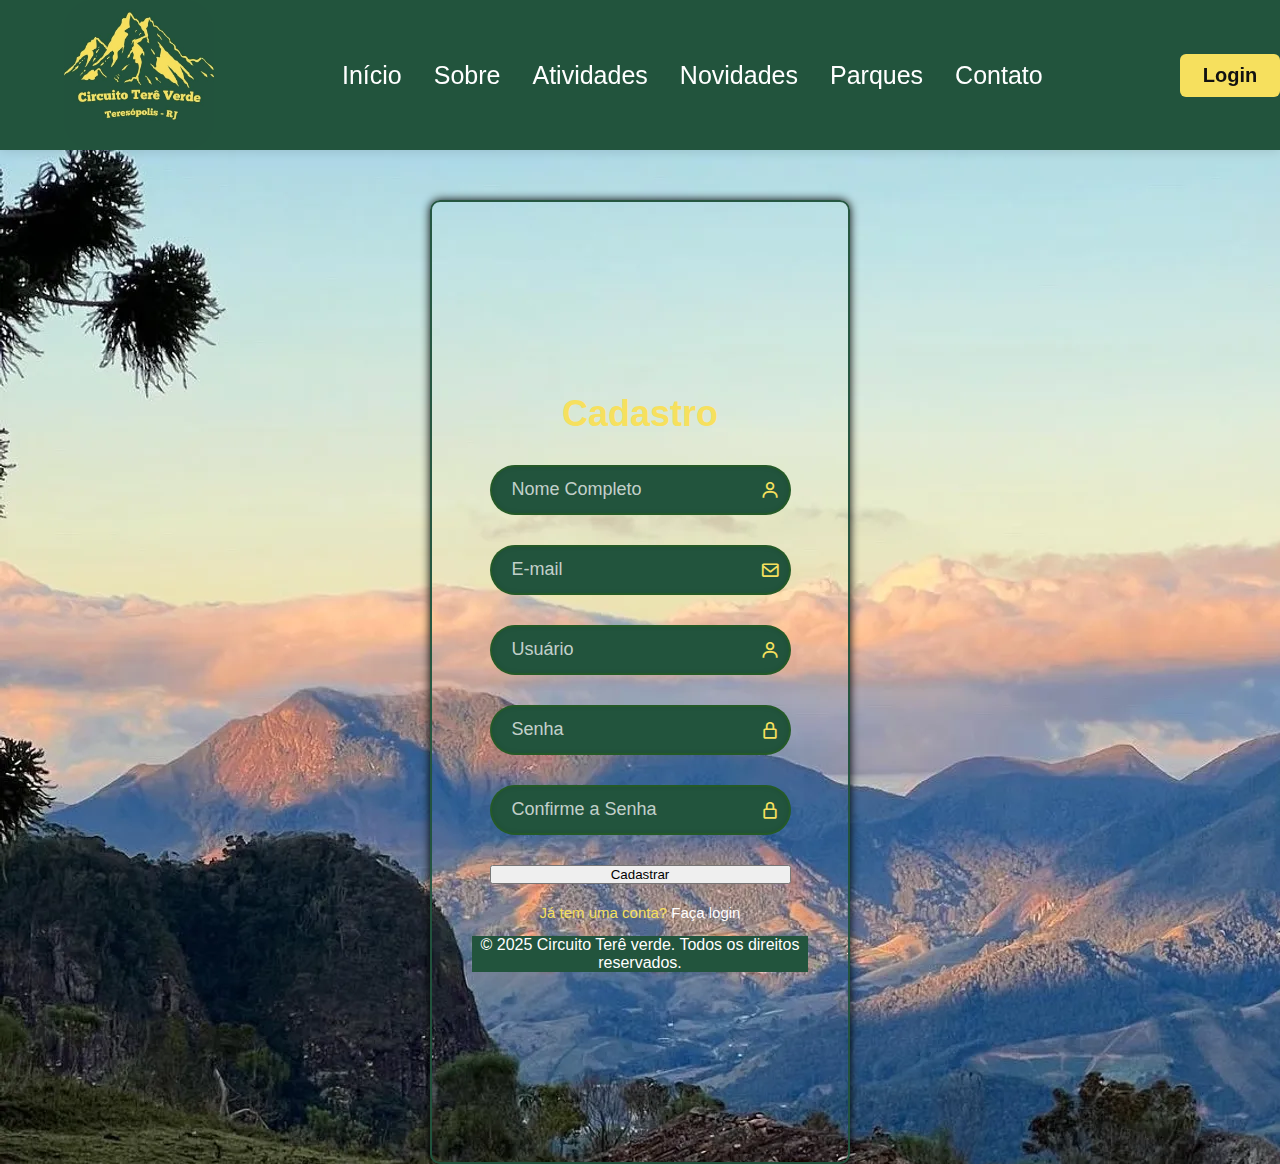
<file: cadastro.html>
<!DOCTYPE html> 
<html lang="pt-br">
<head>
    <meta charset="UTF-8">
    <meta name="viewport" content="width=device-width, initial-scale=1.0">
    <title>Login - Circuito Terê Verde</title>
    <link href="https://unpkg.com/boxicons@2.1.4/css/boxicons.min.css" rel="stylesheet">
    <link href="https://fonts.googleapis.com/css2?family=Roboto:wght@400;500;700&display=swap" rel="stylesheet">
    <link rel="stylesheet" href="style.css">
</head>
<body>
    <header>
        <nav>
            <img src="imagens/logo4.jpg" class="imglogo">
            <button class="menu-toggle">&#9776;</button>
            <ul class="nav-links">
  <li><a href="inicio.html">Início</a></li>
                <li><a href="index.html#introdução">Sobre</a></li>
                <li><a href="index.html#experiencias">Atividades</a></li>
                <li><a href="index.html#eventos-noticias">Novidades</a></li>
                <li><a href="index.html#parques">Parques</a></li>
                <li><a href="index.html#contato">Contato</a></li>
            </ul>
            <a href="login.html" class="login-btn">Login</a>
        </nav>
        
    </header>

    <main class="login-section">

    <main class="cadastro-section">
        <form id="cadastroForm">
            <h2>Cadastro</h2>
            <div class="input-box">
                <input id="nome" placeholder="Nome Completo" type="text" required>
                <i class='bx bx-user'></i>
            </div>
            <div class="input-box">
                <input id="email" placeholder="E-mail" type="email" required>
                <i class='bx bx-envelope'></i>
            </div>
            <div class="input-box">
                <input id="username" placeholder="Usuário" type="text" required>
                <i class='bx bx-user'></i>
            </div>
            <div class="input-box">
                <input id="password" placeholder="Senha" type="password" required>
                <i class='bx bx-lock-alt'></i>
            </div>
            <div class="input-box">
                <input id="confirm-password" placeholder="Confirme a Senha" type="password" required>
                <i class='bx bx-lock-alt'></i>
            </div>
            <div>
                <button type="submit" class="cadastro">Cadastrar</button>
            </div>
            <div class="registro">
                <p>
                Já tem uma conta? <a href="login.html">Faça login</a>
                </p>
            </div>
        </form>
        
        <footer>
            <p>&copy; 2025 Circuito Terê verde. Todos os direitos reservados.</p>
        </footer>
    </main>
       <script src="login.js"></script>
</body>
</html>
</file>
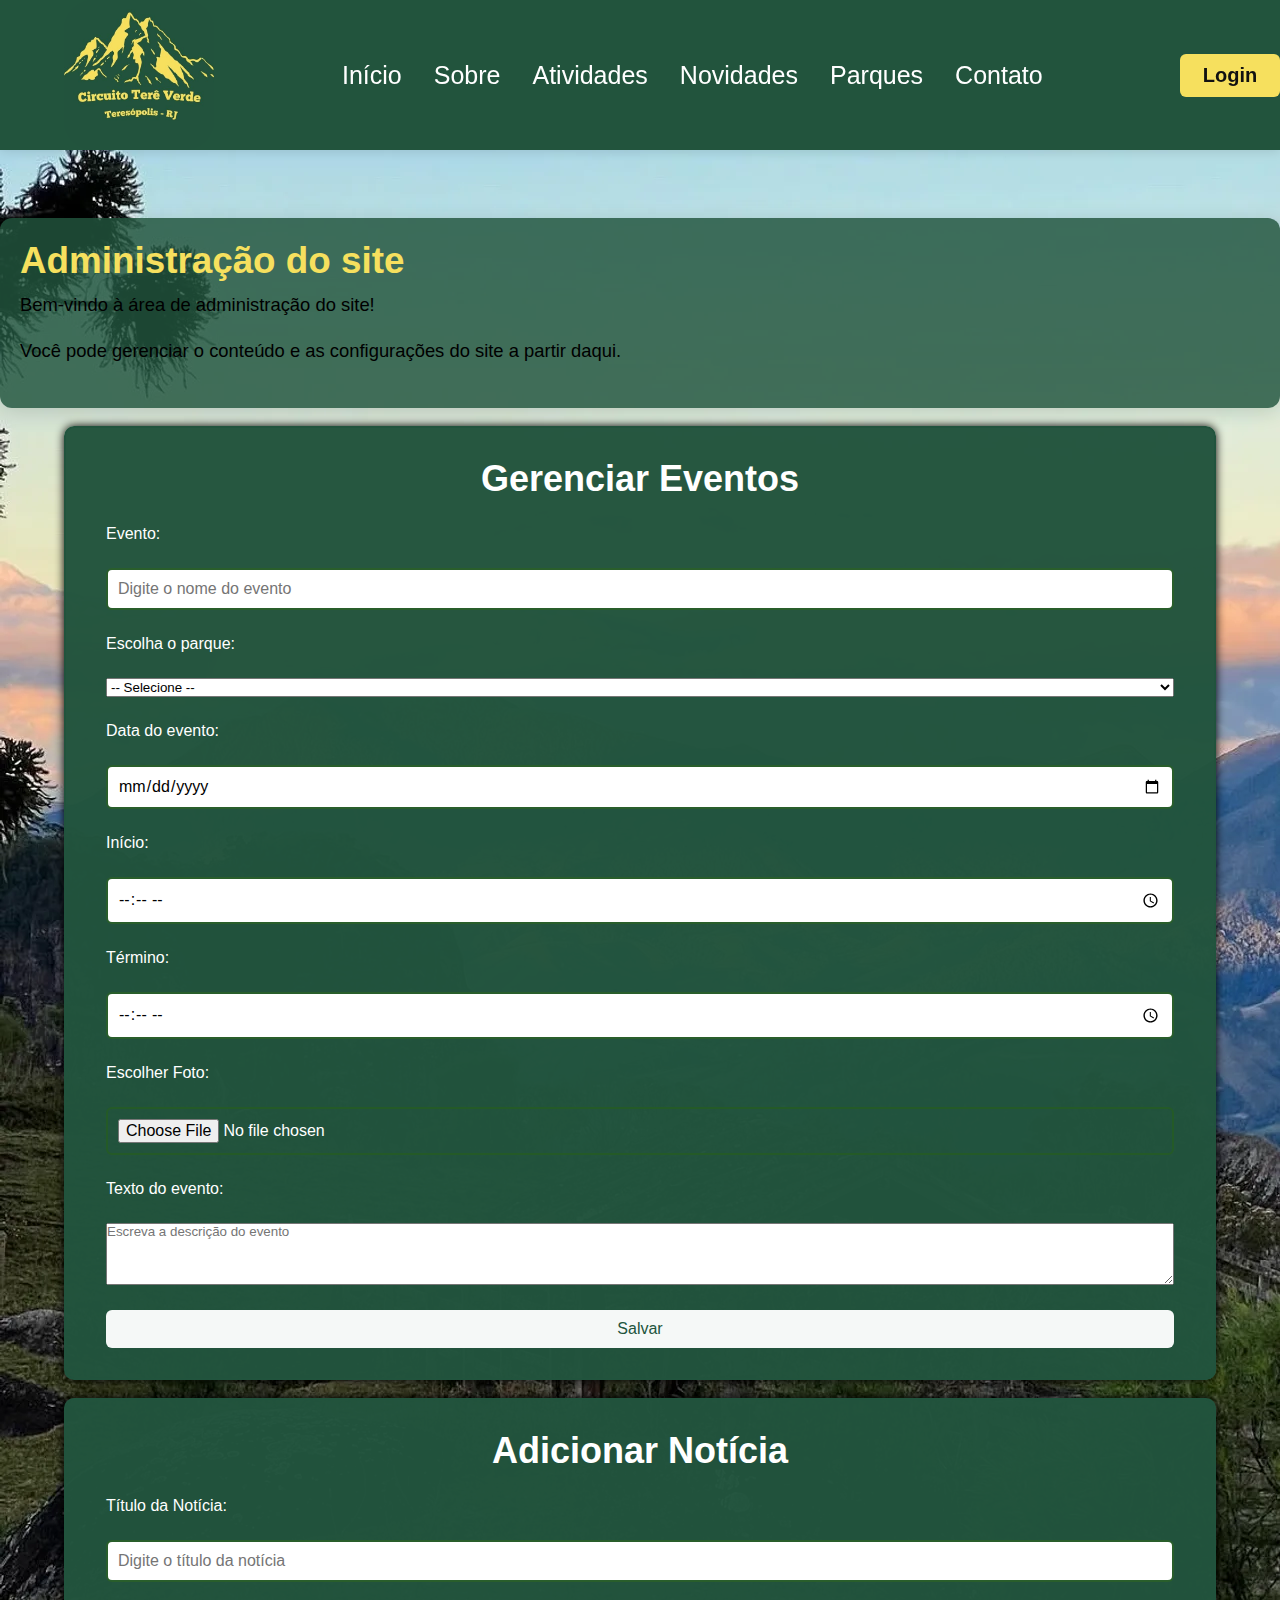
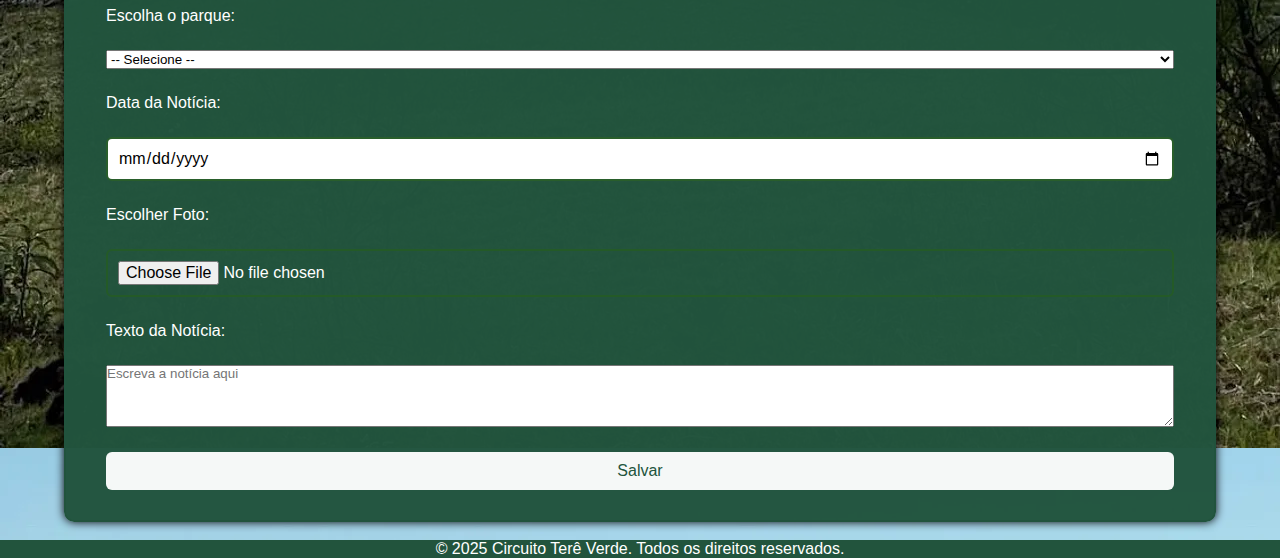
<file: log.html>
<!DOCTYPE html> 
<html lang="pt-br">
<head>
    <meta charset="UTF-8">
    <meta name="viewport" content="width=device-width, initial-scale=1.0">
    <title>Administração - Circuito Terê Verde</title>
    <link rel="stylesheet" href="style.css">
</head>
<body>

    <header>
        <nav>
            <img src="logo4.jpg" class="imglogo">
            <button class="menu-toggle">&#9776;</button>
            <ul class="nav-links">
                <li><a href="index.html">Início</a></li>
                <li><a href="inicio.html#introdução">Sobre</a></li>
                <li><a href="inicio.html#experiencias">Atividades</a></li>
                <li><a href="inicio.html#eventos-noticias">Novidades</a></li>
                <li><a href="inicio.html#parques">Parques</a></li>
                <li><a href="inicio.html#contato">Contato</a></li>
            </ul>
            <a href="login.html" class="login-btn">Login</a>
        </nav>

    </header>
    <br>
    <div class="banner">
        <h1>Administração do site</h1>
        <p>Bem-vindo à área de administração do site!</p>
        <p>
          Você pode gerenciar o conteúdo e as configurações do site a partir
          daqui.
        </p>
      </div>
      <br>
            <div class="container">
        <div class="form-container">
            <form>
                <h2>Gerenciar Eventos</h2>
                <!-- CAMPO NOME DO EVENTO -->
                <label for="evento">Evento:</label>
                <input type="text" id="evento" placeholder="Digite o nome do evento">
        
                <!-- CAMPO ESCOLHA PARQUE -->
                <label for="parque">Escolha o parque:</label>
                <select id="parque" name="parque">
                    <option value="">-- Selecione --</option>
                    <option value="serra">Serra dos Órgãos</option>
                    <option value="tres-picos">Três Picos</option>
                    <option value="montanhas">Montanhas de Teresópolis</option>
                </select>
        
                <!-- CAMPO DATA -->
                <label for="data">Data do evento:</label>
                <input type="date" id="data">
        
                <!-- CAMPO HORÁRIO -->
                <label for="hora-inicio">Início:</label>
                <input type="time" id="hora-inicio">
        
                <label for="hora-fim">Término:</label>
                <input type="time" id="hora-fim">
        
                <!-- CAMPO ESCOLHA FOTO -->
                <label for="foto">Escolher Foto:</label>
                <input type="file" id="foto" accept="image/*">
        
                <!-- CAMPO TEXTO -->
                <label for="texto">Texto do evento:</label>
                <textarea id="texto" rows="4" placeholder="Escreva a descrição do evento"></textarea>
        
                <button type="submit">Salvar</button>
            </form>
        </div>
        </div>
        <br>
        <div class="container">
        <div class="form-container">
            <form>
                <h2>Adicionar Notícia</h2>
                <!-- CAMPO TÍTULO DA NOTÍCIA -->
                <label for="titulo">Título da Notícia:</label>
                <input type="text" id="titulo" placeholder="Digite o título da notícia">
        
                <!-- CAMPO ESCOLHA PARQUE -->
                <label for="parque-noticia">Escolha o parque:</label>
                <select id="parque-noticia" name="parque-noticia">
                    <option value="">-- Selecione --</option>
                    <option value="serra">Serra dos Órgãos</option>
                    <option value="tres-picos">Três Picos</option>
                    <option value="montanhas">Montanhas de Teresópolis</option>
                </select>
        
                <!-- CAMPO DATA -->
                <label for="data-noticia">Data da Notícia:</label>
                <input type="date" id="data-noticia">
        
                <!-- CAMPO ESCOLHA FOTO -->
                <label for="foto-noticia">Escolher Foto:</label>
                <input type="file" id="foto-noticia" accept="image/*">
        
                <!-- CAMPO TEXTO -->
                <label for="texto-noticia">Texto da Notícia:</label>
                <textarea id="texto-noticia" rows="4" placeholder="Escreva a notícia aqui"></textarea>
        
                <button type="submit">Salvar</button>
            </form>
        </div>
        </div>
        
        <br> 
</body>    
    <footer class="footer">
        <p>&copy; 2025 Circuito Terê Verde. Todos os direitos reservados.</p>
    </footer>
    <script src="main.js"></script>
</html>
</file>
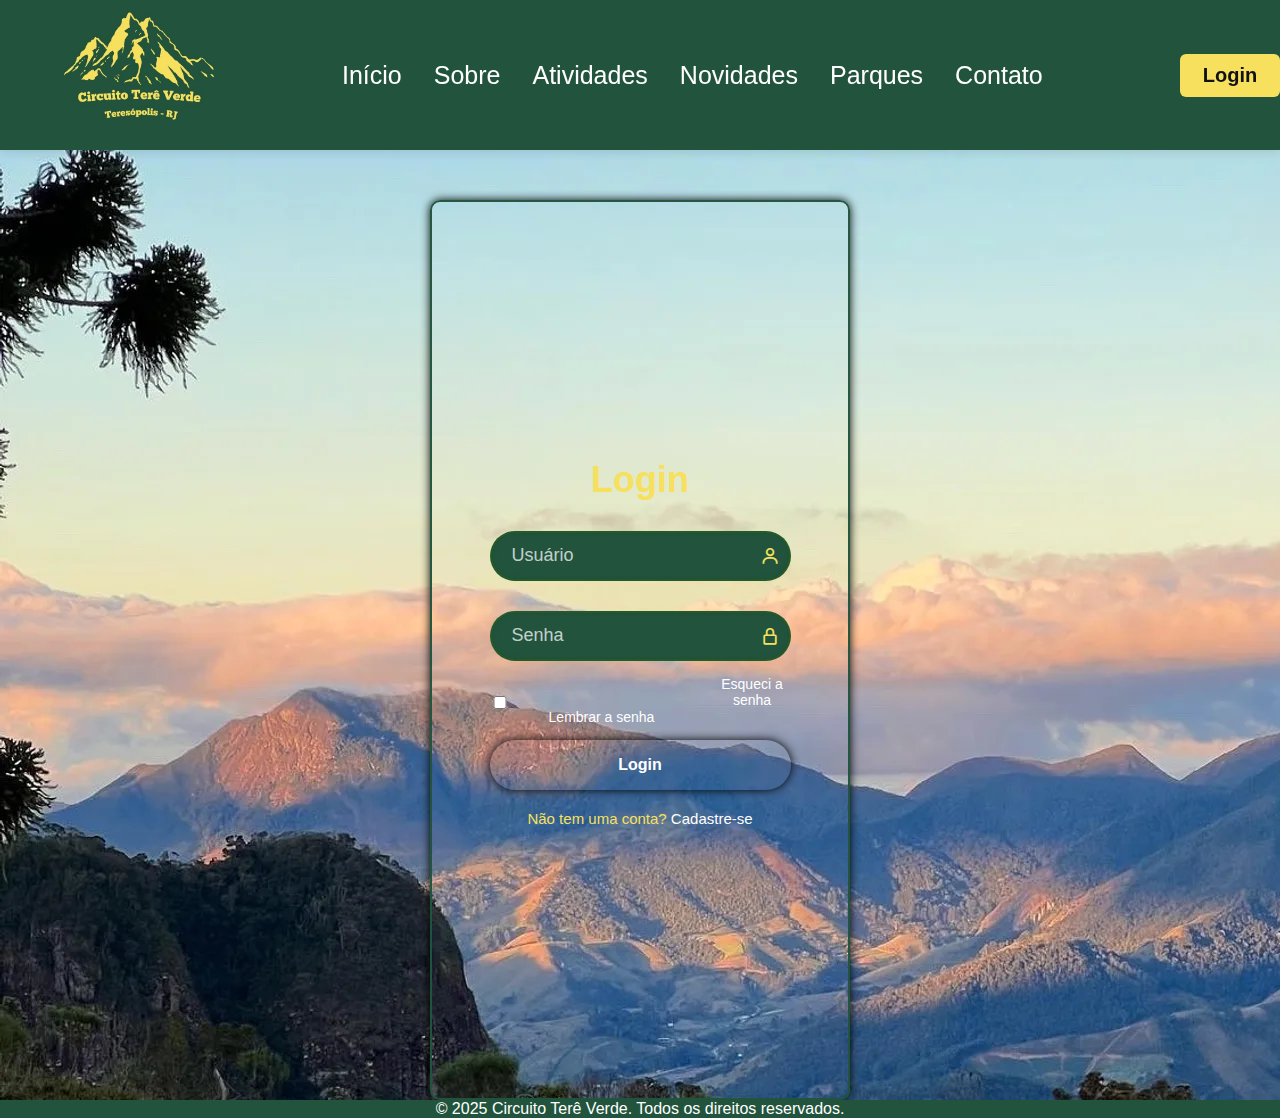
<file: login.html>
<!DOCTYPE html> 
<html lang="pt-br">
<head>
    <meta charset="UTF-8">
    <meta name="viewport" content="width=device-width, initial-scale=1.0">
    <title>Login - Circuito Terê Verde</title>
    <link href="https://unpkg.com/boxicons@2.1.4/css/boxicons.min.css" rel="stylesheet">
    <link href="https://fonts.googleapis.com/css2?family=Roboto:wght@400;500;700&display=swap" rel="stylesheet">
    <link rel="stylesheet" href="style.css">
</head>
<body>
    <header class="pag1">
        <nav>
            <img src="logo4.jpg" class="imglogo">
            <button class="menu-toggle">&#9776;</button>
            <ul class="nav-links">
                <li><a href="inicio.html">Início</a></li>
                <li><a href="#introdução">Sobre</a></li>
                <li><a href="#experiencias">Atividades</a></li>
                <li><a href="#eventos-noticias">Novidades</a></li>
                <li><a href="#fotos">Parques</a></li>
                <li><a href="#contato">Contato</a></li>
            </ul>
            <a href="login.html" class="login-btn">Login</a>
        </nav>
    </header>

    <main class="login-section">
        <form id="loginForm">
            <h2>Login</h2>
            <div class="input-box">
                <input id="username" placeholder="Usuário" type="text">
                <i class='bx bx-user'></i>
            </div>
            <div class="input-box">
                <input id="password" placeholder="Senha" type="password">
                <i class='bx bx-lock-alt'></i>
            </div>
            <div class="senha">
                <label>
                <input type="checkbox"> Lembrar a senha
            
                </label>
                <a href="#"> Esqueci a senha</a>
            </div>
            <div >
                <button type="submit" class="login">Login</button>
            </div>
            <div class="registro">
                <p>
                Não tem uma conta? <a href="cadastro.html">Cadastre-se</a>
                </p>
            </div>
        </form>
    </main>


    <footer class="footer">
        <p>&copy; 2025 Circuito Terê Verde. Todos os direitos reservados.</p>
    </footer>
    
    <script src="login.js"></script>

</body>
</html>
</file>
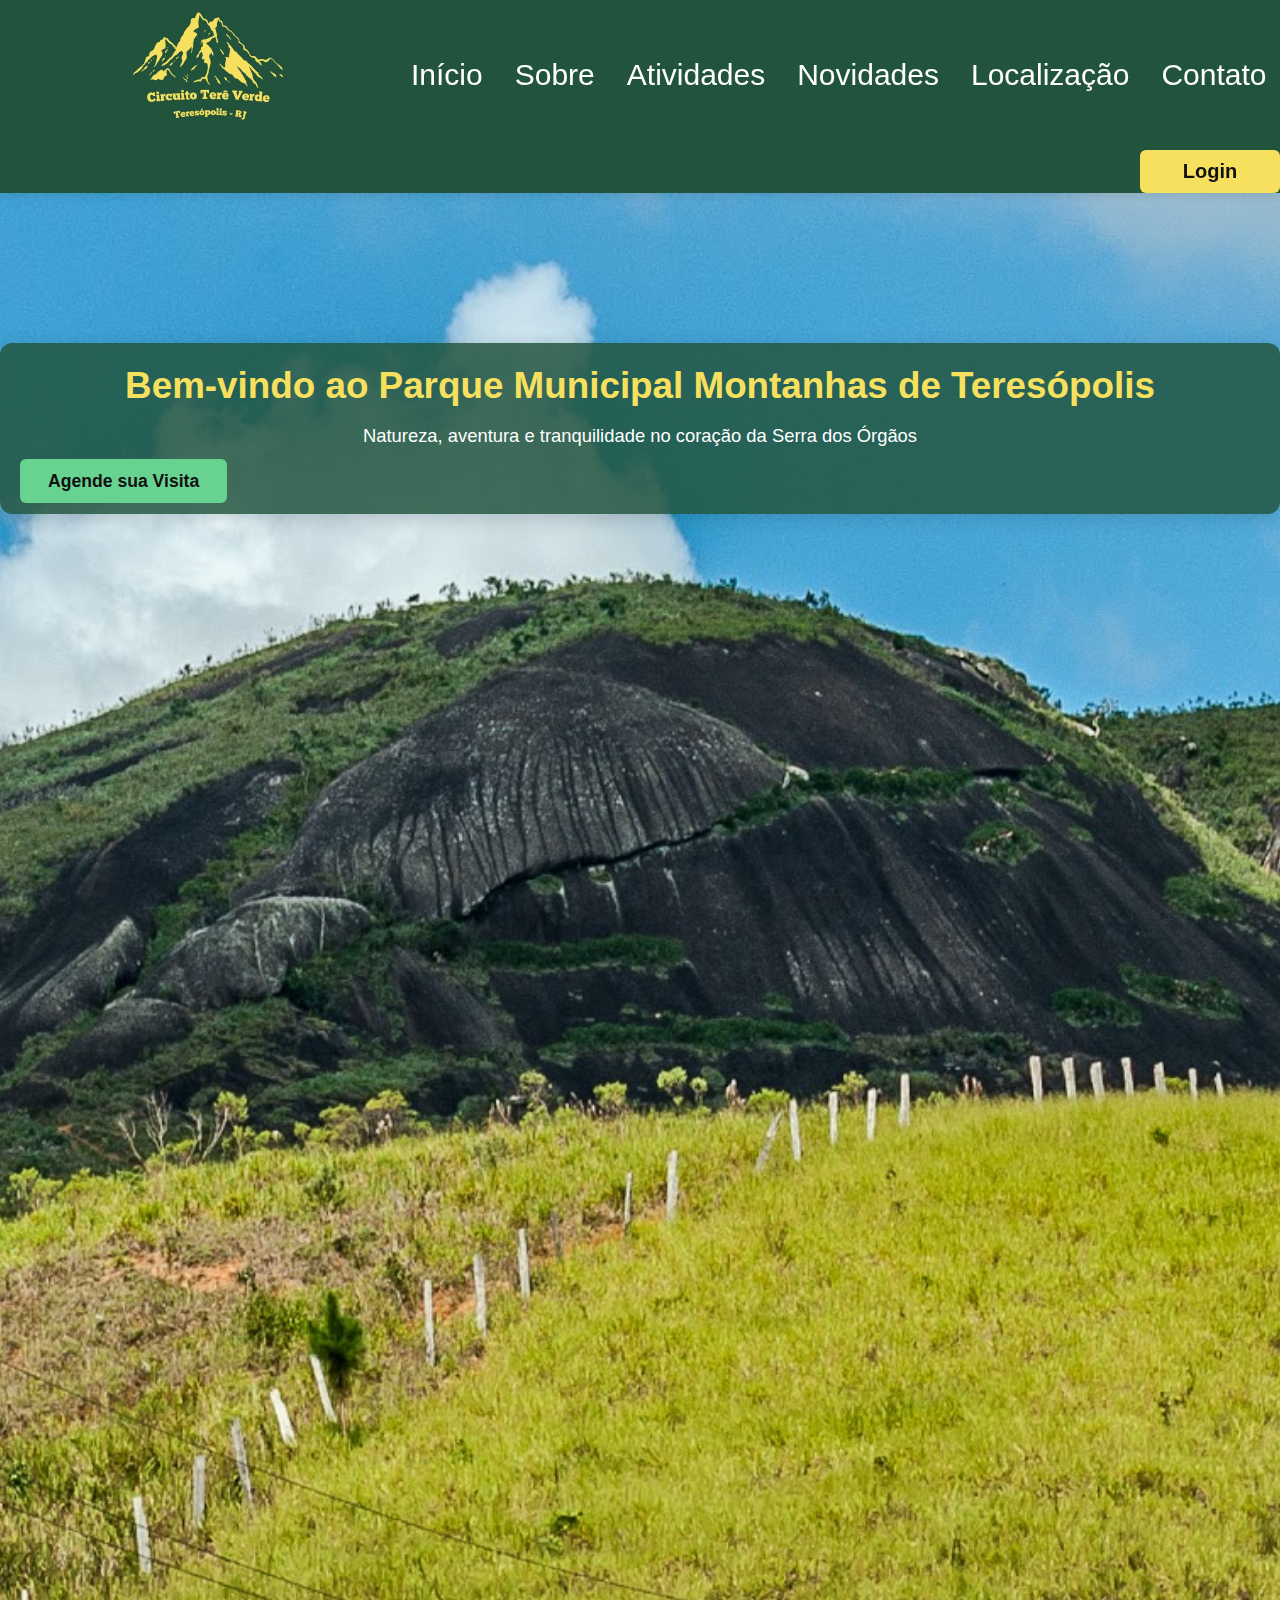
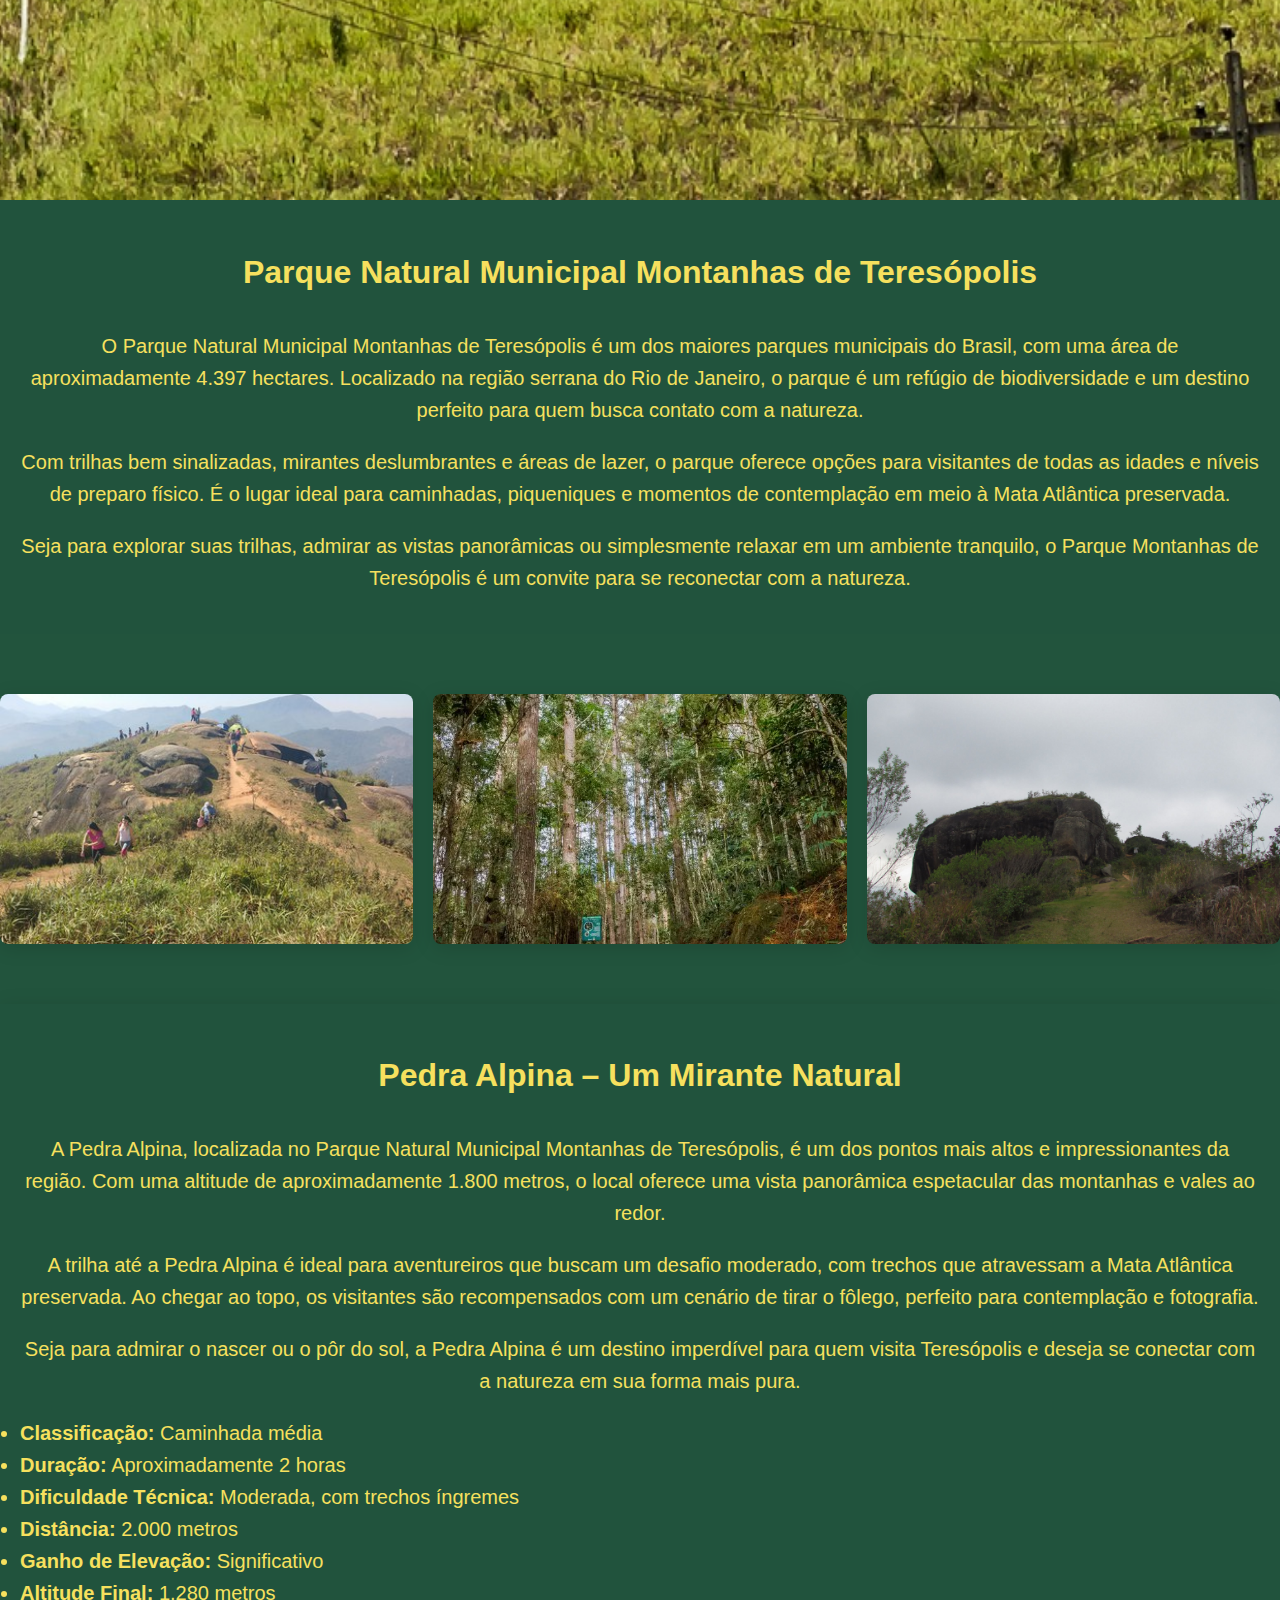
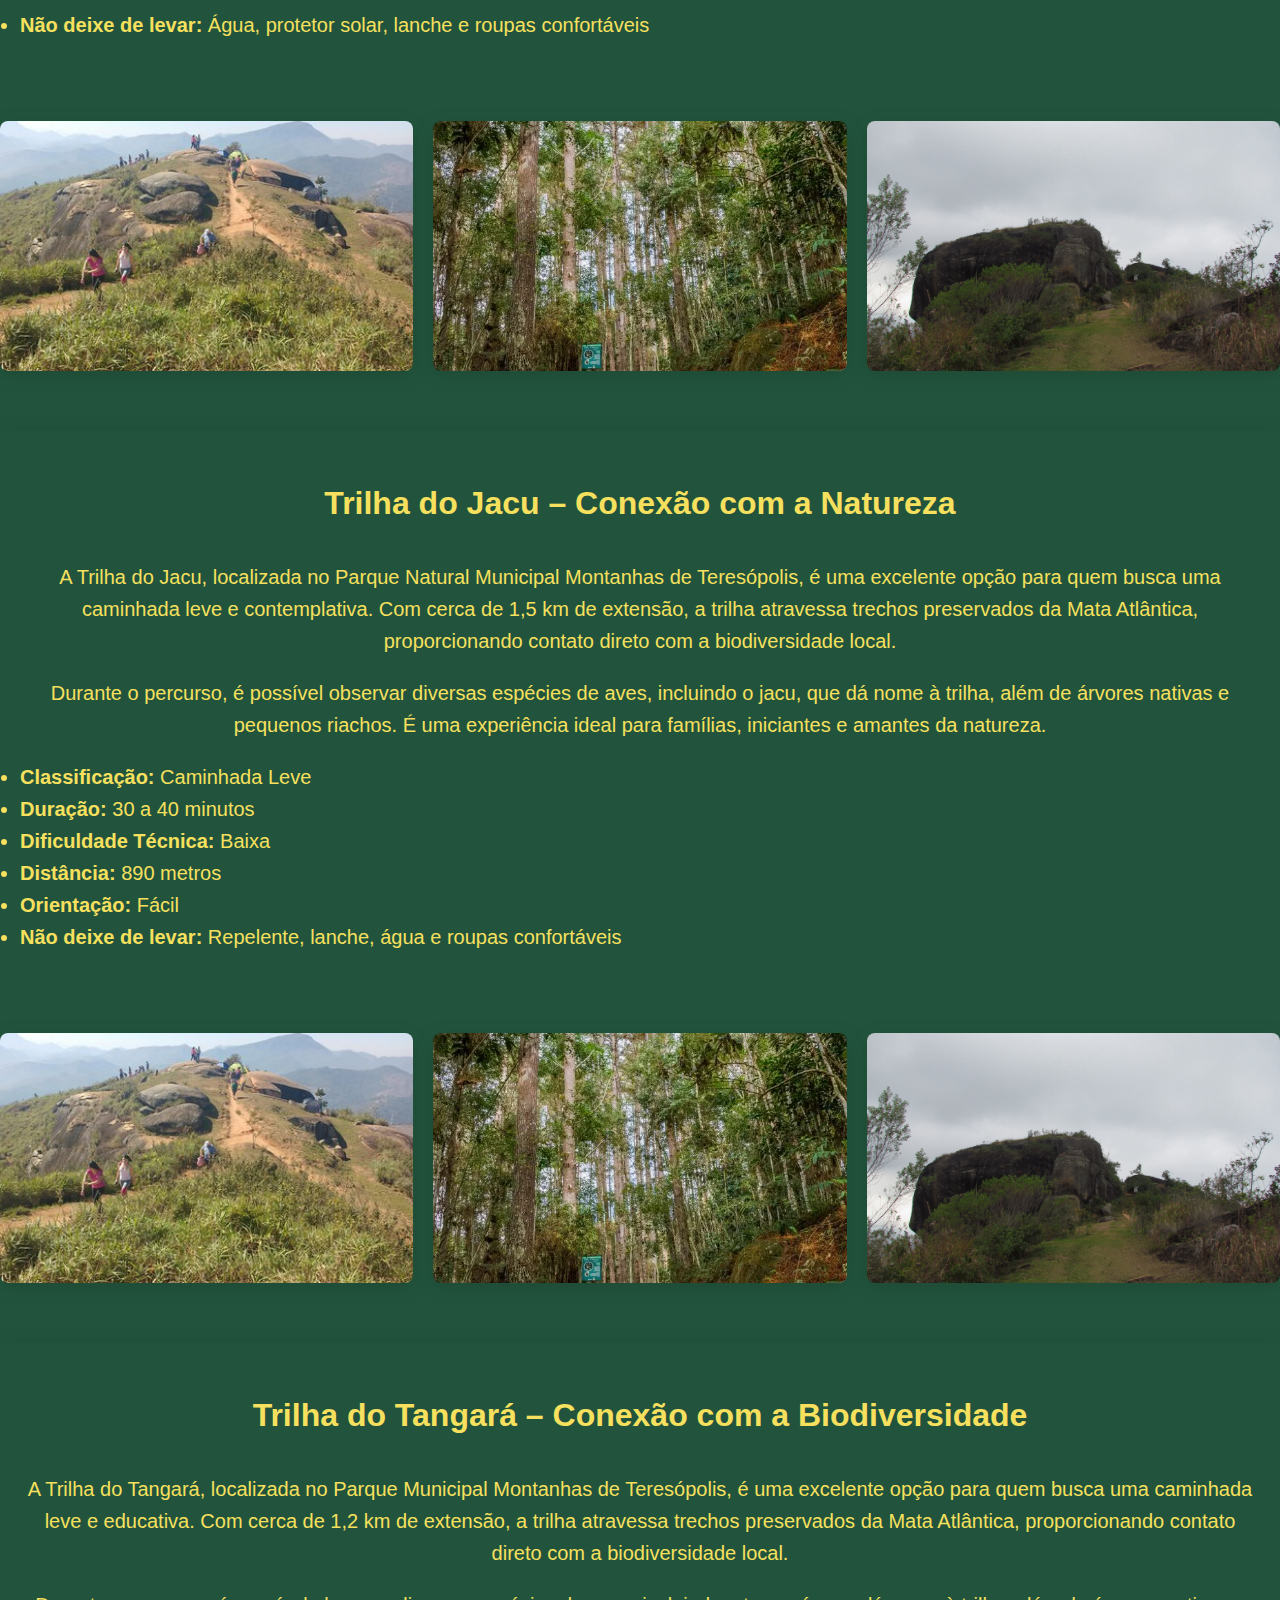
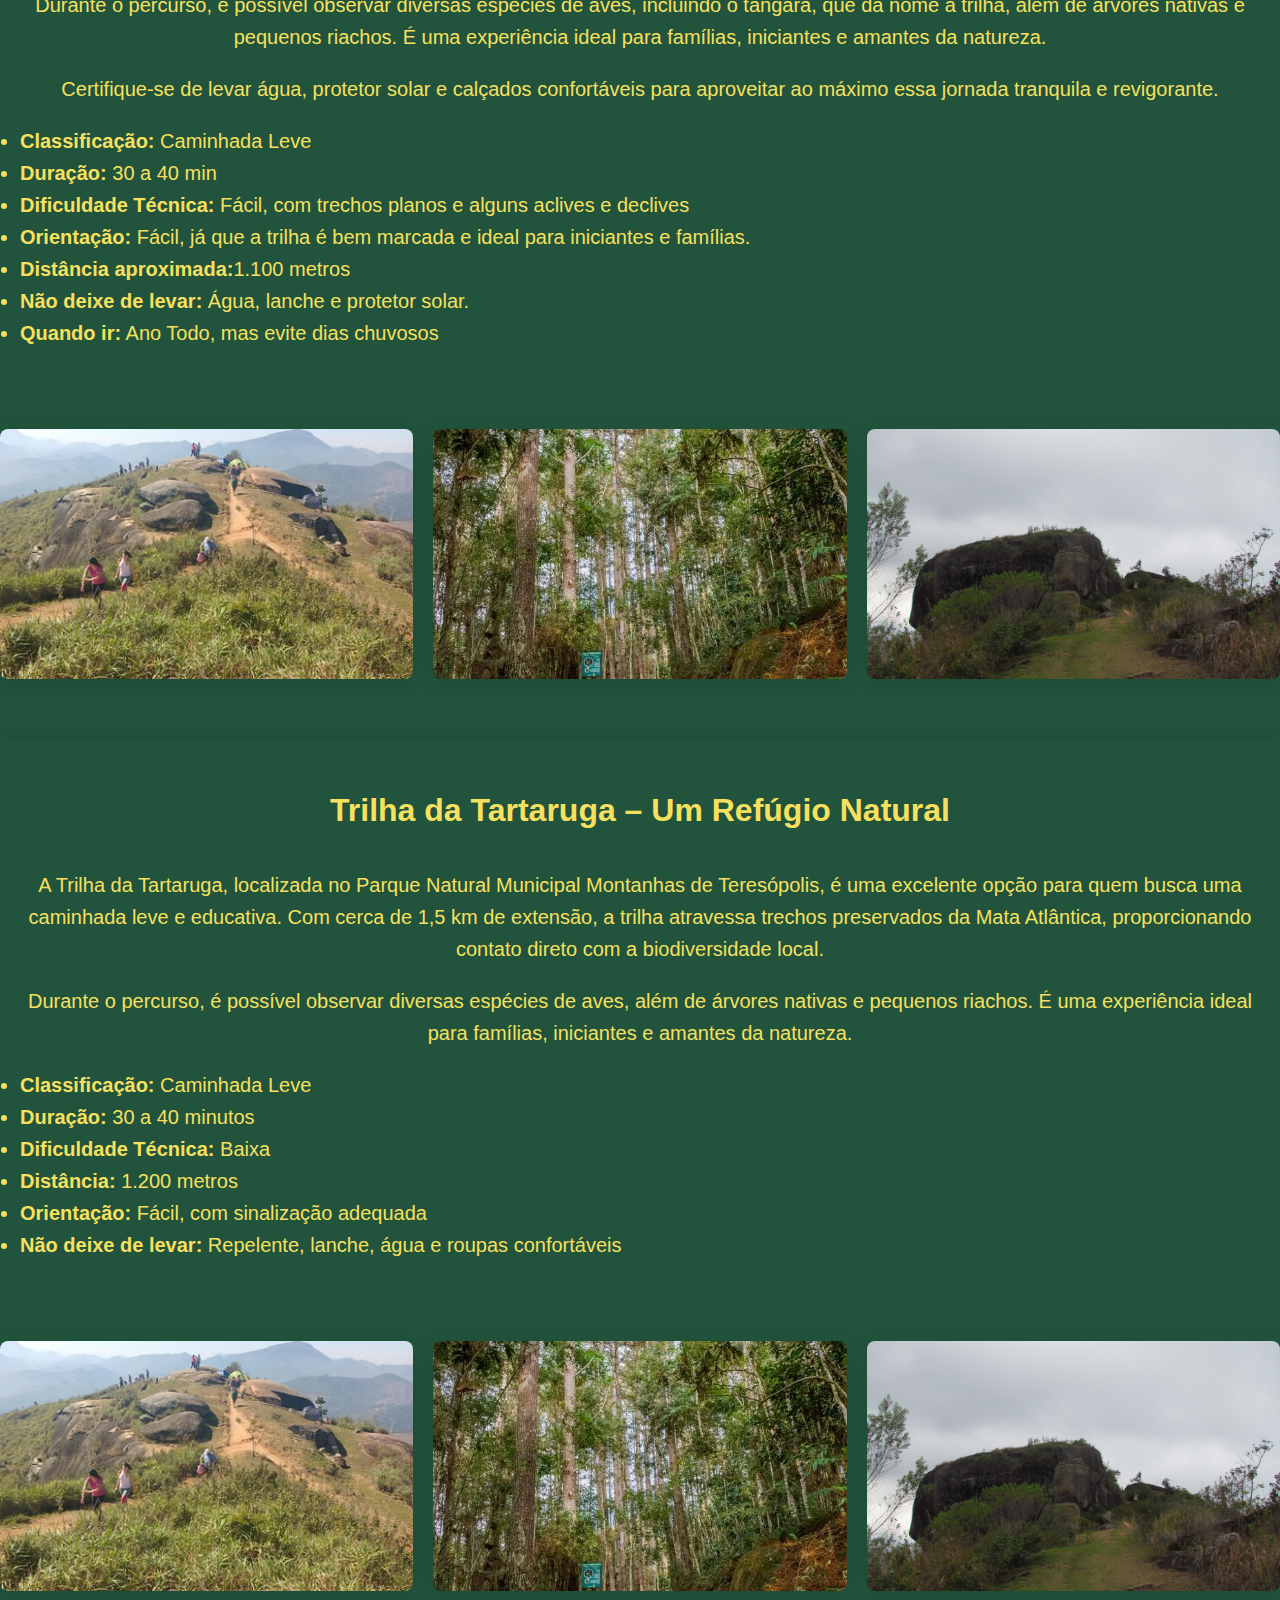
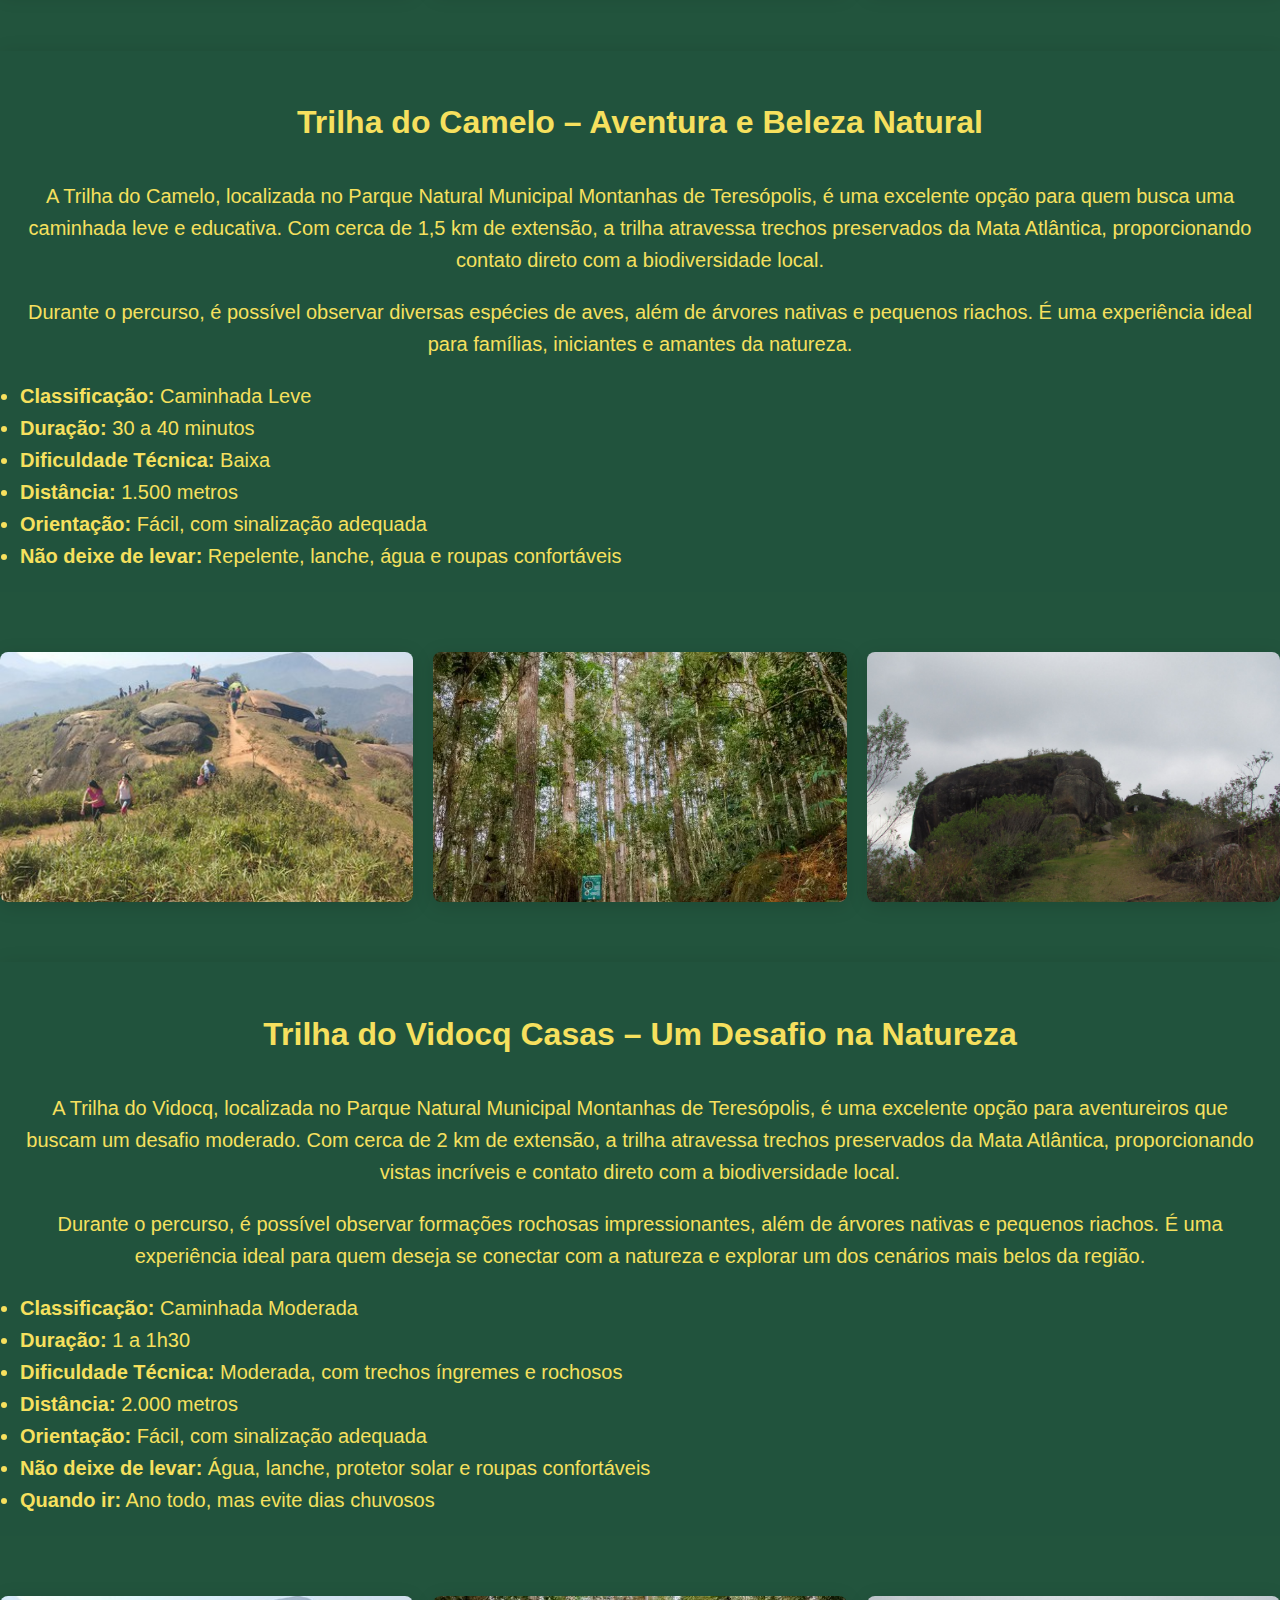
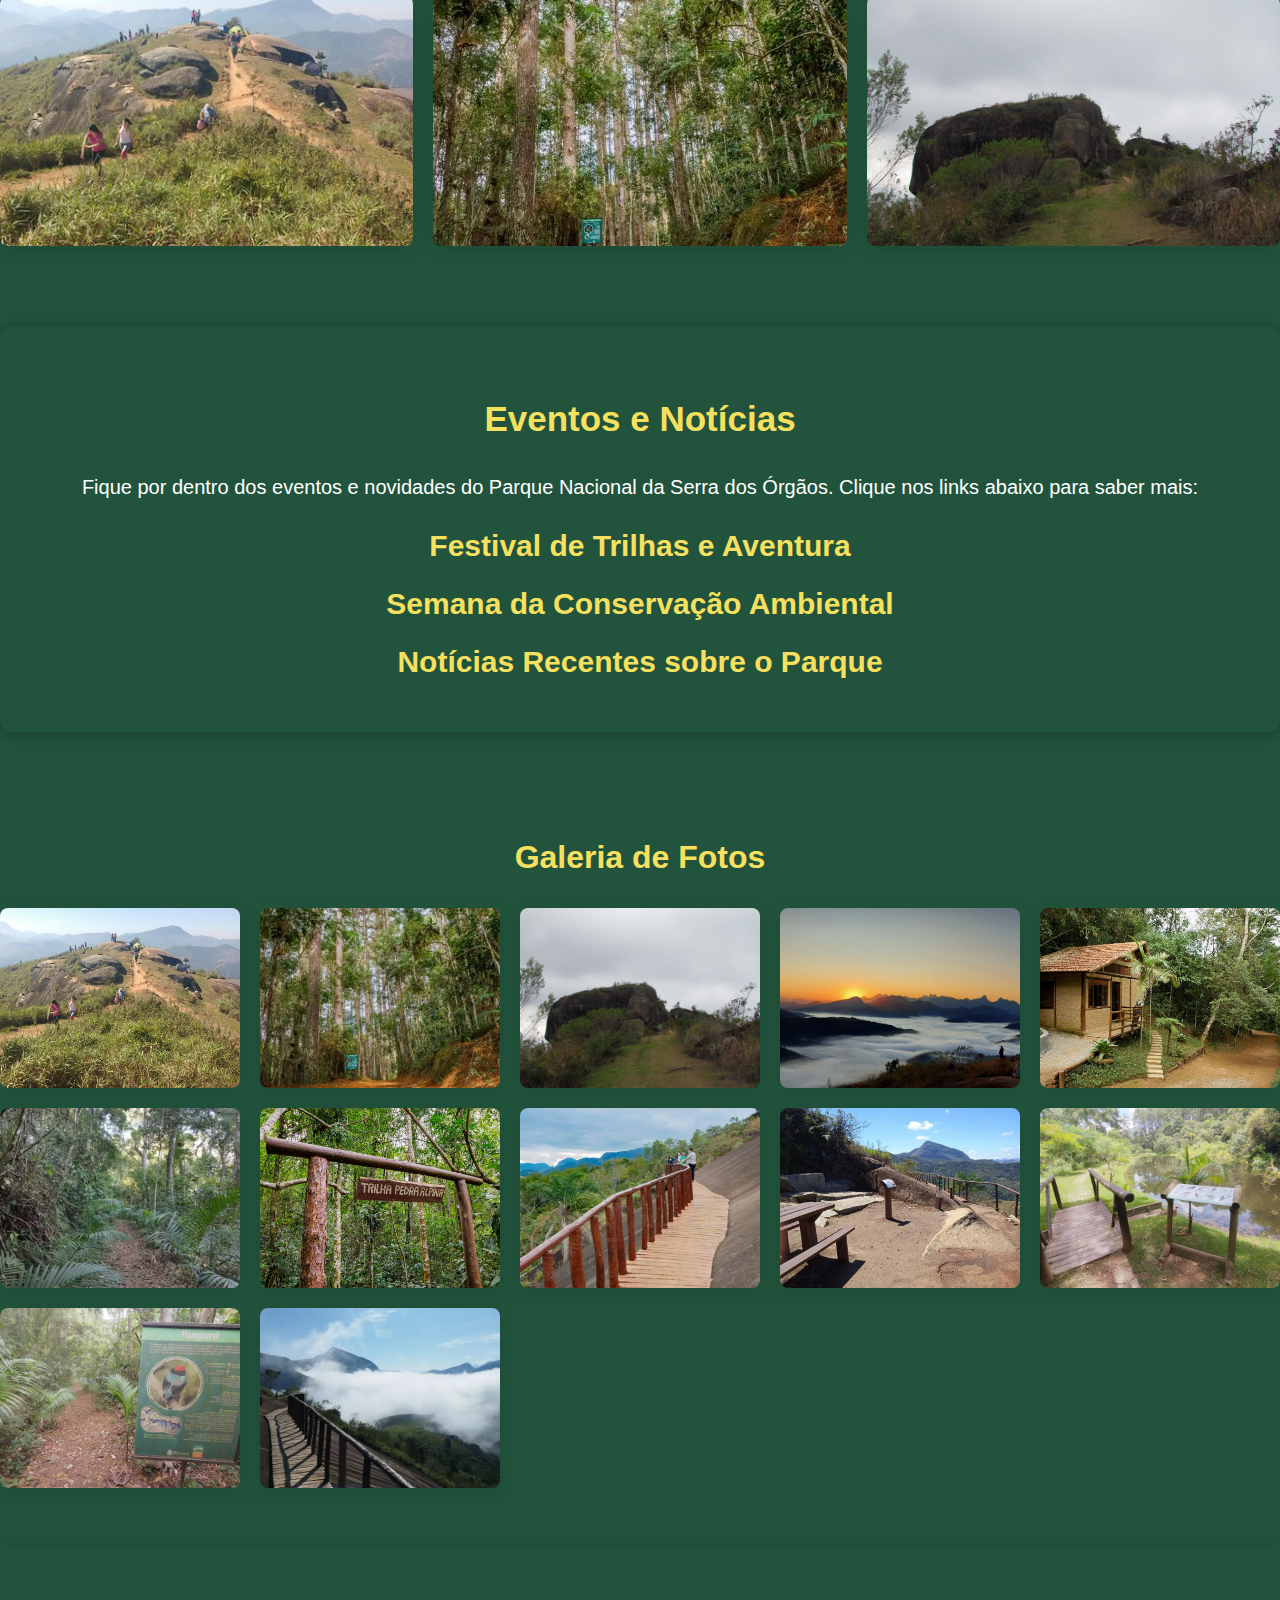
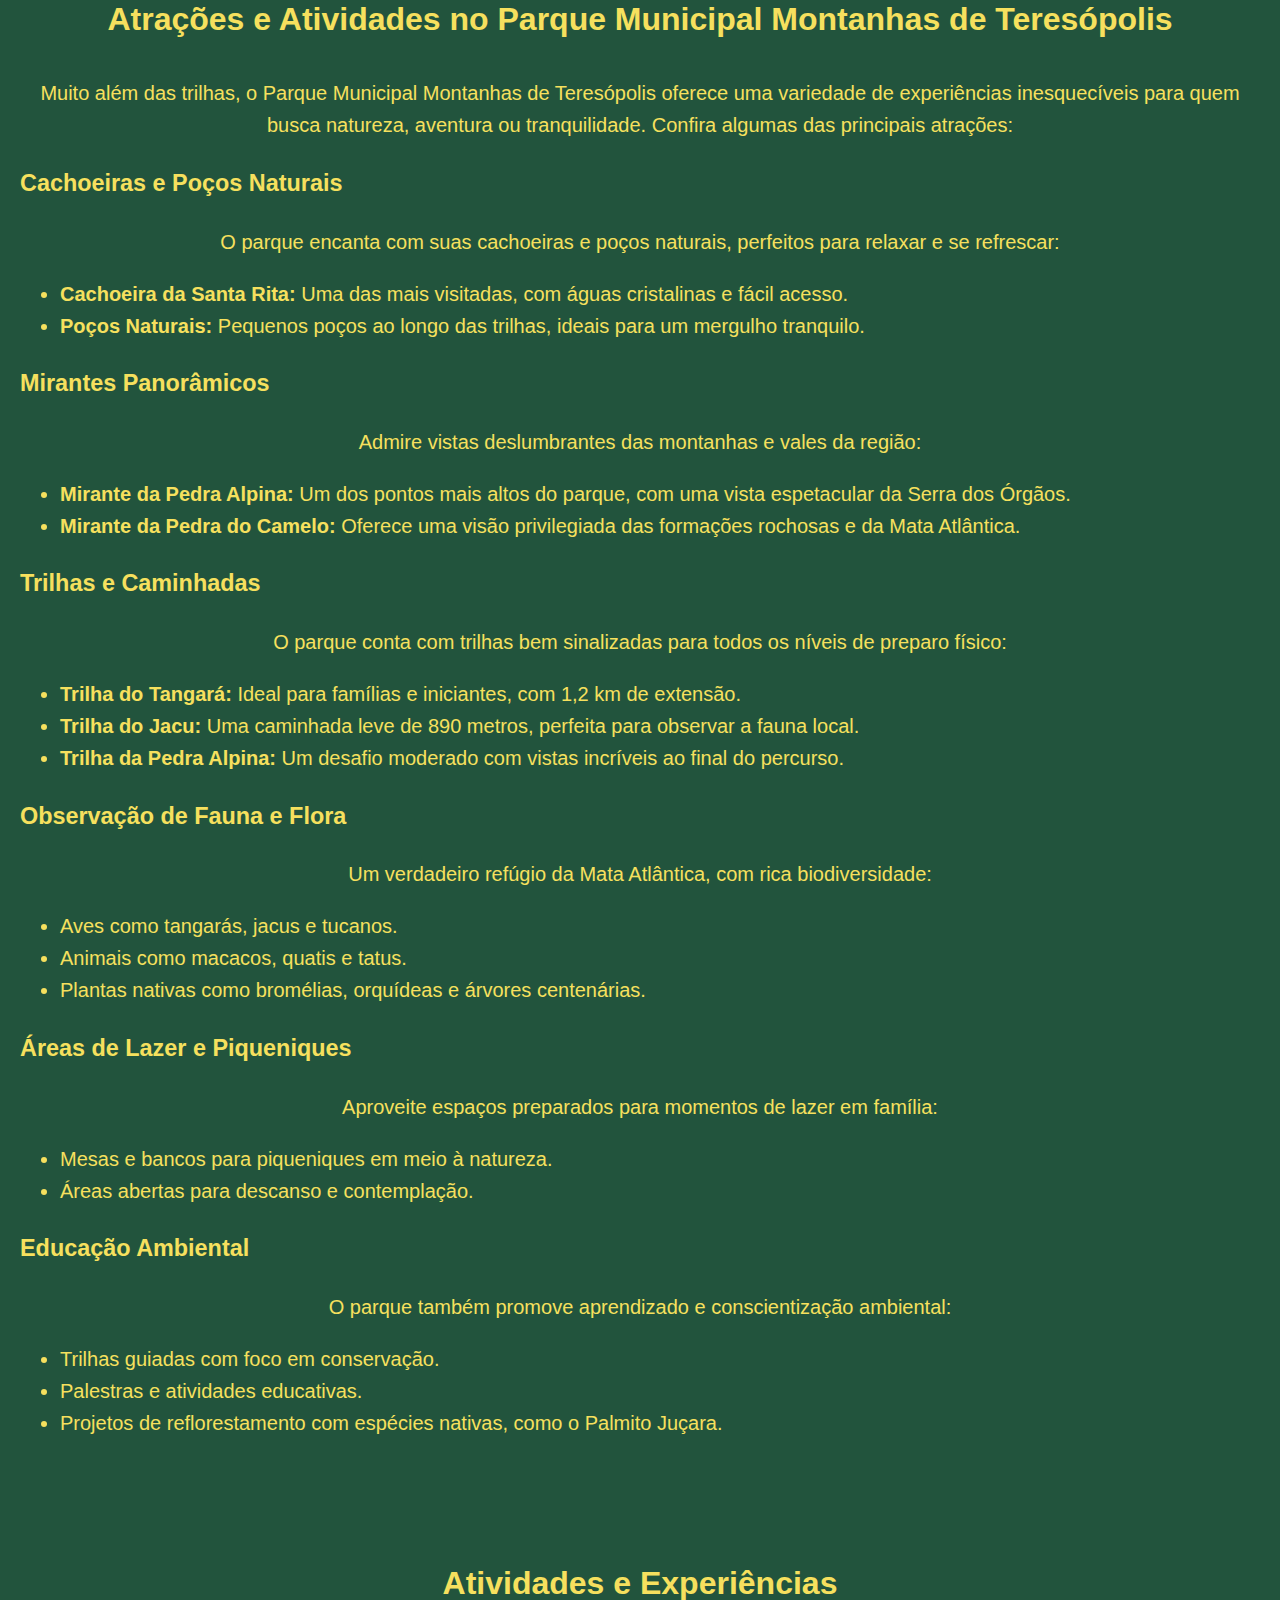
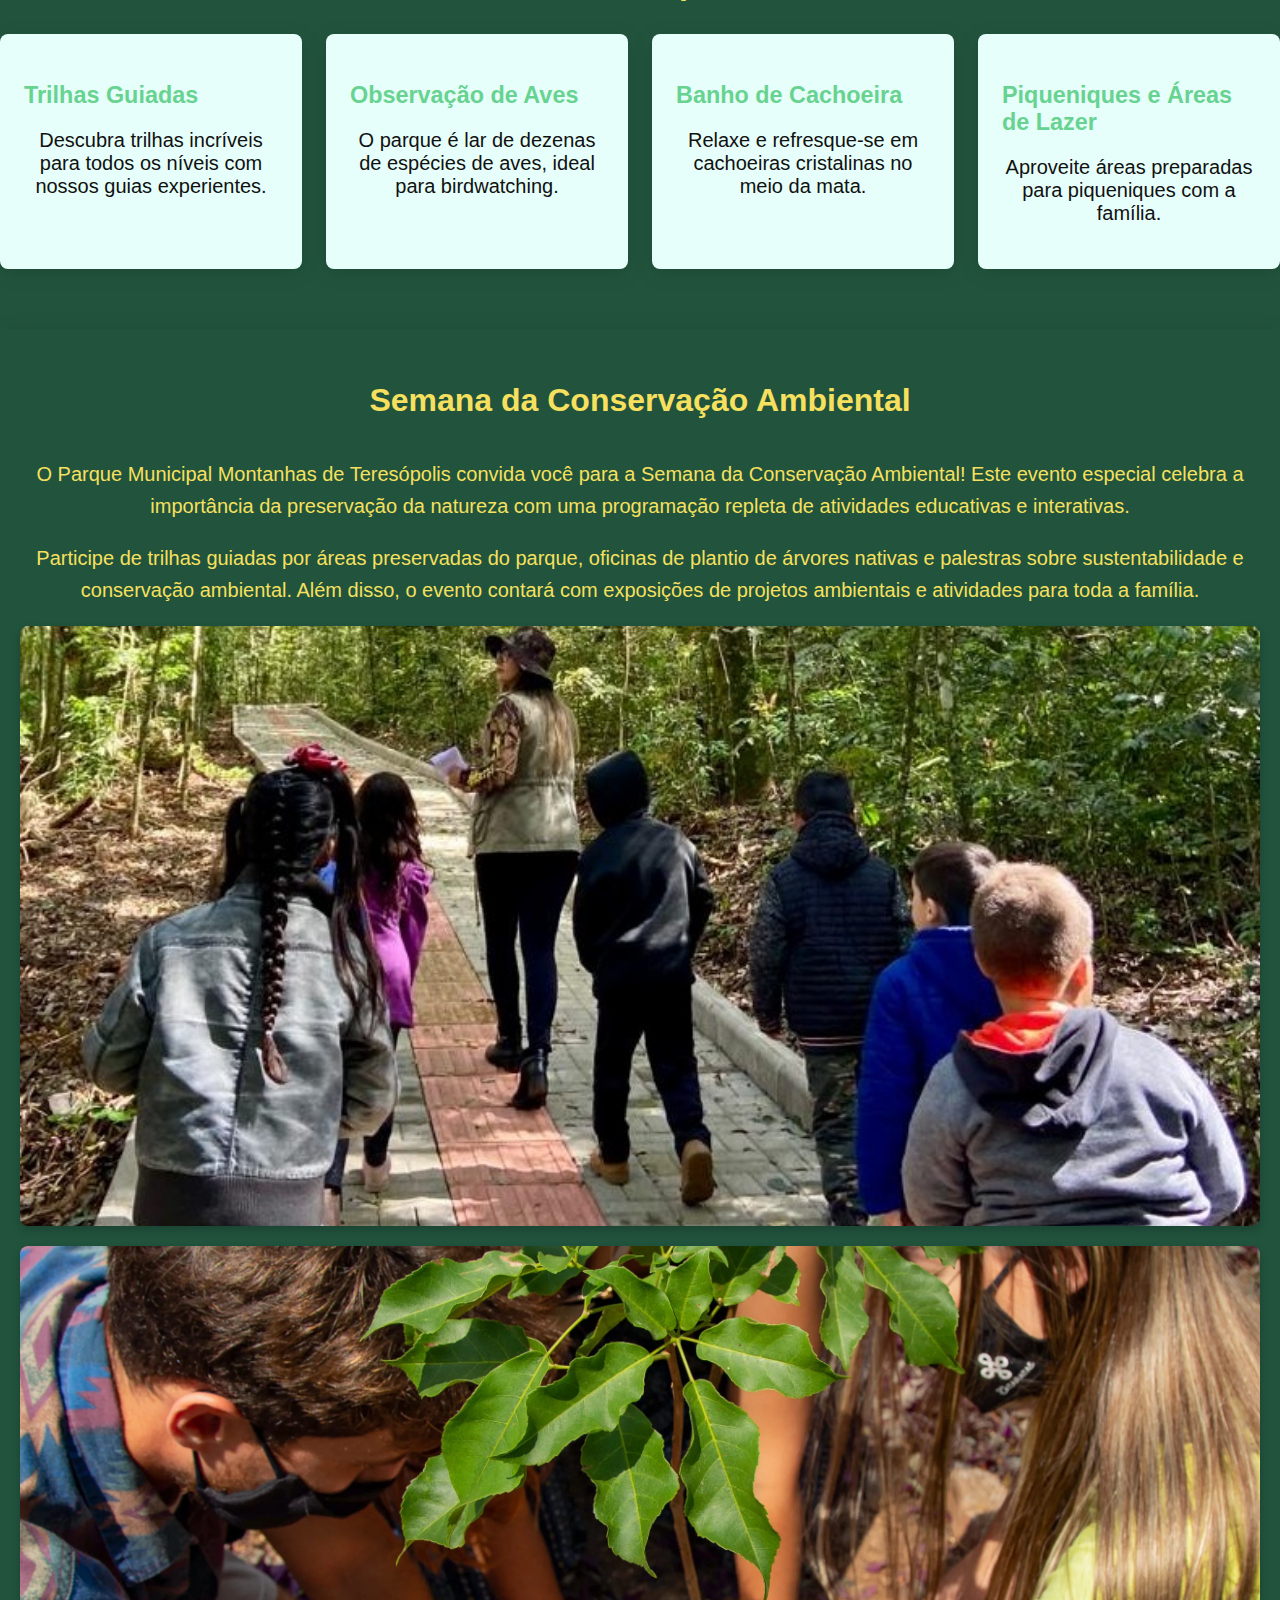
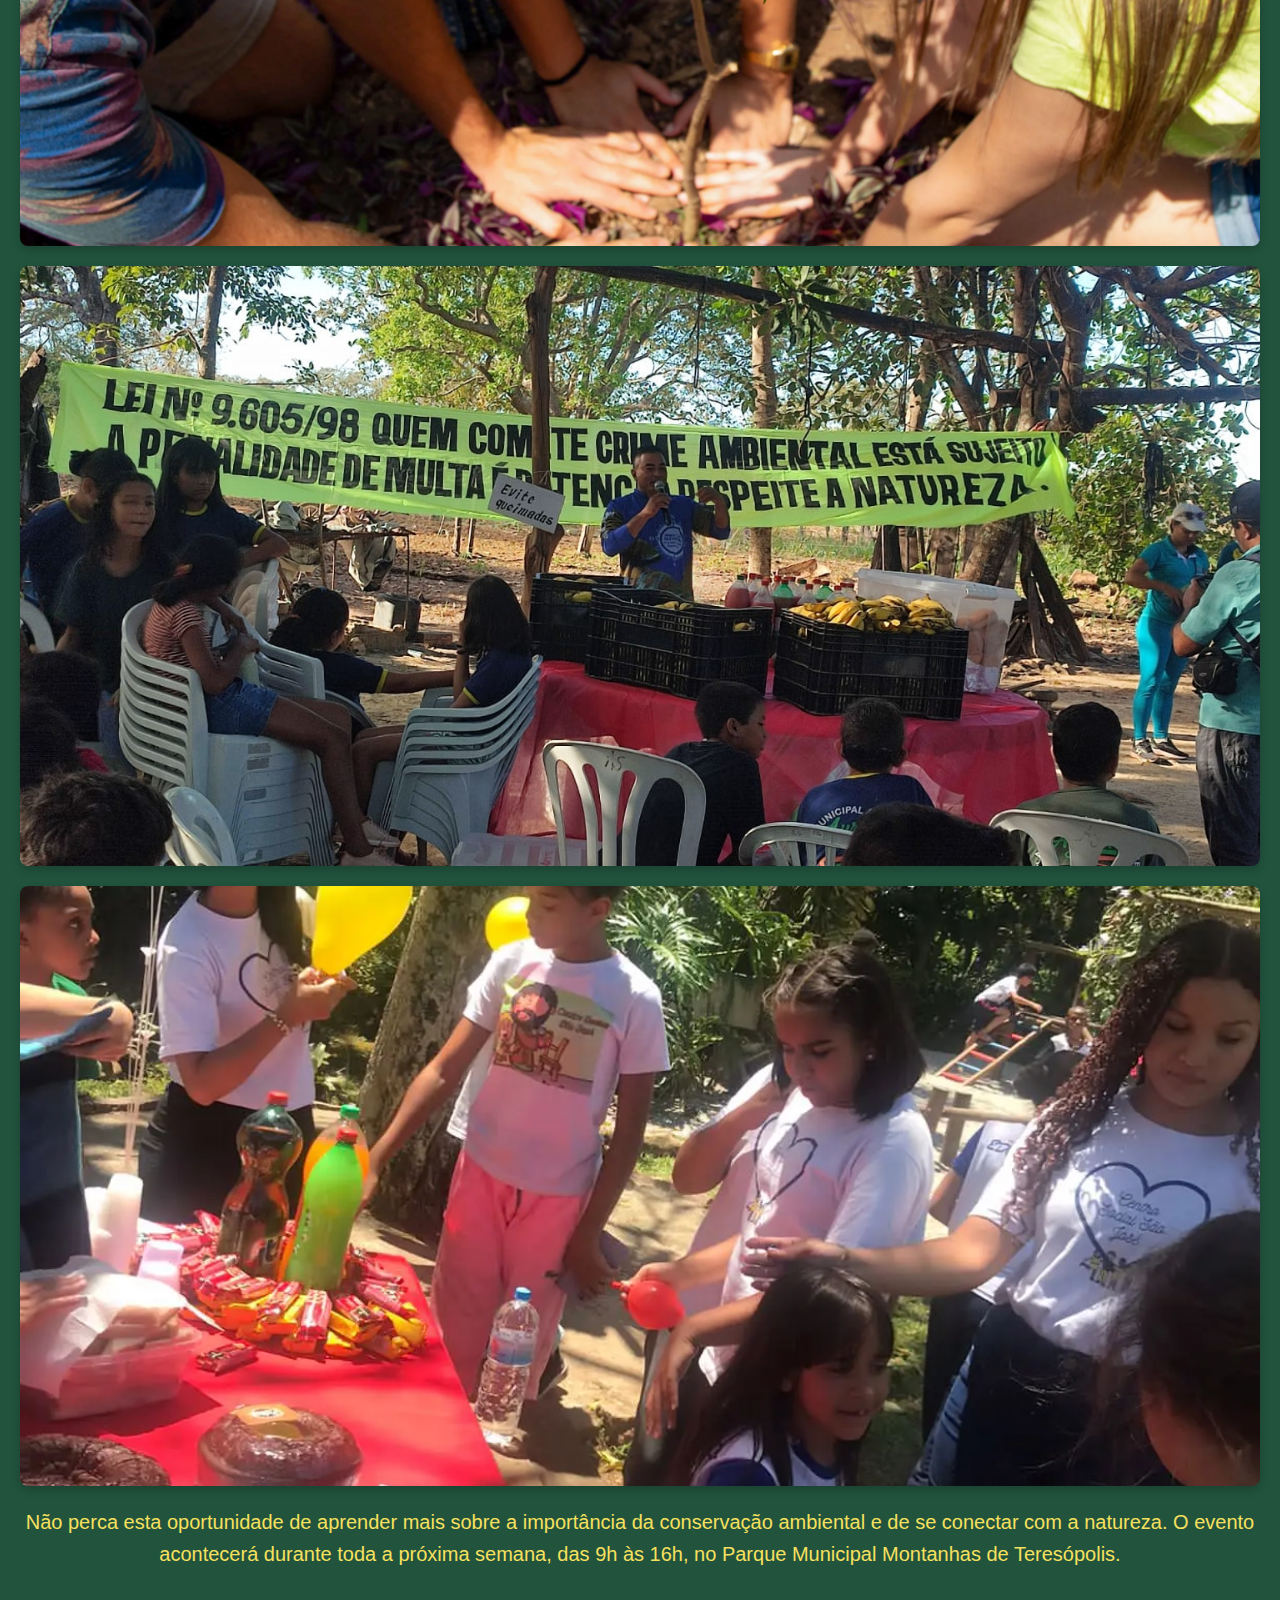
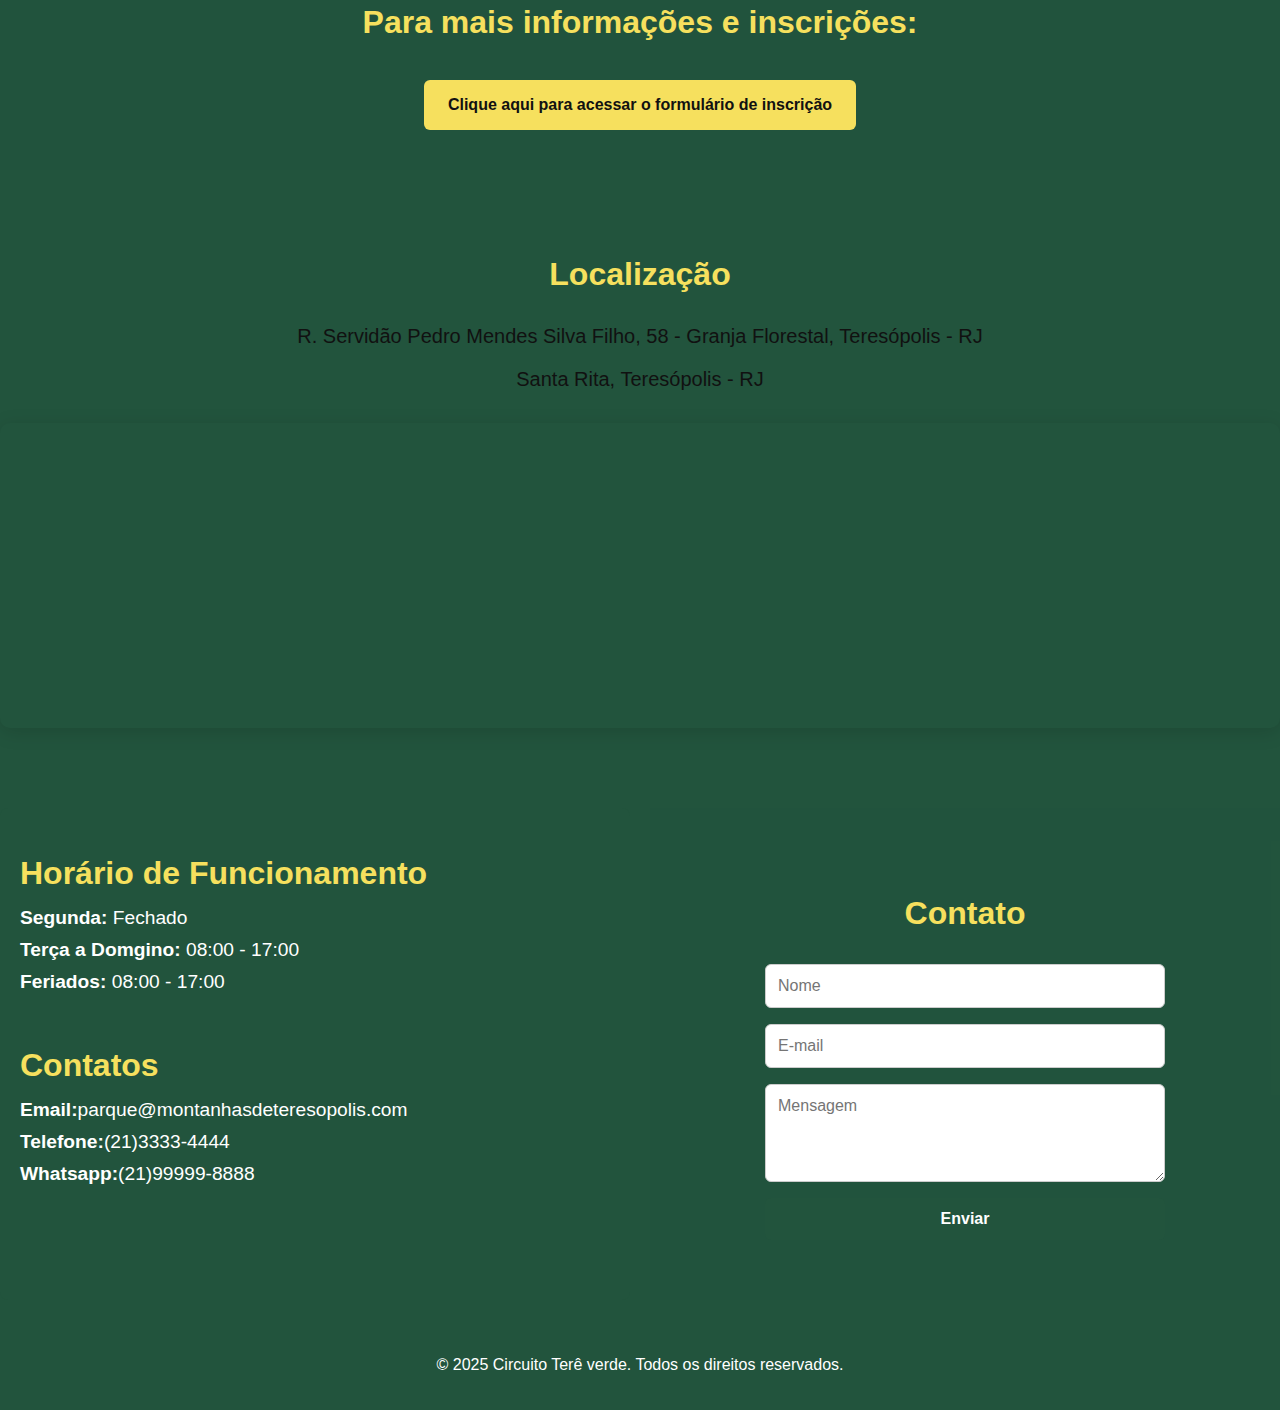
<file: municipal.html>
<!DOCTYPE html>
<html lang="pt-br">
    <head>
        <meta charset="UTF-8">
        <meta name="viewport" content="width=device-width, initial-scale=1.0">
        <title>Parque Natural Teresópolis </title>
        <link rel="'icon" href="logo4.jpg" type="image/x-icon">
        <link rel="stylesheet" href="style2.css">
    </head>
    <header class="pag3">
        <nav>
            <img src="imagens/logo4.jpg" class="imglogo">
            <button class="menu-toggle">&#9776;</button>
            <ul class="nav-links">
                <li><a href="index.html">Início</a></li>
                <li><a href="#sobre">Sobre</a></li>
                <li><a href="#atividades">Atividades</a></li>
                <li><a href="#eventos-noticias">Novidades</a></li>
                <li><a href="#localizacao">Localização</a></li>
                <li><a href="#contato">Contato</a></li>
            </ul>
            <a href="#login" class="login-btn">Login</a>
        </nav>
        <div class="banner">
            <h1>Bem-vindo ao Parque Municipal Montanhas de Teresópolis</h1>
            <p>Natureza, aventura e tranquilidade no coração da Serra dos Órgãos</p>
            <a href="#contato" class="btn-banner">Agende sua Visita</a>
        </div>
    </header>   
    <body> 
           <section id='introdução' class="texto">
        <div class="container">
            <h2>Parque Natural Municipal Montanhas de Teresópolis</h2>
            <p>
                O Parque Natural Municipal Montanhas de Teresópolis é um dos maiores parques municipais do Brasil, com uma área de aproximadamente 4.397 hectares. 
                Localizado na região serrana do Rio de Janeiro, o parque é um refúgio de biodiversidade e um destino perfeito para quem busca contato com a natureza.
            </p>
            <p>
                Com trilhas bem sinalizadas, mirantes deslumbrantes e áreas de lazer, o parque oferece opções para visitantes de todas as idades e níveis de preparo físico. 
                É o lugar ideal para caminhadas, piqueniques e momentos de contemplação em meio à Mata Atlântica preservada.
            </p>
            <p>
                Seja para explorar suas trilhas, admirar as vistas panorâmicas ou simplesmente relaxar em um ambiente tranquilo, o Parque Montanhas de Teresópolis é um convite para se reconectar com a natureza.
            </p>
        </div>
    </section>
         <section id="fotos" class="section">
            <div class="container">
            <div class="gallery2">
                <img src="imagens/camelo2.jpg" alt="entrada">
                <img src="imagens/jacu2.webp" alt="trilha">
                <img src="imagens/ptartaruga9.jpg" alt="caminho">
            </div>
            </div>
         </section>
        <section id="introdução" class="texto">
            <div>
                <h2>Pedra Alpina – Um Mirante Natural</h2>
                <p>
                    A Pedra Alpina, localizada no Parque Natural Municipal Montanhas de Teresópolis, é um dos pontos mais altos e impressionantes da região. 
                    Com uma altitude de aproximadamente 1.800 metros, o local oferece uma vista panorâmica espetacular das montanhas e vales ao redor.
                </p>
                <p>
                    A trilha até a Pedra Alpina é ideal para aventureiros que buscam um desafio moderado, com trechos que atravessam a Mata Atlântica preservada. 
                    Ao chegar ao topo, os visitantes são recompensados com um cenário de tirar o fôlego, perfeito para contemplação e fotografia.
                </p>
                <p>
                    Seja para admirar o nascer ou o pôr do sol, a Pedra Alpina é um destino imperdível para quem visita Teresópolis e deseja se conectar com a natureza em sua forma mais pura.
                </p>
                    <li><strong>Classificação:</strong> Caminhada média</li>
                    <li><strong>Duração:</strong> Aproximadamente 2 horas</li>
                    <li><strong>Dificuldade Técnica:</strong> Moderada, com trechos íngremes</li>
                    <li><strong>Distância:</strong> 2.000 metros</li>
                    <li><strong>Ganho de Elevação:</strong> Significativo</li>
                    <li><strong>Altitude Final:</strong> 1.280 metros</li>
                    <li><strong>Não deixe de levar:</strong> Água, protetor solar, lanche e roupas confortáveis</li>
                </ul>
            </div>
        </section>
                     <section id="fotos" class="section">
            <div class="container">
            <div class="gallery2">
                <img src="imagens/camelo2.jpg" alt="entrada">
                <img src="imagens/jacu2.webp" alt="trilha">
                <img src="imagens/ptartaruga9.jpg" alt="caminho">
            </div>
            </div>
         </section>     
        <section id='introdução' class="texto">
            <div class="container">
               <h2>Trilha do Jacu – Conexão com a Natureza</h2>
                <p>
                    A Trilha do Jacu, localizada no Parque Natural Municipal Montanhas de Teresópolis, é uma excelente opção para quem busca uma caminhada leve e contemplativa. 
                    Com cerca de 1,5 km de extensão, a trilha atravessa trechos preservados da Mata Atlântica, proporcionando contato direto com a biodiversidade local.
                </p>
                <p>
                    Durante o percurso, é possível observar diversas espécies de aves, incluindo o jacu, que dá nome à trilha, além de árvores nativas e pequenos riachos. 
                    É uma experiência ideal para famílias, iniciantes e amantes da natureza.
                </p>
            
                    <li><strong>Classificação:</strong> Caminhada Leve</li>
                    <li><strong>Duração:</strong> 30 a 40 minutos</li>
                    <li><strong>Dificuldade Técnica:</strong> Baixa</li>
                    <li><strong>Distância:</strong> 890 metros</li>
                    <li><strong>Orientação:</strong> Fácil</li>
                    <li><strong>Não deixe de levar:</strong> Repelente, lanche, água e roupas confortáveis</li>
                </ul>
            </div>
        </section>
                                     <section id="fotos" class="section">
            <div class="container">
            <div class="gallery2">
                <img src="imagens/camelo2.jpg" alt="entrada">
                <img src="imagens/jacu2.webp" alt="trilha">
                <img src="imagens/ptartaruga9.jpg" alt="caminho">
            </div>
            </div>
         </section>  
        <section id="introdução" class="texto">
            <div class="container">
                                <h2>Trilha do Tangará – Conexão com a Biodiversidade</h2>
                <p>
                    A Trilha do Tangará, localizada no Parque Municipal Montanhas de Teresópolis, é uma excelente opção para quem busca uma caminhada leve e educativa. 
                    Com cerca de 1,2 km de extensão, a trilha atravessa trechos preservados da Mata Atlântica, proporcionando contato direto com a biodiversidade local.
                </p>
                <p>
                    Durante o percurso, é possível observar diversas espécies de aves, incluindo o tangará, que dá nome à trilha, além de árvores nativas e pequenos riachos. 
                    É uma experiência ideal para famílias, iniciantes e amantes da natureza.
                </p>
                <p>
                    Certifique-se de levar água, protetor solar e calçados confortáveis para aproveitar ao máximo essa jornada tranquila e revigorante.
                </p>
                    <li><strong>Classificação:</strong> Caminhada Leve</li>
                    <li><strong>Duração:</strong> 30 a 40 min</li>
                    <li><strong>Dificuldade Técnica:</strong> Fácil, com trechos planos e alguns aclives e declives</li>
                    <li><strong>Orientação:</strong> Fácil, já que a trilha é bem marcada e ideal para iniciantes e famílias.</li>
                    <li><strong>Distância aproximada:</strong>1.100 metros</li>
                    <li><strong>Não deixe de levar:</strong> Água, lanche e protetor solar.</li>
                    <li><strong>Quando ir:</strong> Ano Todo, mas evite dias chuvosos</li>
                </ul>
        </section>
                             <section id="fotos" class="section">
            <div class="container">
            <div class="gallery2">
                <img src="imagens/camelo2.jpg" alt="entrada">
                <img src="imagens/jacu2.webp" alt="trilha">
                <img src="imagens/ptartaruga9.jpg" alt="caminho">
            </div>
            </div>
         </section>  
        <section id="introdução" class="texto">
            <div class="container">
                 <h2>Trilha da Tartaruga – Um Refúgio Natural</h2>
                <p>
                    A Trilha da Tartaruga, localizada no Parque Natural Municipal Montanhas de Teresópolis, é uma excelente opção para quem busca uma caminhada leve e educativa. 
                    Com cerca de 1,5 km de extensão, a trilha atravessa trechos preservados da Mata Atlântica, proporcionando contato direto com a biodiversidade local.
                </p>
                <p>
                    Durante o percurso, é possível observar diversas espécies de aves, além de árvores nativas e pequenos riachos. 
                    É uma experiência ideal para famílias, iniciantes e amantes da natureza.
                </p>
                    <li><strong>Classificação:</strong> Caminhada Leve</li>
                    <li><strong>Duração:</strong> 30 a 40 minutos</li>
                    <li><strong>Dificuldade Técnica:</strong> Baixa</li>
                    <li><strong>Distância:</strong> 1.200 metros</li>
                    <li><strong>Orientação:</strong> Fácil, com sinalização adequada</li>
                    <li><strong>Não deixe de levar:</strong> Repelente, lanche, água e roupas confortáveis</li>
                </ul>
        </section>
                             <section id="fotos" class="section">
            <div class="container">
            <div class="gallery2">
                <img src="imagens/camelo2.jpg" alt="entrada">
                <img src="imagens/jacu2.webp" alt="trilha">
                <img src="imagens/ptartaruga9.jpg" alt="caminho">
            </div>
            </div>
         </section>  
     
        <section id="introdução" class="texto">
            <div class="container">
               <h2>Trilha do Camelo – Aventura e Beleza Natural</h2>
                <p>
                    A Trilha do Camelo, localizada no Parque Natural Municipal Montanhas de Teresópolis, é uma excelente opção para quem busca uma caminhada leve e educativa. 
                    Com cerca de 1,5 km de extensão, a trilha atravessa trechos preservados da Mata Atlântica, proporcionando contato direto com a biodiversidade local.
                </p>
                <p>
                    Durante o percurso, é possível observar diversas espécies de aves, além de árvores nativas e pequenos riachos. 
                    É uma experiência ideal para famílias, iniciantes e amantes da natureza.
                </p>
                    <li><strong>Classificação:</strong> Caminhada Leve</li>
                    <li><strong>Duração:</strong> 30 a 40 minutos</li>
                    <li><strong>Dificuldade Técnica:</strong> Baixa</li>
                    <li><strong>Distância:</strong> 1.500 metros</li>
                    <li><strong>Orientação:</strong> Fácil, com sinalização adequada</li>
                    <li><strong>Não deixe de levar:</strong> Repelente, lanche, água e roupas confortáveis</li>
                </ul>
        </section>
                             <section id="fotos" class="section">
            <div class="container">
            <div class="gallery2">
                <img src="imagens/camelo2.jpg" alt="entrada">
                <img src="imagens/jacu2.webp" alt="trilha">
                <img src="imagens/ptartaruga9.jpg" alt="caminho">
            </div>
            </div>
         </section>  
        <section id="vidocq" class="texto">
            <div class="container">
                <h2>Trilha do Vidocq Casas – Um Desafio na Natureza</h2>
                <p>
                    A Trilha do Vidocq, localizada no Parque Natural Municipal Montanhas de Teresópolis, é uma excelente opção para aventureiros que buscam um desafio moderado. 
                    Com cerca de 2 km de extensão, a trilha atravessa trechos preservados da Mata Atlântica, proporcionando vistas incríveis e contato direto com a biodiversidade local.
                </p>
                <p>
                    Durante o percurso, é possível observar formações rochosas impressionantes, além de árvores nativas e pequenos riachos. 
                    É uma experiência ideal para quem deseja se conectar com a natureza e explorar um dos cenários mais belos da região.
                </p>
                    <li><strong>Classificação:</strong> Caminhada Moderada</li>
                    <li><strong>Duração:</strong> 1 a 1h30</li>
                    <li><strong>Dificuldade Técnica:</strong> Moderada, com trechos íngremes e rochosos</li>
                    <li><strong>Distância:</strong> 2.000 metros</li>
                    <li><strong>Orientação:</strong> Fácil, com sinalização adequada</li>
                    <li><strong>Não deixe de levar:</strong> Água, lanche, protetor solar e roupas confortáveis</li>
                    <li><strong>Quando ir:</strong> Ano todo, mas evite dias chuvosos</li>
                </ul>
            </div>
        </section>
                                    <section id="fotos" class="section">
            <div class="container">
            <div class="gallery2">
                <img src="imagens/camelo2.jpg" alt="entrada">
                <img src="imagens/jacu2.webp" alt="trilha">
                <img src="imagens/ptartaruga9.jpg" alt="caminho">
            </div>
            </div>
         </section>  
                    <section id="eventos-noticias" class="texto">
            <div class="container">
                <h2>Eventos e Notícias</h2>
                <p>
                    Fique por dentro dos eventos e novidades do Parque Nacional da Serra dos Órgãos. Clique nos links abaixo para saber mais:
                </p>
                <ul>
                    <li><a href="#noticia2">Festival de Trilhas e Aventura</a></li>
                    <li><a href="#noticia2">Semana da Conservação Ambiental</a></li>
                    <li><a href="##noticia2">Notícias Recentes sobre o Parque</a></li>
                </ul>
            </div>
        </section>
        <section id="fotos" class="section">
            <div class="container">
                <h2>Galeria de Fotos</h2>
            <div class="gallery">
                <img src="imagens/camelo2.jpg" alt="entrada">
                <img src="imagens/jacu2.webp" alt="trilha">
                <img src="imagens/ptartaruga9.jpg" alt="caminho">
                <img src="imagens/ptartaruga1.jpg" alt="céu">
                <img src="imagens/ptartaruga10.jpg" alt="Casa">
                <img src="imagens/tangará3.webp" alt="trilha">
                <img src="imagens/tartaruga2.webp" alt="placa">
                <img src="imagens/vidoc5.jpg" alt="trilha">
                <img src="imagens/vidoc6.jpg" alt="Mesas">
                <img src="imagens/tartaruga6.jpg" alt="riacho">
                <img src="imagens/tartaruga4.png" alt="camping">
                <img src="imagens/vidoc3.webp" alt="trilha"> 

            </div>
        </section>
        <section id="sobre" class="texto">
            <div class="container">
                <h2>Atrações e Atividades no Parque Municipal Montanhas de Teresópolis</h2>
                <p>
                    Muito além das trilhas, o Parque Municipal Montanhas de Teresópolis oferece uma variedade de experiências inesquecíveis para quem busca natureza, aventura ou tranquilidade. Confira algumas das principais atrações:
                </p>

                <h3>Cachoeiras e Poços Naturais</h3>
                <p>
                    O parque encanta com suas cachoeiras e poços naturais, perfeitos para relaxar e se refrescar:
                </p>
                <ul>
                    <li><strong>Cachoeira da Santa Rita:</strong> Uma das mais visitadas, com águas cristalinas e fácil acesso.</li>
                    <li><strong>Poços Naturais:</strong> Pequenos poços ao longo das trilhas, ideais para um mergulho tranquilo.</li>
                </ul>

                <h3>Mirantes Panorâmicos</h3>
                <p>
                    Admire vistas deslumbrantes das montanhas e vales da região:
                </p>
                <ul>
                    <li><strong>Mirante da Pedra Alpina:</strong> Um dos pontos mais altos do parque, com uma vista espetacular da Serra dos Órgãos.</li>
                    <li><strong>Mirante da Pedra do Camelo:</strong> Oferece uma visão privilegiada das formações rochosas e da Mata Atlântica.</li>
                </ul>

                <h3>Trilhas e Caminhadas</h3>
                <p>
                    O parque conta com trilhas bem sinalizadas para todos os níveis de preparo físico:
                </p>
                <ul>
                    <li><strong>Trilha do Tangará:</strong> Ideal para famílias e iniciantes, com 1,2 km de extensão.</li>
                    <li><strong>Trilha do Jacu:</strong> Uma caminhada leve de 890 metros, perfeita para observar a fauna local.</li>
                    <li><strong>Trilha da Pedra Alpina:</strong> Um desafio moderado com vistas incríveis ao final do percurso.</li>
                </ul>

                <h3>Observação de Fauna e Flora</h3>
                <p>
                    Um verdadeiro refúgio da Mata Atlântica, com rica biodiversidade:
                </p>
                <ul>
                    <li>Aves como tangarás, jacus e tucanos.</li>
                    <li>Animais como macacos, quatis e tatus.</li>
                    <li>Plantas nativas como bromélias, orquídeas e árvores centenárias.</li>
                </ul>

                <h3>Áreas de Lazer e Piqueniques</h3>
                <p>
                    Aproveite espaços preparados para momentos de lazer em família:
                </p>
                <ul>
                    <li>Mesas e bancos para piqueniques em meio à natureza.</li>
                    <li>Áreas abertas para descanso e contemplação.</li>
                </ul>

                <h3>Educação Ambiental</h3>
                <p>
                    O parque também promove aprendizado e conscientização ambiental:
                </p>
                <ul>
                    <li>Trilhas guiadas com foco em conservação.</li>
                    <li>Palestras e atividades educativas.</li>
                    <li>Projetos de reflorestamento com espécies nativas, como o Palmito Juçara.</li>
                </ul>
            </div>
        </section>    

        <section id="atividades" class="section">
            <div class="container">
                <h2>Atividades e Experiências</h2>
                <ul class="atividades-lista">
                <li>
                    <h3>Trilhas Guiadas</h3>
                    <p>Descubra trilhas incríveis para todos os níveis com nossos guias experientes.</p>
                </li>
                <li>
                    <h3>Observação de Aves</h3>
                    <p>O parque é lar de dezenas de espécies de aves, ideal para birdwatching.</p>
                </li>
                <li>
                    <h3>Banho de Cachoeira</h3>
                    <p>Relaxe e refresque-se em cachoeiras cristalinas no meio da mata.</p>
                </li>
                <li>
                    <h3>Piqueniques e Áreas de Lazer</h3>
                    <p>Aproveite áreas preparadas para piqueniques com a família.</p>
                </li>
                </ul>
            </div>
        </section>
                <section id="noticia2" class="texto">
            <div class="container">
                <h2>Semana da Conservação Ambiental</h2>
                <p>
                    O Parque Municipal Montanhas de Teresópolis convida você para a Semana da Conservação Ambiental! 
                    Este evento especial celebra a importância da preservação da natureza com uma programação repleta de atividades educativas e interativas.
                </p>
                <p>
                    Participe de trilhas guiadas por áreas preservadas do parque, oficinas de plantio de árvores nativas e palestras sobre sustentabilidade e conservação ambiental. 
                    Além disso, o evento contará com exposições de projetos ambientais e atividades para toda a família.
                </p>
                <div class="eventos-noticias-imagens">
                    <img src="imagens/trilhaguiada.jpg" alt="Trilha guiada no parque">
                    <img src="imagens/plantio.webp" alt="Plantio de árvores nativas">
                    <img src="imagens/palestra2.jpg" alt="Palestra sobre conservação ambiental">
                    <img src="imagens/piquenique.webp" alt="Atividades para toda a família">
                </div>
                <p>
                    Não perca esta oportunidade de aprender mais sobre a importância da conservação ambiental e de se conectar com a natureza. 
                    O evento acontecerá durante toda a próxima semana, das 9h às 16h, no Parque Municipal Montanhas de Teresópolis.
                </p>
                <h2>Para mais informações e inscrições:</h2>
                <p>
                    <a href="#" class="btn-link">Clique aqui para acessar o formulário de inscrição</a>
                </p>                
            </div>
        </section>
        <section id="localizacao" class="section">
            <div class="container">
                <h2>Localização</h2>
                <p>R. Servidão Pedro Mendes Silva Filho, 58 - Granja Florestal, Teresópolis - RJ</p>
                <p>Santa Rita, Teresópolis - RJ</p>
            <div class="mapa">
        <!-- Google Maps Embed -->
            <iframe src="https://www.google.com/maps/d/embed?mid=1q47SFIIppwgSXDFxCCwD4TEOOb-05wo&ehbc=2E312F"  width="100%" height="300" style="border:0;" allowfullscreen></iframe>
            </div>
        </section>
                 <div class="contato-horario">
            <section id="horario-funcionamento" class="horario">
                <h2>Horário de Funcionamento</h2>
                <ul>
                    <li><strong>Segunda:</strong> Fechado</li>
                    <li><strong>Terça a Domgino:</strong> 08:00 - 17:00</li>
                    <li><strong>Feriados:</strong> 08:00 - 17:00</li>
                </ul>
                <br>
                <h2>Contatos</h2>
                <ul>
                <li><strong>Email:</strong>parque@montanhasdeteresopolis.com</li>   
                <li><strong>Telefone:</strong>(21)3333-4444</li>   
                <li><strong>Whatsapp:</strong>(21)99999-8888</li>   
              </ul> 
            </section>
            <section id="contato" class="section">
                <div class="container">
                    <h2>Contato</h2>
                    <form class="form-contato" autocomplete="off">
                        <input type="text" placeholder="Nome" required>
                        <input type="email" placeholder="E-mail" required>
                        <textarea placeholder="Mensagem" rows="4" required></textarea>
                        <button type="submit">Enviar</button>
                    </form>
                </div>
            </section>
        </div>
    
        <footer>
            <p>&copy; 2025 Circuito Terê verde. Todos os direitos reservados.</p>
        </footer>
        <script src="main.js"></script>
    </body>
    </html>
</file>
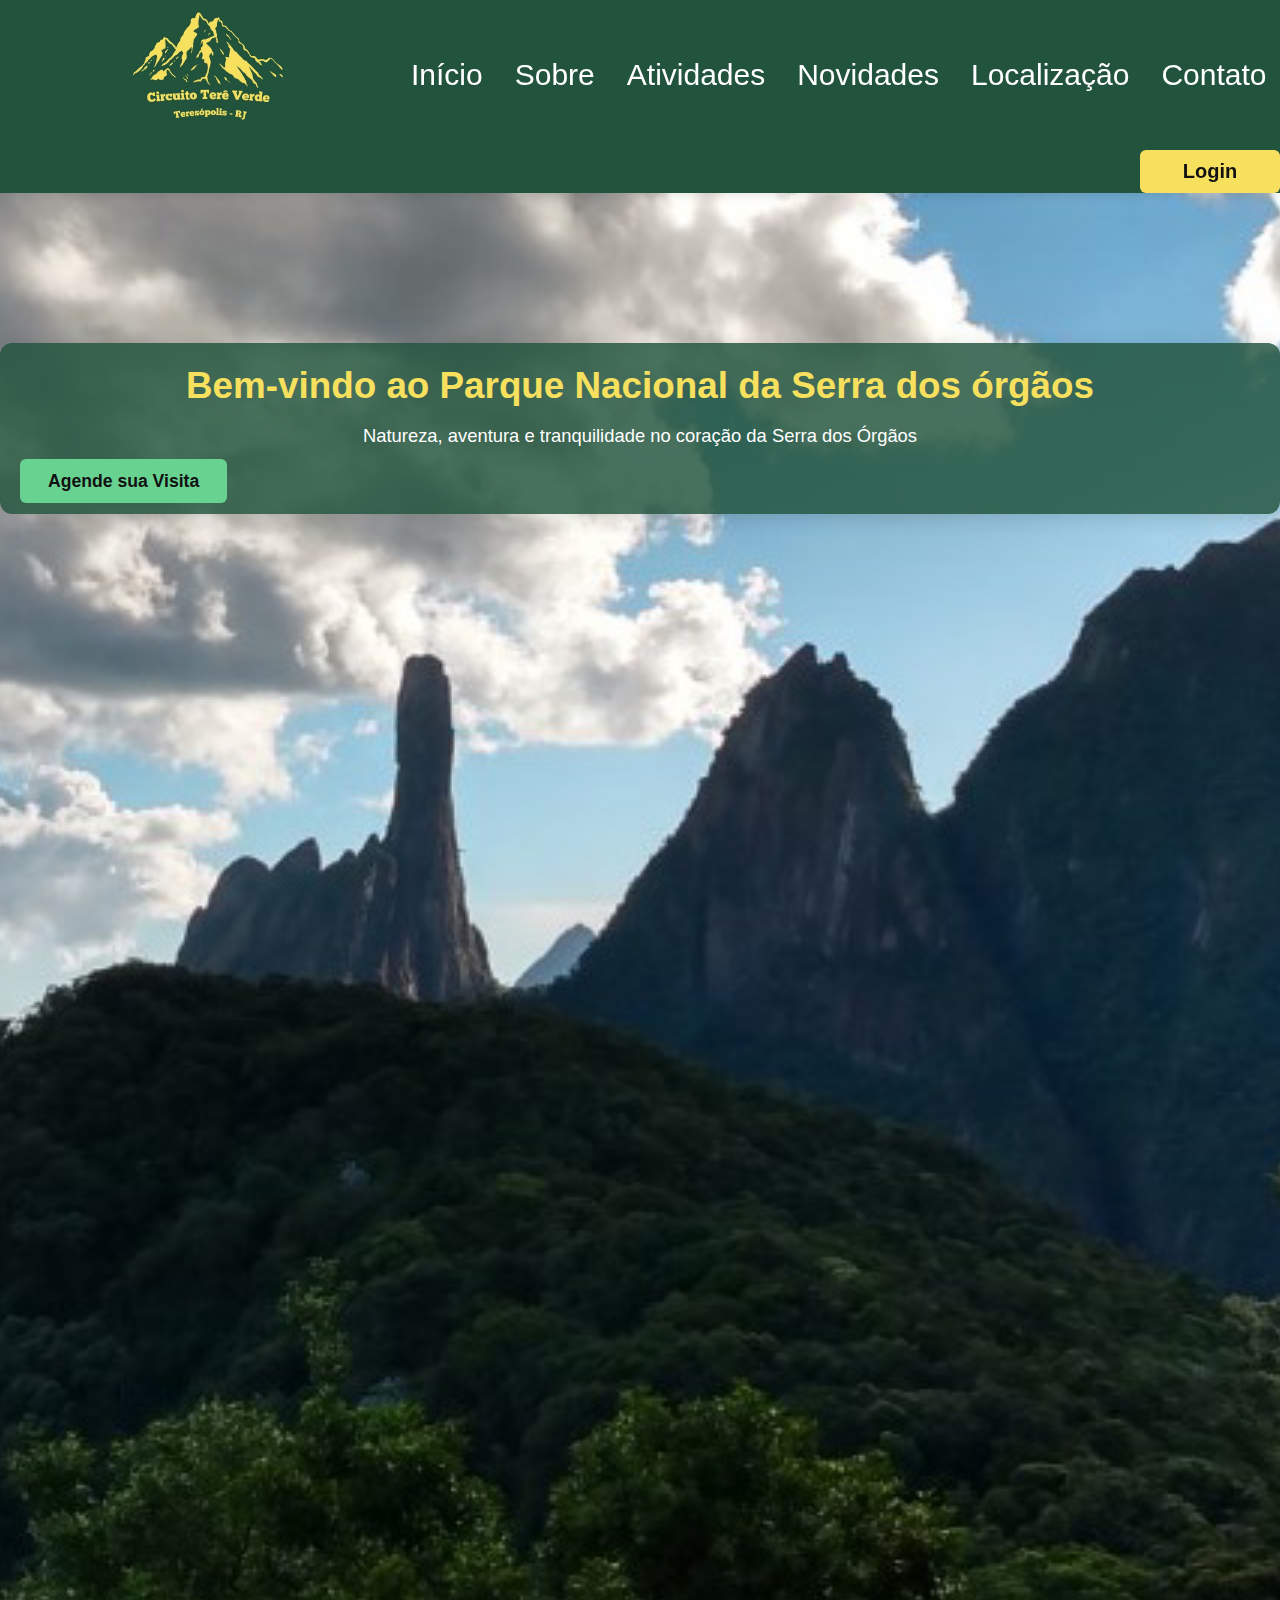
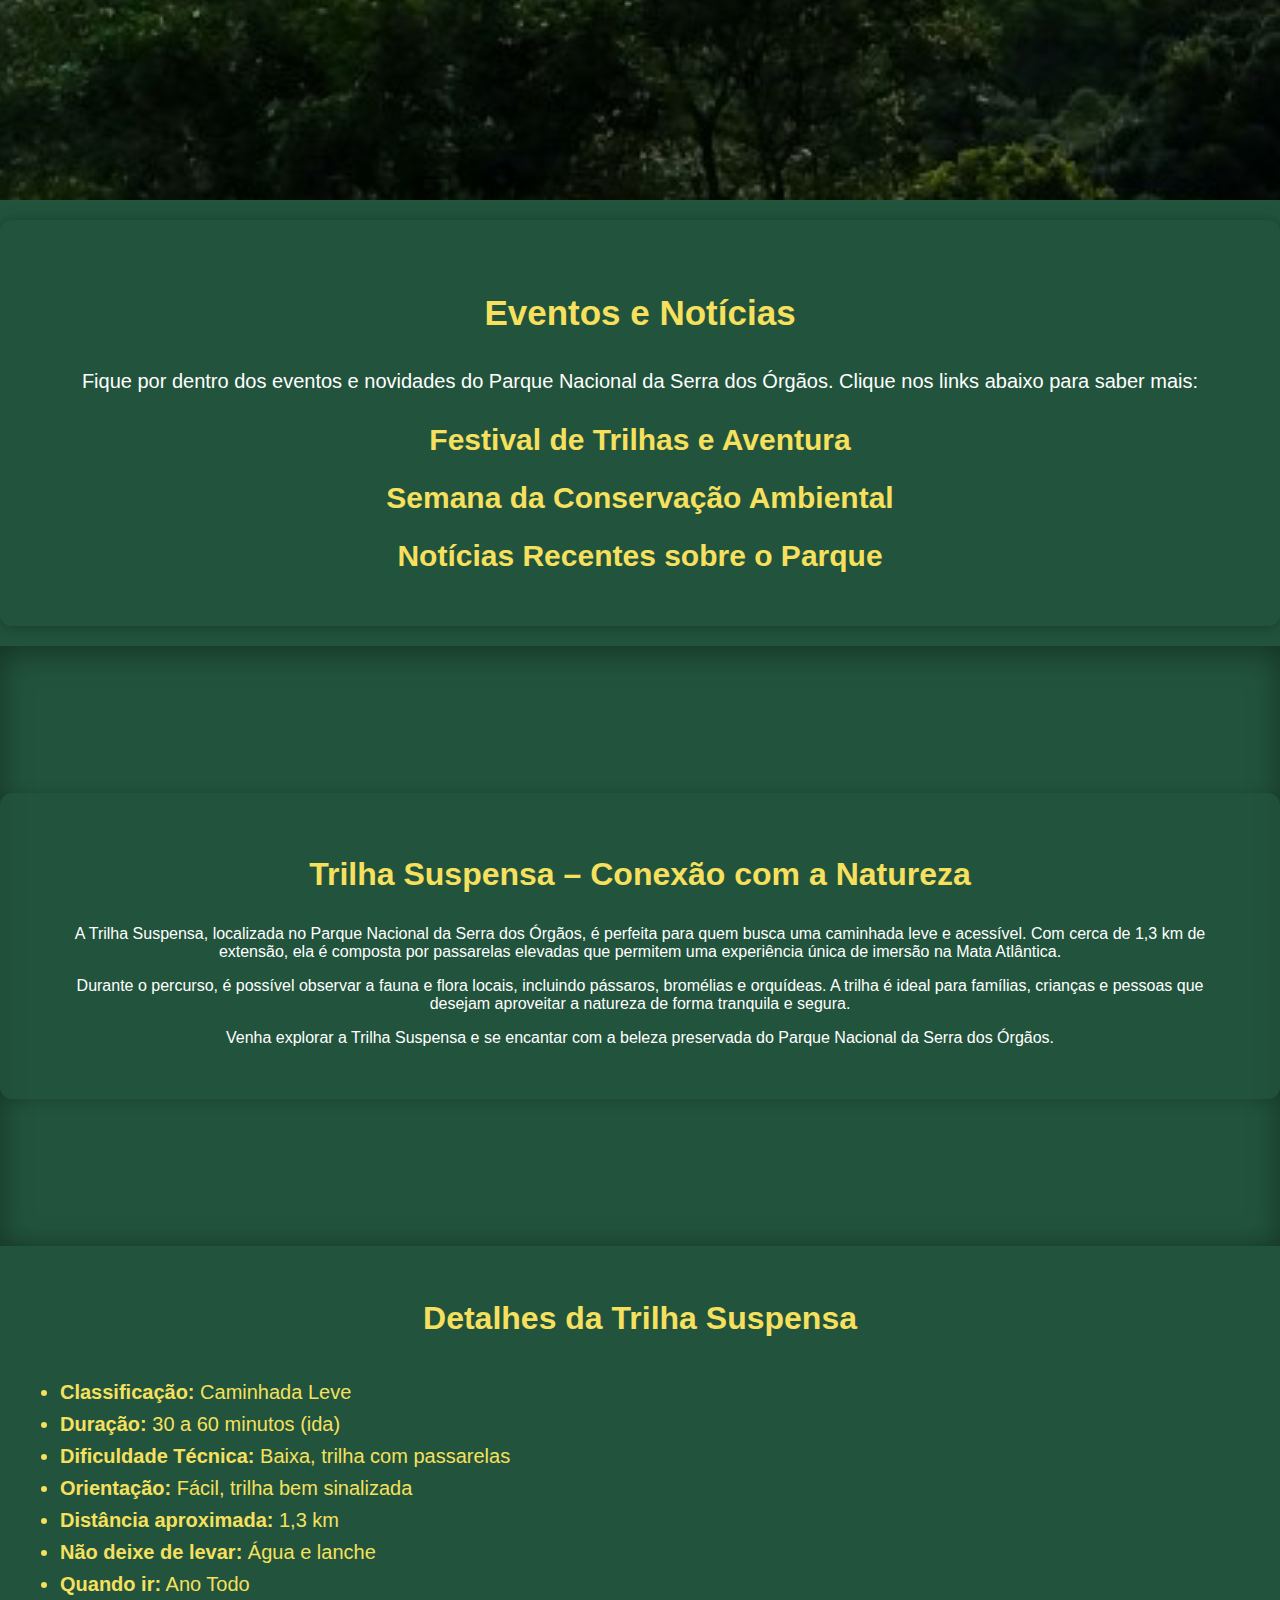
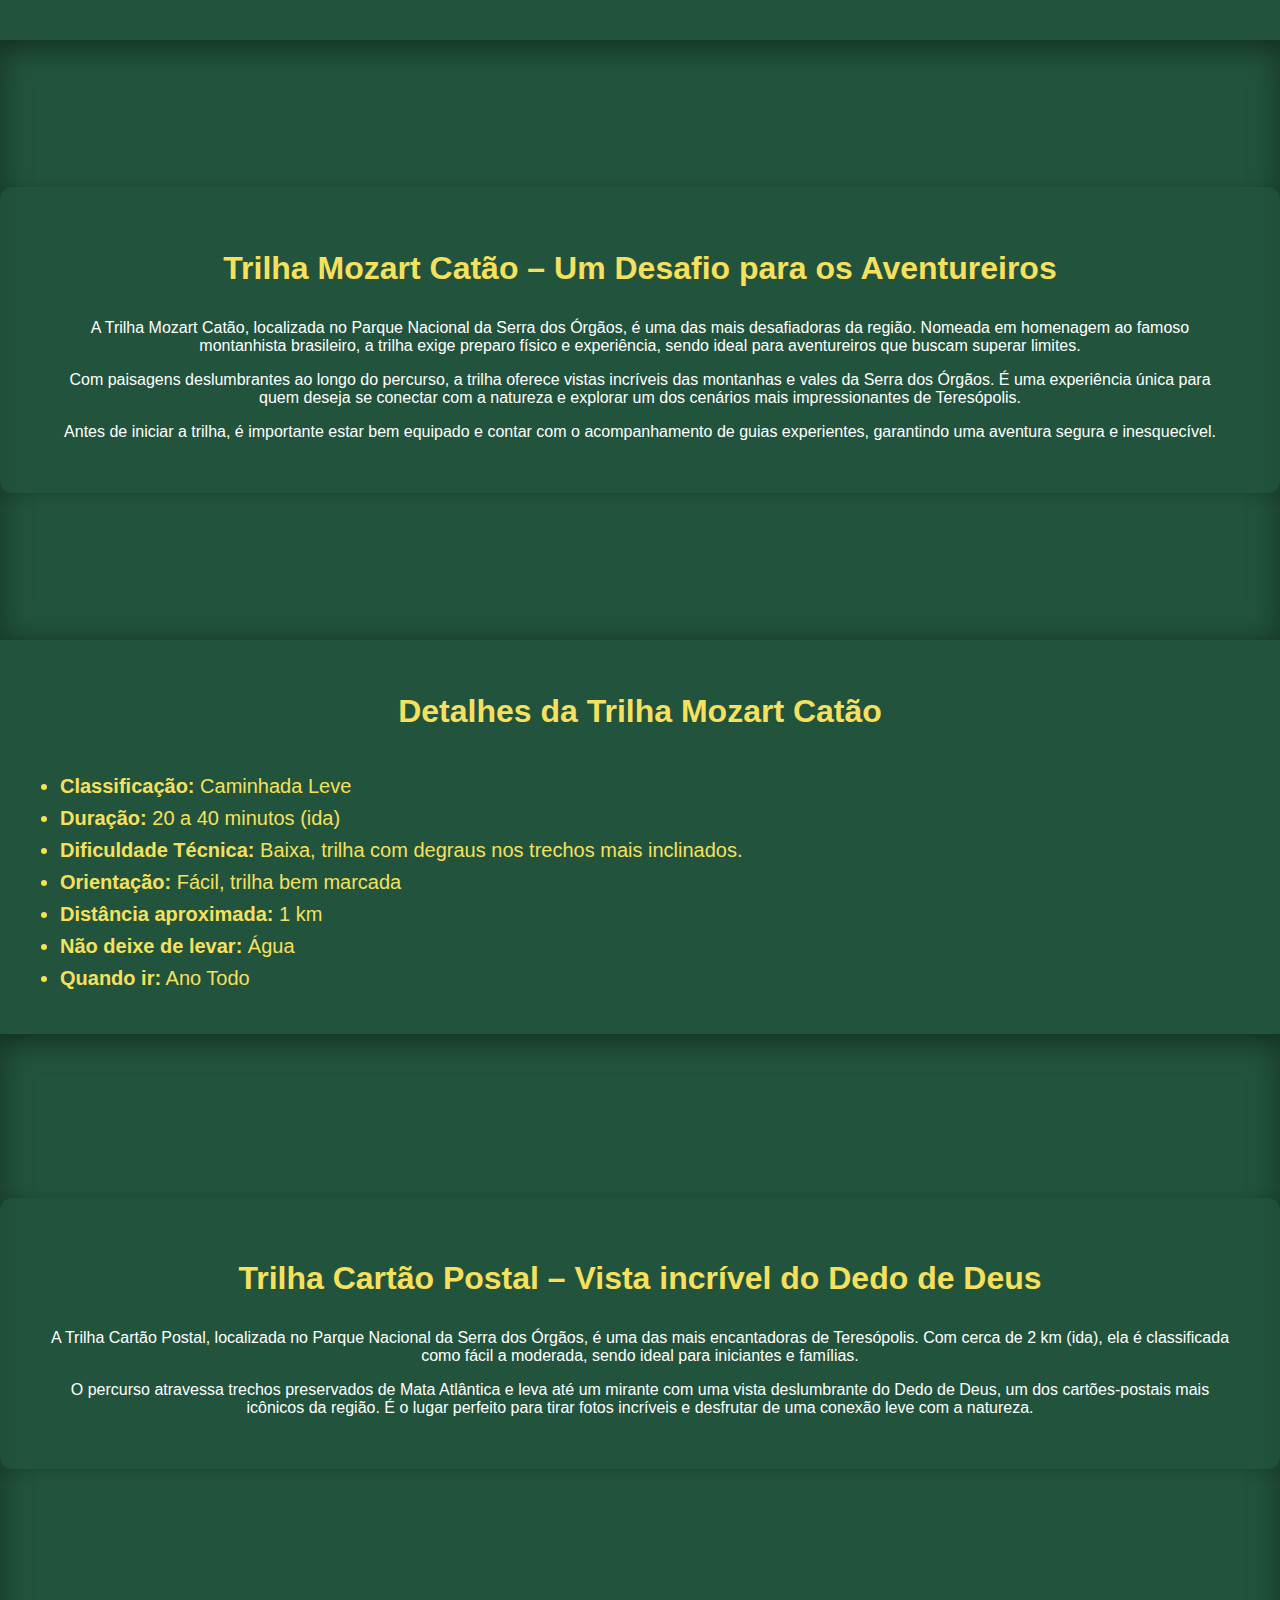
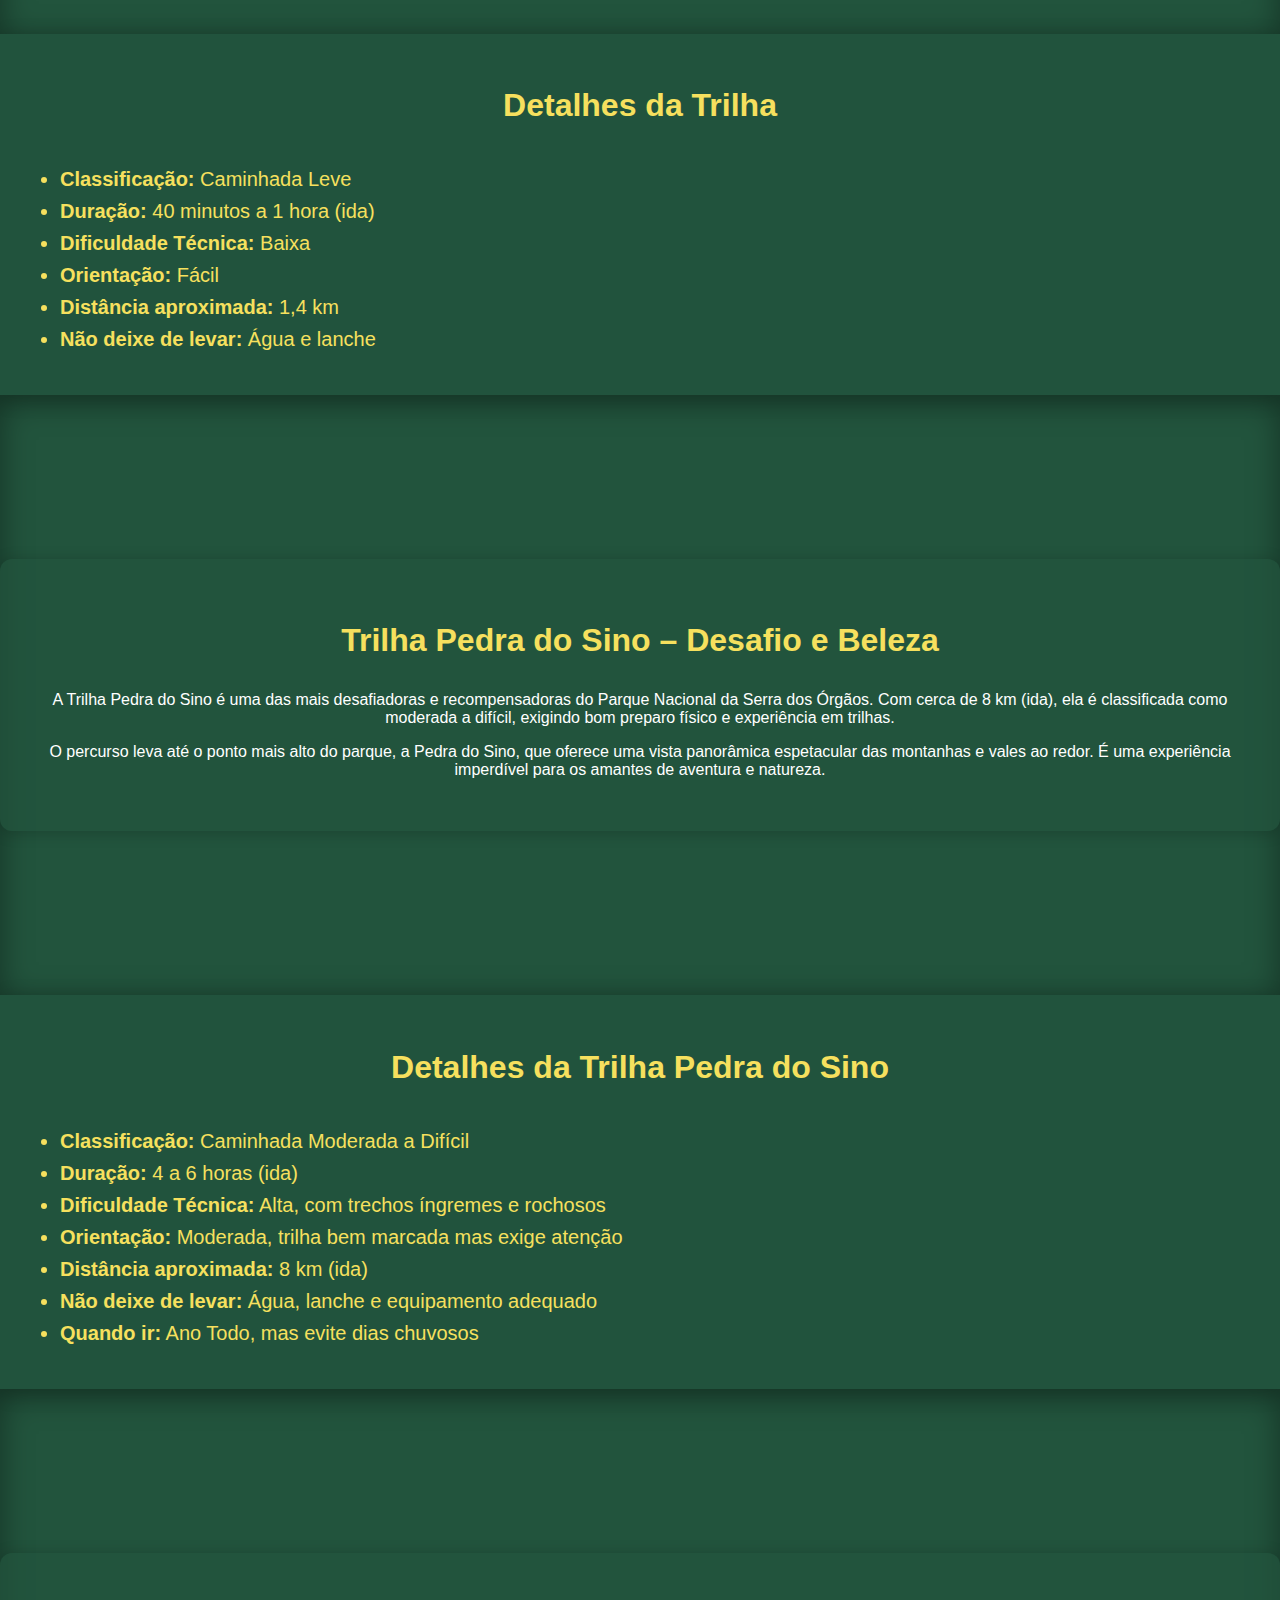
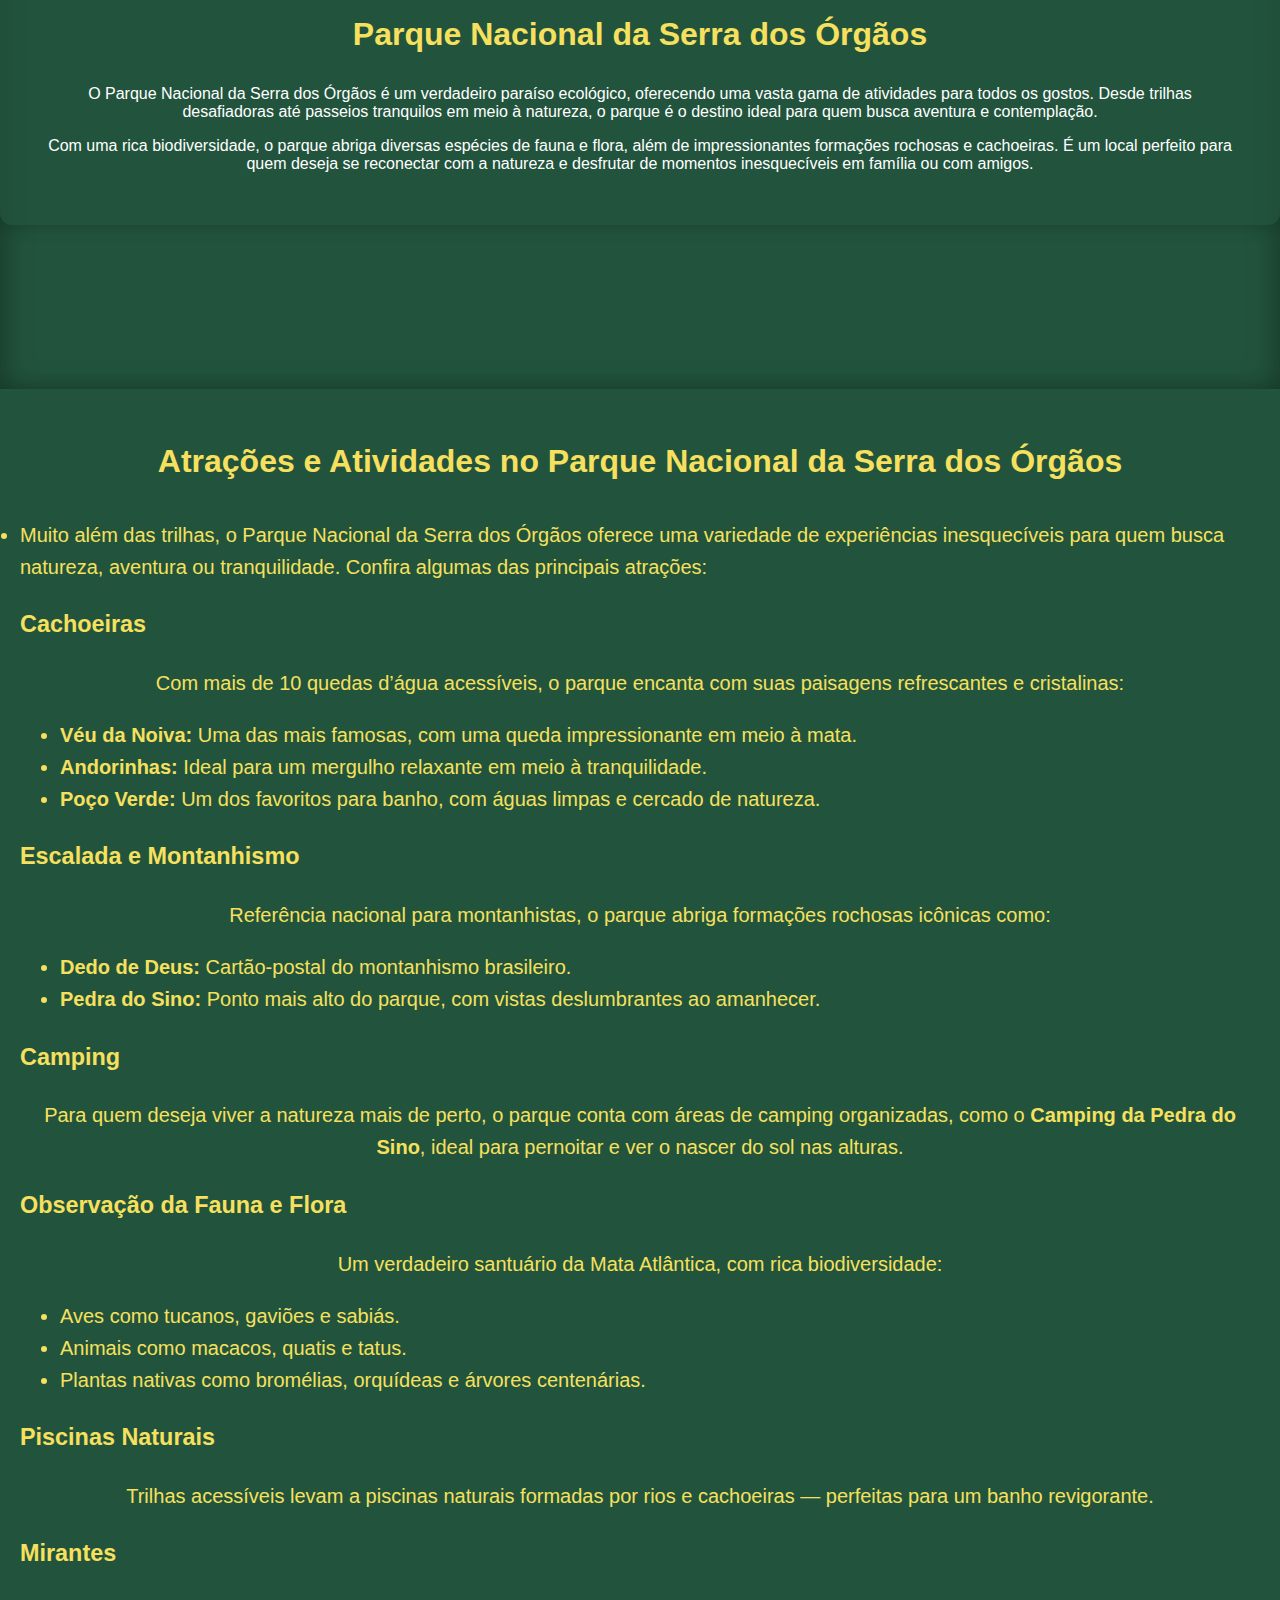
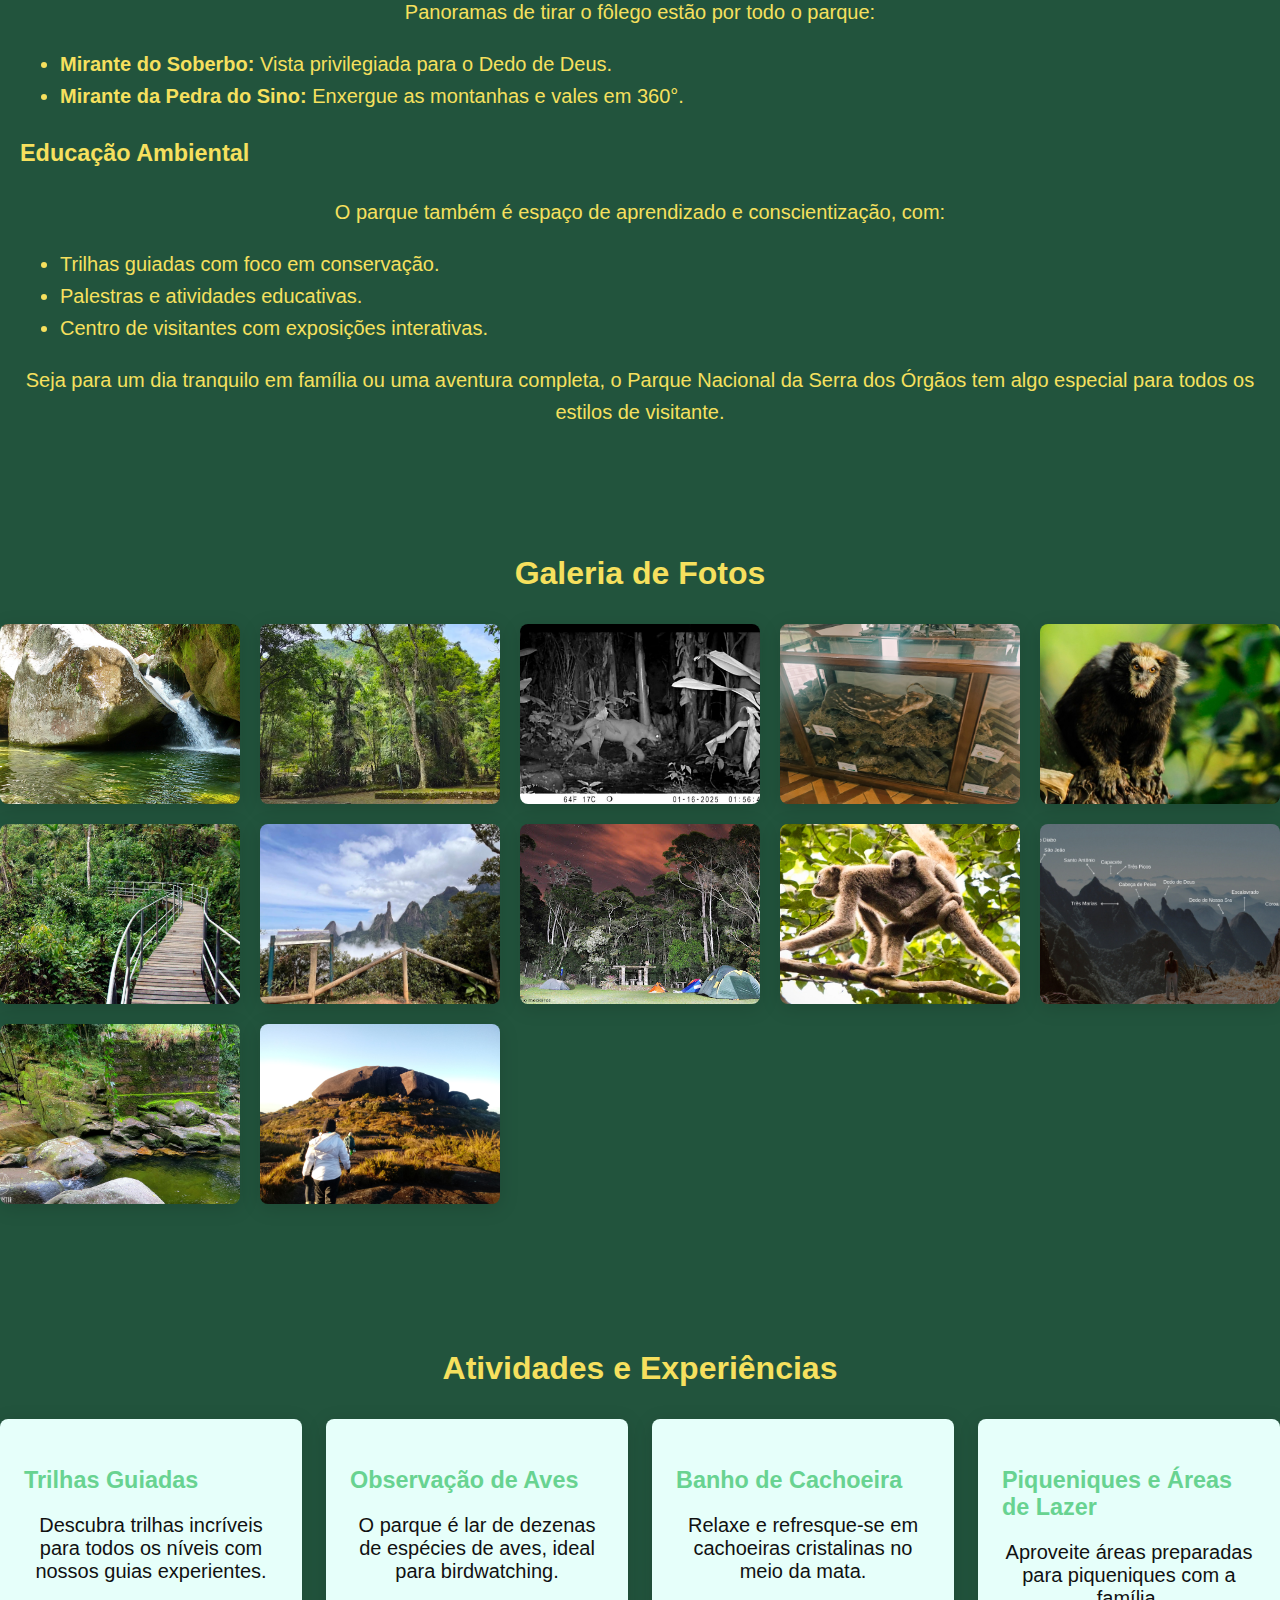
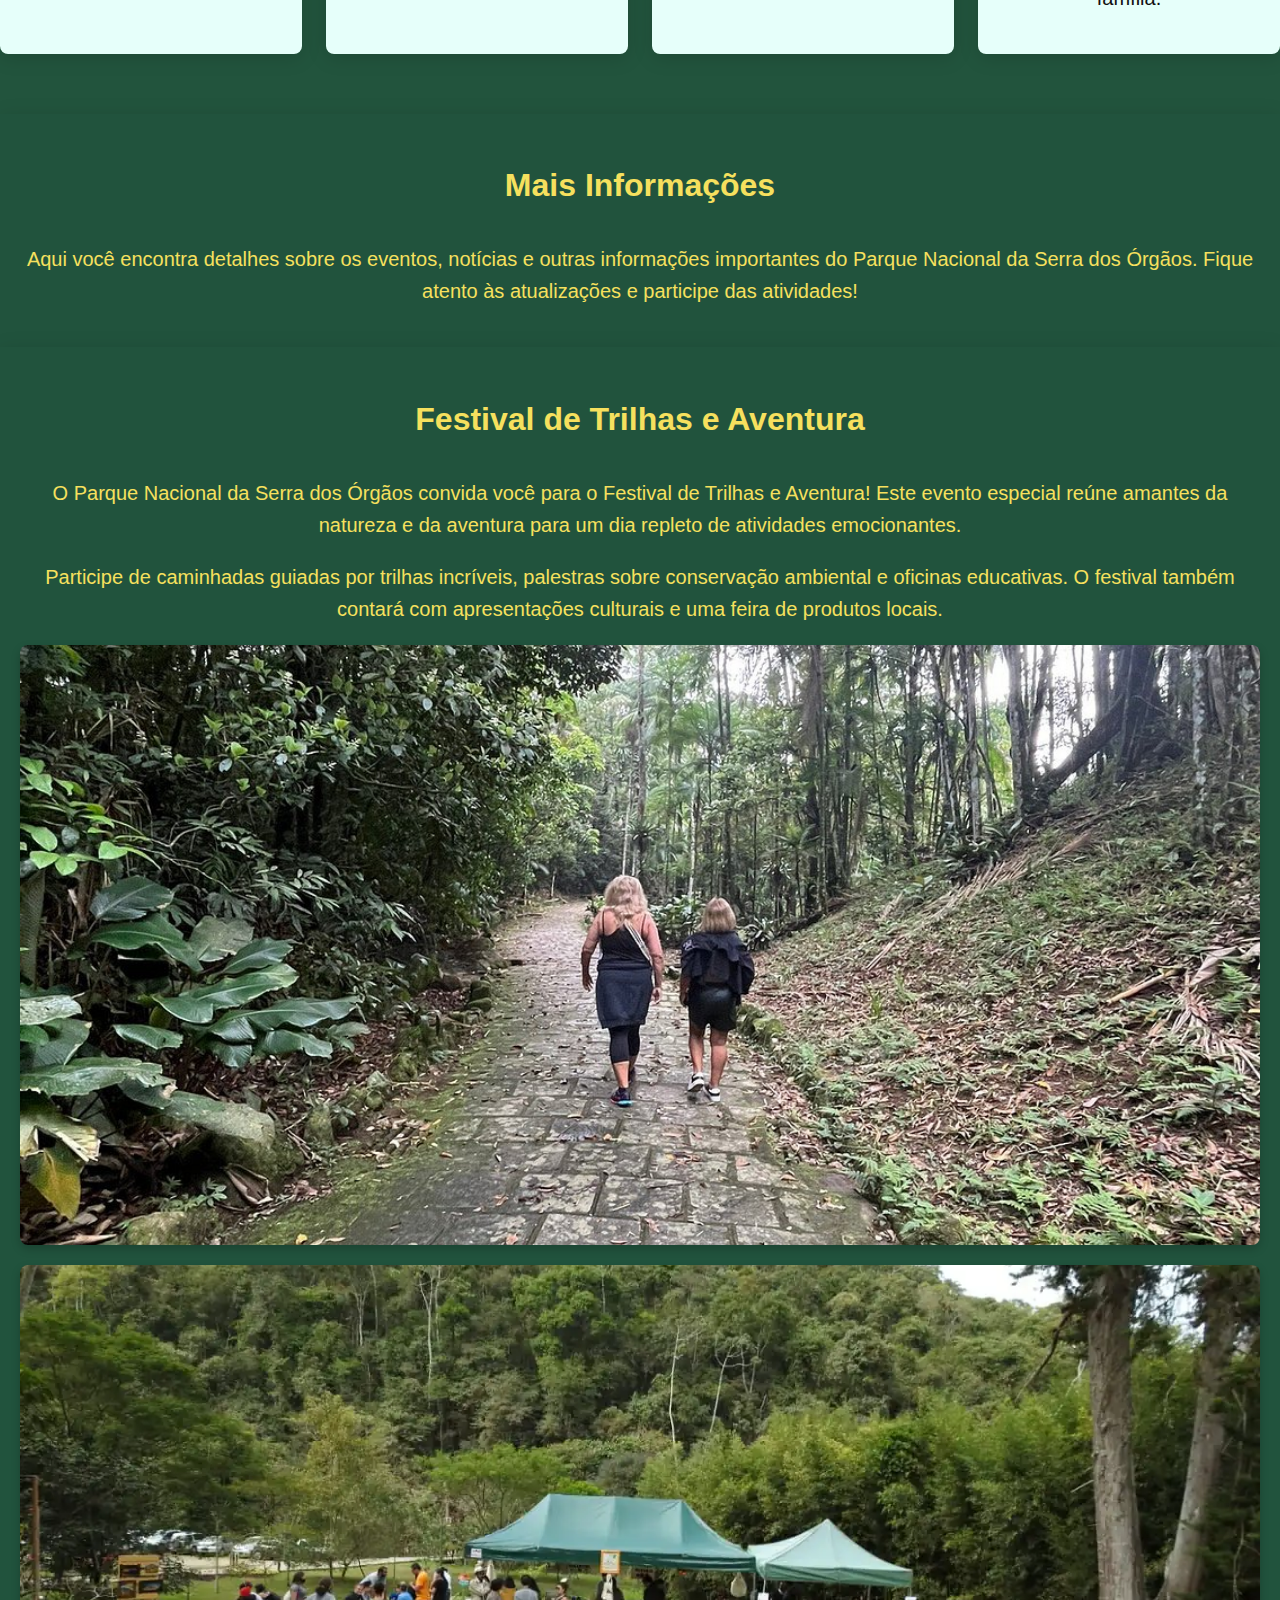
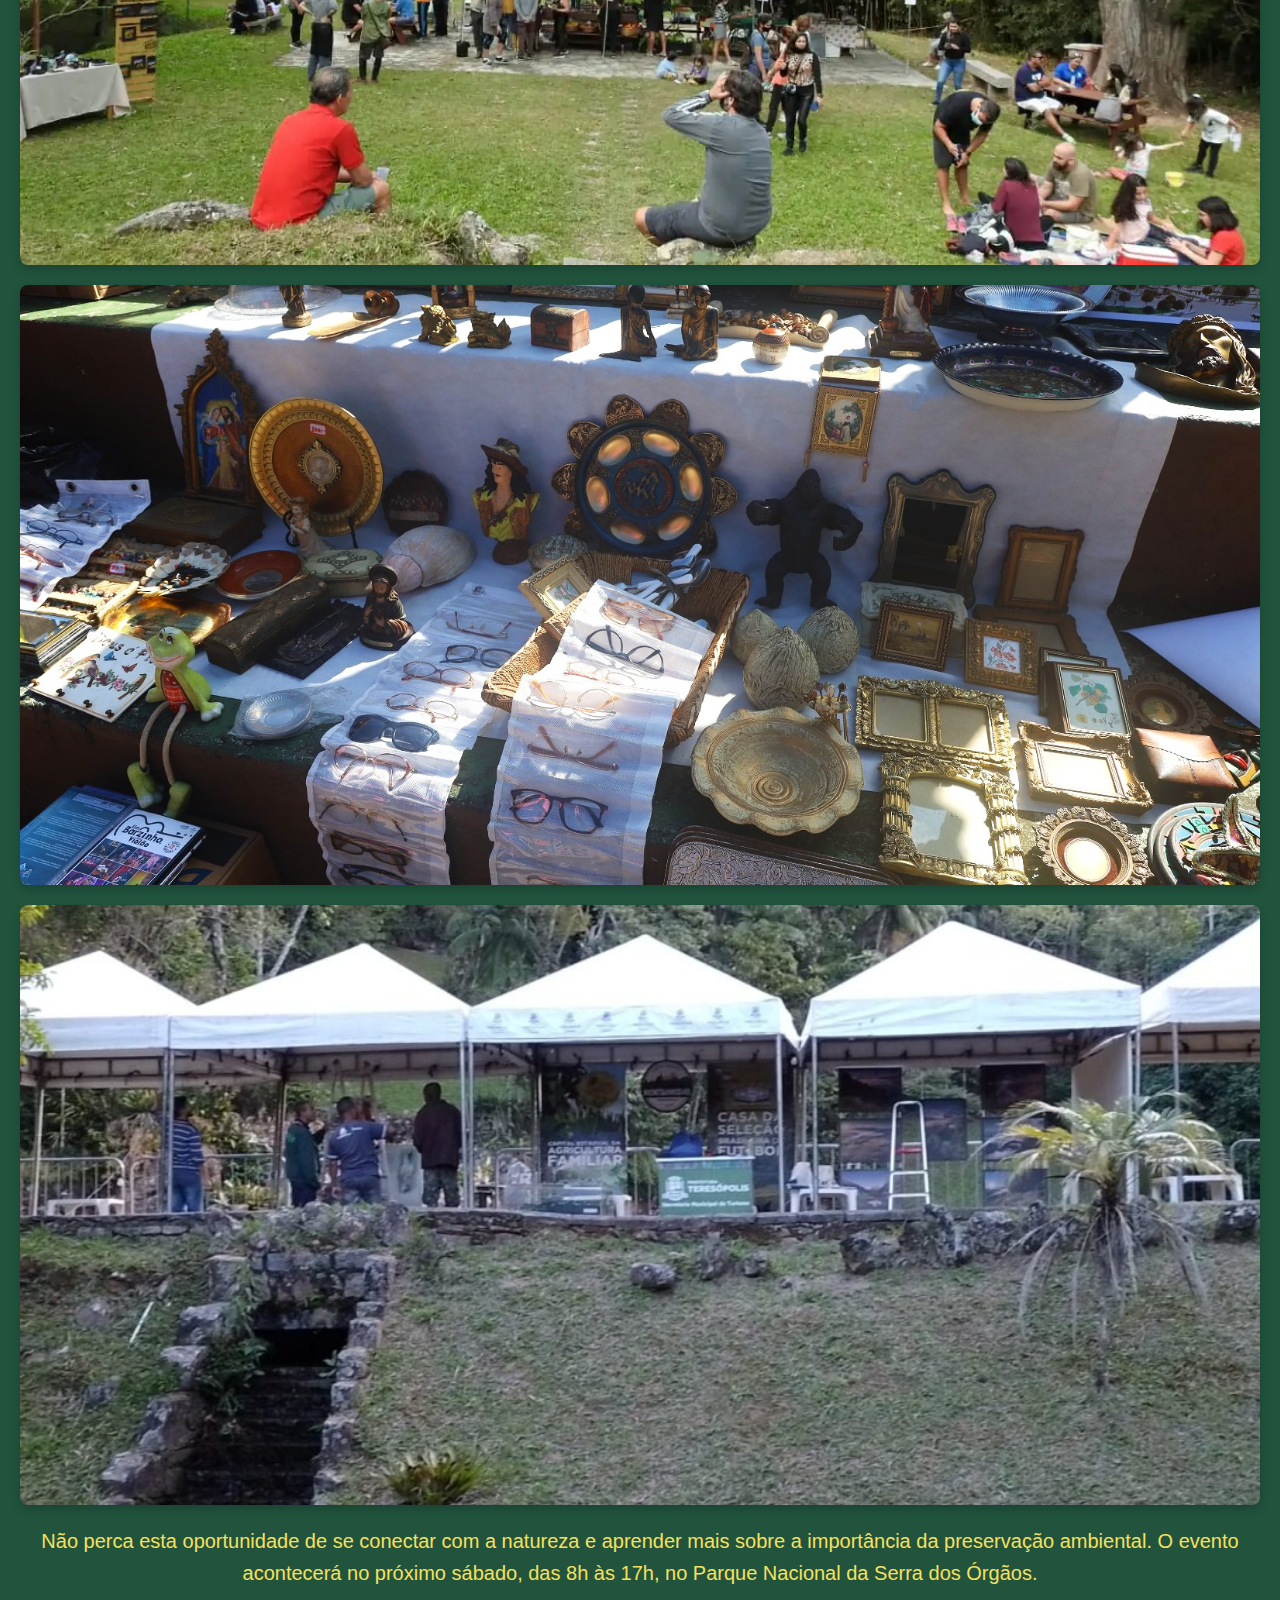
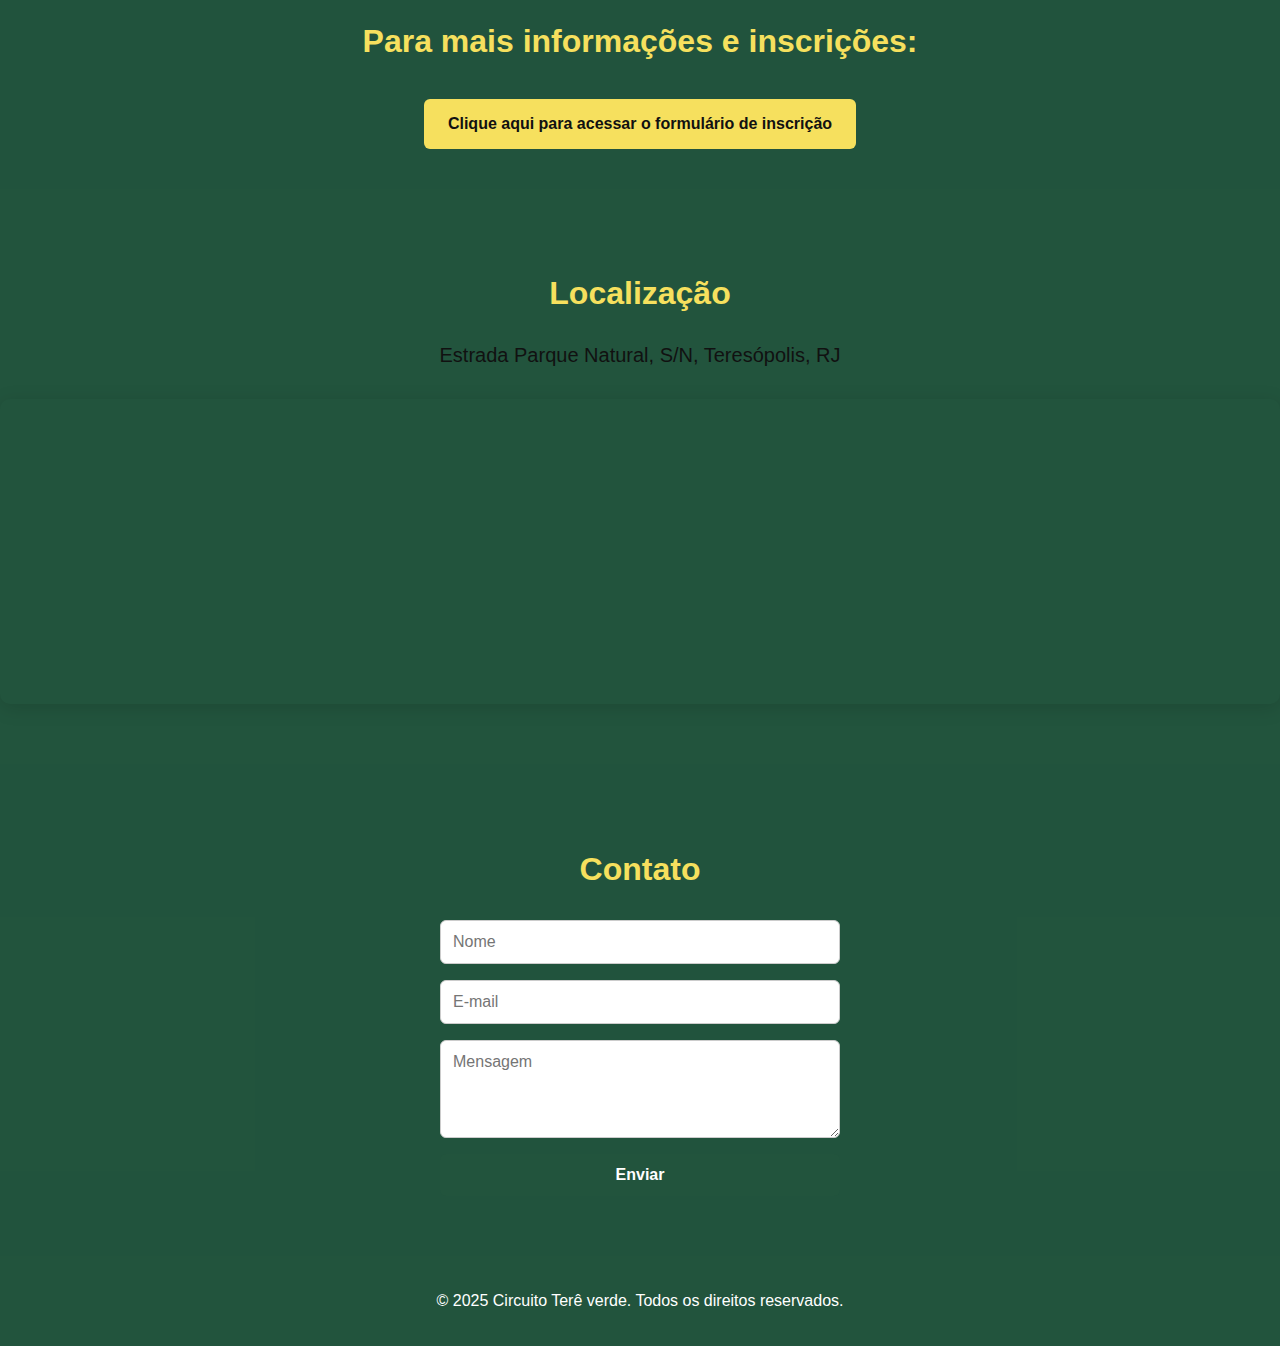
<file: nacional.html>
<!DOCTYPE html>
<html lang="pt-br">
<head>
    <meta charset="UTF-8">
    <meta name="viewport" content="width=device-width, initial-scale=1.0">
    <title>Parque Natural Teresópolis </title>
    <link rel="'icon" href="logo4.jpg" type="image/x-icon">
    <link rel="stylesheet" href="style2.css">
</head>
<header class="pag2">
    <nav>
        <img src="logo4.jpg" class="imglogo">
        <button class="menu-toggle">&#9776;</button>
        <ul class="nav-links">
            <li><a href="inicio.html">Início</a></li>
            <li><a href="#sobre">Sobre</a></li>
            <li><a href="#atividades">Atividades</a></li>
            <li><a href="#eventos-noticias">Novidades</a></li>
            <li><a href="#localizacao">Localização</a></li>
            <li><a href="#contato">Contato</a></li>
        </ul>
        <a href="login.html" class="login-btn">Login</a>
    </nav>

    <div class="banner">
        <h1>Bem-vindo ao Parque Nacional da Serra dos órgãos</h1>
        <p>Natureza, aventura e tranquilidade no coração da Serra dos Órgãos</p>
        <a href="login.html" class="btn-banner">Agende sua Visita</a>
    </div>
</header>   
<body> 
    <section id="eventos-noticias" class="texto">
        <div class="container">
            <h2>Eventos e Notícias</h2>
            <p>
                Fique por dentro dos eventos e novidades do Parque Nacional da Serra dos Órgãos. Clique nos links abaixo para saber mais:
            </p>
            <ul>
                <li><a href="#final-pagina">Festival de Trilhas e Aventura</a></li>
                <li><a href="noticia1">Semana da Conservação Ambiental</a></li>
                <li><a href="#final-pagina">Notícias Recentes sobre o Parque</a></li>
            </ul>
        </div>
    </section>
<section id="experiencias" class="bg-section trilha-suspensa">
    <div class="bg-content">
        <h2>Trilha Suspensa – Conexão com a Natureza</h2>
        <p>
            A Trilha Suspensa, localizada no Parque Nacional da Serra dos Órgãos, é perfeita para quem busca uma caminhada leve e acessível. 
            Com cerca de 1,3 km de extensão, ela é composta por passarelas elevadas que permitem uma experiência única de imersão na Mata Atlântica.
        </p>
        <p>
            Durante o percurso, é possível observar a fauna e flora locais, incluindo pássaros, bromélias e orquídeas. 
            A trilha é ideal para famílias, crianças e pessoas que desejam aproveitar a natureza de forma tranquila e segura.
        </p>
        <p>
            Venha explorar a Trilha Suspensa e se encantar com a beleza preservada do Parque Nacional da Serra dos Órgãos.
        </p> 
    </div>
</section>
<section id='introdução' class="texto">
	<div>
        <h2>Detalhes da Trilha Suspensa</h2>
        <ul class="trail-details">
            <li><strong>Classificação:</strong> Caminhada Leve</li>
            <li><strong>Duração:</strong> 30 a 60 minutos (ida)</li>
            <li><strong>Dificuldade Técnica:</strong> Baixa, trilha com passarelas</li>
            <li><strong>Orientação:</strong> Fácil, trilha bem sinalizada</li>
            <li><strong>Distância aproximada:</strong> 1,3 km</li>
            <li><strong>Não deixe de levar:</strong> Água e lanche</li>
            <li><strong>Quando ir:</strong> Ano Todo</li>
        </ul>
	</div>
</section>
<section class="bg-section mozart-catao">
    <div class="bg-content">
        <h2>Trilha Mozart Catão – Um Desafio para os Aventureiros</h2>
        <p>
            A Trilha Mozart Catão, localizada no Parque Nacional da Serra dos Órgãos, é uma das mais desafiadoras da região. 
            Nomeada em homenagem ao famoso montanhista brasileiro, a trilha exige preparo físico e experiência, sendo ideal para aventureiros que buscam superar limites.
        </p>
        <p>
            Com paisagens deslumbrantes ao longo do percurso, a trilha oferece vistas incríveis das montanhas e vales da Serra dos Órgãos. 
            É uma experiência única para quem deseja se conectar com a natureza e explorar um dos cenários mais impressionantes de Teresópolis.
        </p>
        <p>
            Antes de iniciar a trilha, é importante estar bem equipado e contar com o acompanhamento de guias experientes, garantindo uma aventura segura e inesquecível.
        </p>
    </div> 
</section>

<section id='introdução' class="texto">
    <div class="container">
        <h2>Detalhes da Trilha Mozart Catão</h2>
        <ul class="trail-details">
            <li><strong>Classificação:</strong> Caminhada Leve</li>
            <li><strong>Duração:</strong> 20 a 40 minutos (ida)</li>
            <li><strong>Dificuldade Técnica:</strong> Baixa, trilha com degraus nos trechos mais inclinados.</li>
            <li><strong>Orientação:</strong> Fácil, trilha bem marcada</li>
            <li><strong>Distância aproximada:</strong> 1 km</li>
            <li><strong>Não deixe de levar:</strong> Água</li>
            <li><strong>Quando ir:</strong> Ano Todo</li>
        </ul>
    </div>
	</section>
	
<section class="bg-section cartaopostal">
    <div class="bg-content">
        <h2>Trilha Cartão Postal – Vista incrível do Dedo de Deus</h2>
        <p>
            A Trilha Cartão Postal, localizada no Parque Nacional da Serra dos Órgãos, é uma das mais encantadoras de Teresópolis. 
            Com cerca de 2 km (ida), ela é classificada como fácil a moderada, sendo ideal para iniciantes e famílias.
        </p>
        <p>
            O percurso atravessa trechos preservados de Mata Atlântica e leva até um mirante com uma vista deslumbrante do Dedo de Deus, 
            um dos cartões-postais mais icônicos da região. É o lugar perfeito para tirar fotos incríveis e desfrutar de uma conexão leve com a natureza.
        </p>
    </div>
</section>
<section id='introdução' class="texto">
    <div class="container">
        <h2>Detalhes da Trilha</h2>
        <ul class="trail-details">
            <li><strong>Classificação:</strong> Caminhada Leve</li>
            <li><strong>Duração:</strong> 40 minutos a 1 hora (ida)</li>
            <li><strong>Dificuldade Técnica:</strong> Baixa</li>
            <li><strong>Orientação:</strong> Fácil</li>
            <li><strong>Distância aproximada:</strong> 1,4 km</li>
            <li><strong>Não deixe de levar:</strong> Água e lanche</li>
        </ul>
    </div>
</section>
<section class="bg-section pedra-sino">
    <div class="bg-content">
        <h2>Trilha Pedra do Sino – Desafio e Beleza</h2>
        <p>
            A Trilha Pedra do Sino é uma das mais desafiadoras e recompensadoras do Parque Nacional da Serra dos Órgãos. 
            Com cerca de 8 km (ida), ela é classificada como moderada a difícil, exigindo bom preparo físico e experiência em trilhas.
        </p>
        <p>
            O percurso leva até o ponto mais alto do parque, a Pedra do Sino, que oferece uma vista panorâmica espetacular das montanhas e vales ao redor. 
            É uma experiência imperdível para os amantes de aventura e natureza.
        </p>
    </div>  
</section>  
<section id="pedra-do-sino" class="texto">
    <div class="container">
        <h2>Detalhes da Trilha Pedra do Sino</h2>
        <ul class="trail-details">
            <li><strong>Classificação:</strong> Caminhada Moderada a Difícil</li>
            <li><strong>Duração:</strong> 4 a 6 horas (ida)</li>
            <li><strong>Dificuldade Técnica:</strong> Alta, com trechos íngremes e rochosos</li>
            <li><strong>Orientação:</strong> Moderada, trilha bem marcada mas exige atenção</li>
            <li><strong>Distância aproximada:</strong> 8 km (ida)</li>
            <li><strong>Não deixe de levar:</strong> Água, lanche e equipamento adequado</li>
            <li><strong>Quando ir:</strong> Ano Todo, mas evite dias chuvosos</li>
        </ul>
</section>

<section class="bg-section parque">
    <div class="bg-content">
        <h2>Parque Nacional da Serra dos Órgãos</h2>
        <p>
            O Parque Nacional da Serra dos Órgãos é um verdadeiro paraíso ecológico, oferecendo uma vasta gama de atividades para todos os gostos. 
            Desde trilhas desafiadoras até passeios tranquilos em meio à natureza, o parque é o destino ideal para quem busca aventura e contemplação.
        </p>
        <p>
            Com uma rica biodiversidade, o parque abriga diversas espécies de fauna e flora, além de impressionantes formações rochosas e cachoeiras. 
            É um local perfeito para quem deseja se reconectar com a natureza e desfrutar de momentos inesquecíveis em família ou com amigos.
        </p>
    </div>
</section>
<section id="sobre" class="texto">
    <div class="container">
        <h2>Atrações e Atividades no Parque Nacional da Serra dos Órgãos</h2>
<li>
    Muito além das trilhas, o Parque Nacional da Serra dos Órgãos oferece uma variedade de experiências inesquecíveis para quem busca natureza, aventura ou tranquilidade. Confira algumas das principais atrações:


<h3>Cachoeiras</h3>
<p>
    Com mais de 10 quedas d’água acessíveis, o parque encanta com suas paisagens refrescantes e cristalinas:
</p>
<ul>
    <li><strong>Véu da Noiva:</strong> Uma das mais famosas, com uma queda impressionante em meio à mata.</li>
    <li><strong>Andorinhas:</strong> Ideal para um mergulho relaxante em meio à tranquilidade.</li>
    <li><strong>Poço Verde:</strong> Um dos favoritos para banho, com águas limpas e cercado de natureza.</li>
</ul>

<h3>Escalada e Montanhismo</h3>
<p>
    Referência nacional para montanhistas, o parque abriga formações rochosas icônicas como:
</p>
<ul>
    <li><strong>Dedo de Deus:</strong> Cartão-postal do montanhismo brasileiro.</li>
    <li><strong>Pedra do Sino:</strong> Ponto mais alto do parque, com vistas deslumbrantes ao amanhecer.</li>
</ul>

<h3>Camping</h3>
<p>
    Para quem deseja viver a natureza mais de perto, o parque conta com áreas de camping organizadas, como o <strong>Camping da Pedra do Sino</strong>, ideal para pernoitar e ver o nascer do sol nas alturas.
</p>

<h3>Observação da Fauna e Flora</h3>
<p>
    Um verdadeiro santuário da Mata Atlântica, com rica biodiversidade:
</p>
<ul>
    <li>Aves como tucanos, gaviões e sabiás.</li>
    <li>Animais como macacos, quatis e tatus.</li>
    <li>Plantas nativas como bromélias, orquídeas e árvores centenárias.</li>
</ul>

<h3>Piscinas Naturais</h3>
<p>
    Trilhas acessíveis levam a piscinas naturais formadas por rios e cachoeiras — perfeitas para um banho revigorante.
</p>

<h3>Mirantes</h3>
<p>
    Panoramas de tirar o fôlego estão por todo o parque:
</p>
<ul>
    <li><strong>Mirante do Soberbo:</strong> Vista privilegiada para o Dedo de Deus.</li>
    <li><strong>Mirante da Pedra do Sino:</strong> Enxergue as montanhas e vales em 360°.</li>
</ul>

<h3>Educação Ambiental</h3>
<p>
    O parque também é espaço de aprendizado e conscientização, com:
</p>
<ul>
    <li>Trilhas guiadas com foco em conservação.</li>
    <li>Palestras e atividades educativas.</li>
    <li>Centro de visitantes com exposições interativas.</li>
</ul>

<p>
    Seja para um dia tranquilo em família ou uma aventura completa, o Parque Nacional da Serra dos Órgãos tem algo especial para todos os estilos de visitante.
</p>
    </div>
</section>
    
        <section id="fotos" class="section">
            <div class="container">
                <h2>Galeria de Fotos</h2>
                <div class="gallery">
                    <img src="nacional2.jpg" alt="cachoeira">
                    <img src="parque9.webp" alt="piqueniques">
                    <img src="animais3.jpeg" alt="animais">
                    <img src="parque12.webp" alt="museu">
                    <img src="animais.jpg" alt="animais">
                    <img src="trilhasuspensa.jpg" alt="trilha">
                    <img src="cartaopostal6.png" alt="cartaopostal">
                    <img src="camping.jpg" alt="camping">
                    <img src="animais2.jpg" alt="animais2"> 
                    <img src="escalada.jpg" alt="escalada">
                    <img src="cachoeira.jpg" alt="cachoeira">
                    <img src="pedradosino2.jpeg" alt="pedra do sino">
                </div>
            </div>
        </section>
    
        <section id="atividades" class="section">
            <div class="container">
                <h2>Atividades e Experiências</h2>
                <ul class="atividades-lista">
                    <li>
                        <h3>Trilhas Guiadas</h3>
                        <p>Descubra trilhas incríveis para todos os níveis com nossos guias experientes.</p>
                    </li>
    
    
    
                    <li>
                        <h3>Observação de Aves</h3>
                        <p>O parque é lar de dezenas de espécies de aves, ideal para birdwatching.</p>
                    </li>
                    <li>
                        <h3>Banho de Cachoeira</h3>
                        <p>Relaxe e refresque-se em cachoeiras cristalinas no meio da mata.</p>
                    </li>
                    <li>
                        <h3>Piqueniques e Áreas de Lazer</h3>
                        <p>Aproveite áreas preparadas para piqueniques com a família.</p>
                    </li>
                </ul>
            </div>
        </section>
        <section id="final-pagina" class="texto">
            <div class="container">
                <h2>Mais Informações</h2>
                <p>
                    Aqui você encontra detalhes sobre os eventos, notícias e outras informações importantes do Parque Nacional da Serra dos Órgãos. 
                    Fique atento às atualizações e participe das atividades!
                </p>
            </div>
        </section>
        <section id="noticia1" class="texto">
            <div class="container">
                <h2>Festival de Trilhas e Aventura</h2>
                <p>
                    O Parque Nacional da Serra dos Órgãos convida você para o Festival de Trilhas e Aventura! 
                    Este evento especial reúne amantes da natureza e da aventura para um dia repleto de atividades emocionantes.
                </p>
                <p>
                    Participe de caminhadas guiadas por trilhas incríveis, palestras sobre conservação ambiental e oficinas educativas. 
                    O festival também contará com apresentações culturais e uma feira de produtos locais.
                </p>
                <div class="eventos-noticias-imagens">
                    <img src="trilha.jpg" alt="Caminhada em trilha no parque">
                    <img src="palestra.webp" alt="Palestra sobre conservação ambiental">
                    <img src="feira.jpeg" alt="Feira de produtos locais no festival">
                    <img src="venda.jpeg" alt="Venda de produtos locais">
                </div>
                <p>
                    Não perca esta oportunidade de se conectar com a natureza e aprender mais sobre a importância da preservação ambiental. 
                    O evento acontecerá no próximo sábado, das 8h às 17h, no Parque Nacional da Serra dos Órgãos.
                </p>
                <h2>Para mais informações e inscrições:</h2>
                <p>
                    <a href="#" class="btn-link">Clique aqui para acessar o formulário de inscrição</a>
                </p>                
            </div>
        </section>
        <section id="localizacao" class="section">
            <div class="container">
                <h2>Localização</h2>
                <p>Estrada Parque Natural, S/N, Teresópolis, RJ</p>
                <div class="mapa">
                    <!-- Google Maps Embed -->
                    <iframe src="https://www.google.com/maps?q=Parque+Nacional+da+Serra+dos+Órgãos,+Teresópolis,+RJ&output=embed" width="100%" height="300" style="border:0;" allowfullscreen></iframe>
                </div>
            </div>
        </section>
    
        <section id="contato" class="section">
            <div class="container">
                <h2>Contato</h2>
                <form class="form-contato" autocomplete="off">
                    <input type="text" placeholder="Nome" required>
                    <input type="email" placeholder="E-mail" required>
                    <textarea placeholder="Mensagem" rows="4" required></textarea>
                    <button type="submit">Enviar</button>
                </form>
            </div>
        </section>
    
        <footer>
            <p>&copy; 2025 Circuito Terê verde. Todos os direitos reservados.</p>
        </footer>
        <script src="main.js"></script>
    </body>
    </html>
</file>
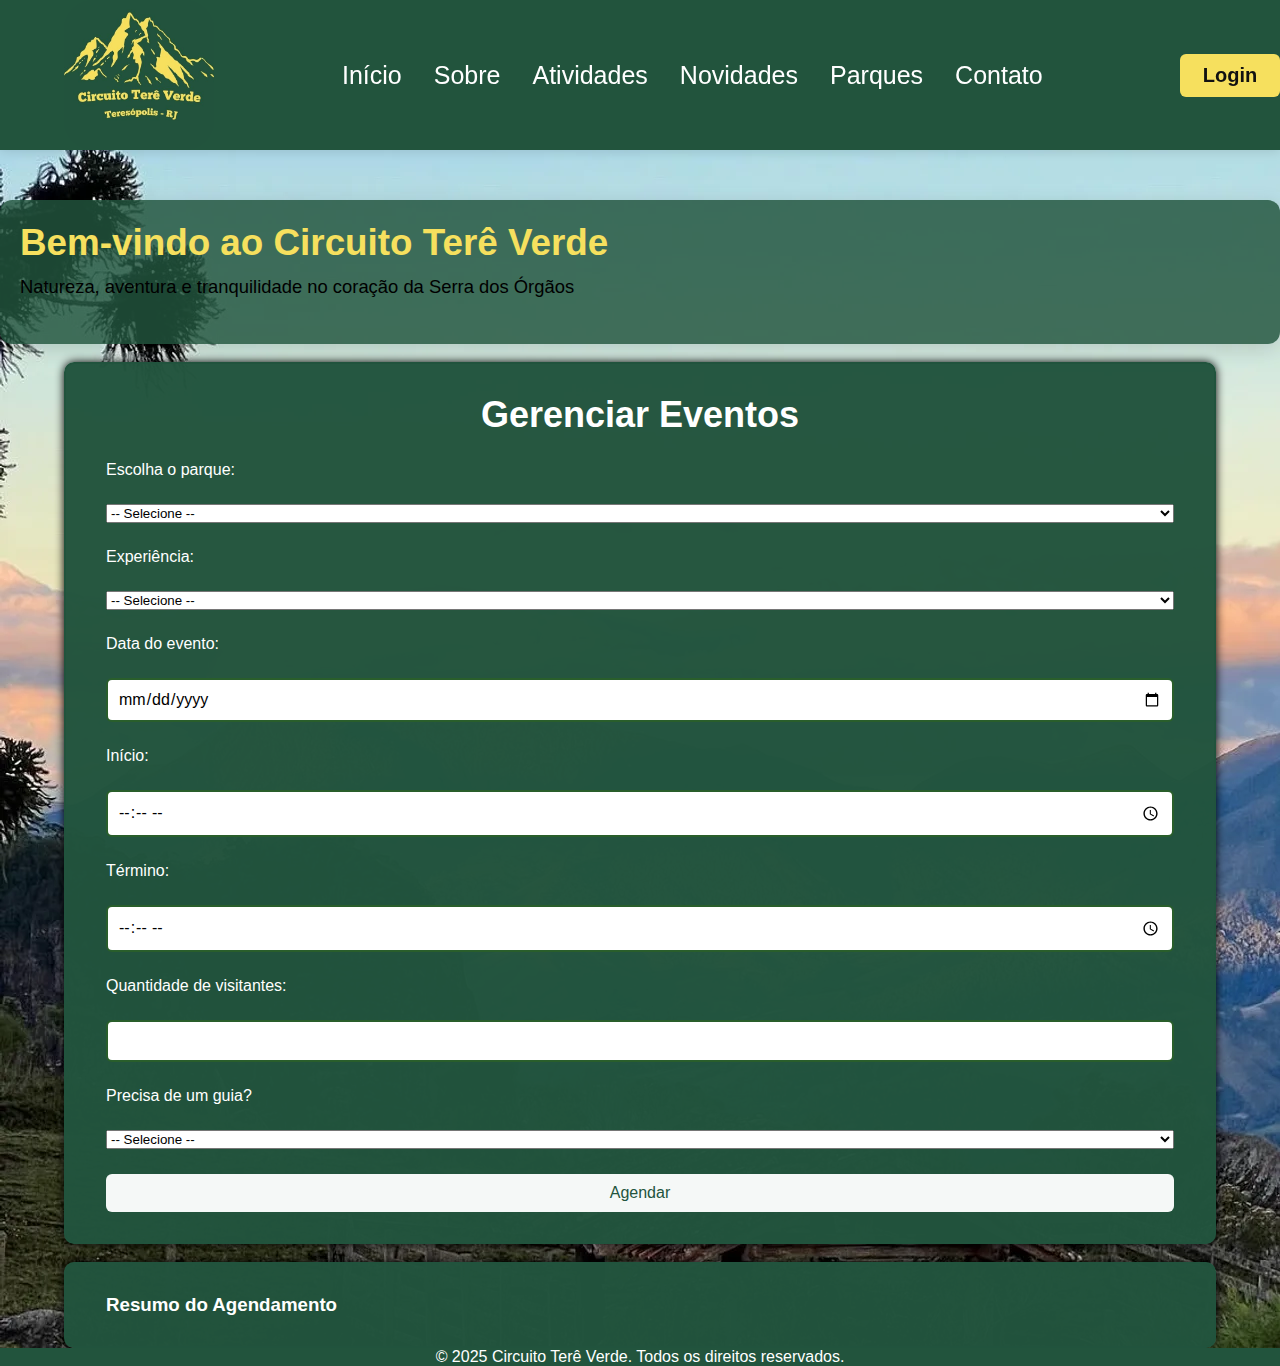
<file: visitante.html>
<!DOCTYPE html> 
<html lang="pt-br">
<head>
    <meta charset="UTF-8">
    <meta name="viewport" content="width=device-width, initial-scale=1.0">
    <title>Administração - Circuito Terê Verde</title>
    <link rel="stylesheet" href="style.css">
</head>
<body>
    <header>
        <nav>
            <img src="logo4.jpg" class="imglogo">
            <button class="menu-toggle">&#9776;</button>
            <ul class="nav-links">
                <li><a href="index.html">Início</a></li>
                <li><a href="index.html#introdução">Sobre</a></li>
                <li><a href="index.html#experiencias">Atividades</a></li>
                <li><a href="index.html#eventos-noticias">Novidades</a></li>
                <li><a href="index.html#parques">Parques</a></li>
                <li><a href="index.html#contato">Contato</a></li>
            </ul>
            <a href="login.html" class="login-btn">Login</a>
        </nav>
    </header>
   
    <div class="banner">
        <h1>Bem-vindo ao Circuito Terê Verde</h1>
        <p>Natureza, aventura e tranquilidade no coração da Serra dos Órgãos</p>
    </div>
    <br>    
        <div class="container">
            <div class="form-container">
            <form>
                <h2>Gerenciar Eventos</h2>

                                <!-- CAMPO ESCOLHA PARQUE -->
                                <label for="parque">Escolha o parque:</label>
                                <select id="parque" name="parque" >
                                    <option value="">-- Selecione --</option>
                                    <option value="Parque Nacional da Serra dos ÓrgãosParque Nacional da Serra dos Órgãos">Parque Nacional da Serra dos Órgãos</option>
                                    <option value="Parque Estadual dos Três Picos">Parque Estadual dos Três Picos</option>
                                    <option value="Parque Natural Municipal Montanhas de Teresópolis">Parque Natural Municipal Montanhas de Teresópolis</option>
                                </select>

                <!-- QUAL EXPERIÊNCIA DESEJADA -->
                <label for="experiencia">Experiência:</label>
                <select id="experiencia" name="experiencia">
                    <option value="">-- Selecione --</option>
                    <option value="trilha">Trilha</option>
                    <option value="cachoeira">Cachoeira</option>
                    <option value="passeio">Passeio</option>      
                </select>          
        
                <!-- CAMPO DATA -->
                <label for="data">Data do evento:</label>
                <input type="date" id="data">

                <!-- CAMPO HORÁRIO -->
                <label for="hora-inicio">Início:</label>
                <input type="time" id="hora-inicio">
        
                <label for="hora-fim">Término:</label>
                <input type="time" id="hora-fim">

                <!--CAMPO QUANTIDADE DE VISITANTES-->
                <label for="visitantes">Quantidade de visitantes:</label>
                <input type="number" id="visitantes">

                <!-- Necessidade de Guia -->
                    <label for="precisaGuia">Precisa de um guia?</label>
                    <select id="precisaGuia" name="precisaGuia" onchange="mostrarGuias()">
                        <option value="">-- Selecione --</option>
                        <option value="sim">Sim</option>
                        <option value="nao">Não</option>
                    </select>

                    <!-- Guias Disponíveis -->
                    <!-- Campo de Guias Disponíveis -->
                    <div id="guiaContainer" style="display: none;">
                        <label for="guia">Guia:</label>
                        <select id="guia" name="guia">
                            <option value="">-- Selecione um guia --</option>
                            <option value="guia1">Carlos</option>
                            <option value="guia2">Flávia</option>
                            <option value="guia3">José</option>
                        </select>
                    </div>


                    <!-- Campos de Nome e Telefone -->
                    <div id="contato-container" style="display: none;">
                        <label for="nome">Nome:</label>
                        <input type="text" id="nome" name="nome" placeholder="Digite seu nome" disabled>
                        <label for="telefone">Telefone:</label>
                        <input 
                            type="tel" 
                            id="telefone" 
                            name="telefone" 
                            placeholder="(XX) XXXXX-XXXX" 
                            maxlength="15" 
                            required>
                        <small>Formato: (XX) XXXXX-XXXX</small>
                    </div>
                <button type="submit">Agendar</button>

            </form>
        </div>
        </div>
    
   
                    <br>
                    <!-- Resumo do Agendamento -->
                    <div id="resumo-container" class="container2">
                        <h3>Resumo do Agendamento</h3>
                        <p id="resumo"></p>
                    </div>
                </body>
    <footer class="footer">
        <p>&copy; 2025 Circuito Terê Verde. Todos os direitos reservados.</p>
    </footer>

    <script src="login.js"></script>

</html>
</file>
<file: style.css>
:root {
    --primary: #22543d;
    --secondary: #68d391;
    --accent: #f6e05e;
    --white: #fff;
    --gray: #f7fafc;
    --dark: #111;
    --shadow: 0 4px 20px #0002;
}
* {
    box-sizing: border-box;
    margin: 0;
    padding: 0;
    font-family: "Poppins", sans-serif;
}


html, body {
        background-image: url("dragão5.webp");
        height: 100%; /* Garante que o HTML e o body ocupem 100% da altura da tela */
        margin: 0; /* Remove margens padrão */
        padding: 0; /* Remove paddings padrão */
    }
main {
    min-height: 100vh; /* Faz o <main> ocupar pelo menos 100% da altura da tela */
    display: flex; /* Opcional: permite alinhar o conteúdo dentro do <main> */
    flex-direction: column; /* Opcional: organiza o conteúdo em coluna */
    justify-content: center; /* Opcional: centraliza o conteúdo verticalmente */
    align-items: center; /* Opcional: centraliza o conteúdo horizontalmente */
}
header {
    height: 200px; /* Define a altura do cabeçalho */
    position: relative;
    color: var(--white);
    display: flex;
    align-items:normal; /* Alinha os itens no centro verticalmente */
   
}
nav {
    background-color: #22543d;
    display: flex;
    align-items: center;
    flex-direction: row; /* Alinha os itens em linha */
    justify-content:center; /* Espaça os itens entre os lados esquerdo e direito */
    padding: 0px; /* Ajusta o espaçamento interno */
    position: fixed ; /* Fixa o menu no topo */
    top: 0; /* Fixa no topo da página */
    left: 0; /* Fixa no lado esquerdo da página */
    width: 100%; /* Ocupa toda a largura da tela */
    z-index: 1000; /* Garante que o menu fique acima de outros elementos */
    box-shadow: 0 2px 10px rgba(0, 0, 0, 0.1); /* Adiciona uma sombra sutil */
    text-align: center; /* Alinha o texto à direita */
    flex-wrap: wrap; /* Permite que os itens se movam para a próxima linha se necessário */
}

.nav-links {
    display: flex;
    display: flex;
    gap: 2rem; /* Espaçamento entre os links */
    list-style: none;
    margin: 0;
    padding: 0;
    max-width: 800px;
}

.nav-links a {
    color: var(--white);
    text-decoration: none;
    font-size: 25px;
    transition: color 0.3s ease;
}

.nav-links a:hover {
    color: var(--accent);
}

.login-btn {
    background: var(--accent); /* Cor de fundo do botão */
    color: var(--dark); /* Cor do texto */
    padding: 10px 20px; /* Espaçamento interno */
    border-radius: 6px; /* Bordas arredondadas */
    text-decoration: none; /* Remove o sublinhado */
    font-weight: bold; /* Deixa o texto em negrito */
    font-size: 20px; /* Tamanho do texto */
    transition: background 0.3s ease, color 0.3s ease;
    margin-left: auto; /* Alinha o botão à direita */
    margin-right: 0; /* Espaçamento à direita */
    width: 100px; /* Largura fixa do botão */;
}

.login-btn:hover {
    background: var(--secondary); /* Cor ao passar o mouse */
    color: var(--white); /* Cor do texto ao passar o mouse */
}

.imglogo {
    width: 150px;
    height: 150px;
    border-radius: 20%;
    margin: 0; /* Remove todas as margens */
    margin-right: 10%;
    margin-left: 5%;
}


.menu-toggle {
    display: none;
    font-size: 2rem;
    background: none;
    border: none;
    color: var(--white);
    cursor: pointer;
    position: absolute;
    
}



.banner {
    top: 40%;
    left: 10vw;
    background: rgba(34,84,61,0.83);
    padding: 22px 20px ;
    border-radius: 12px;
    box-shadow: var(--shadow);
    max-width:100%;    
}

.banner h1 {
    font-size: 2.3rem;
    margin: 0 0 12px 0;
    color: var(--accent);
}

.banner p {
    font-size: 1.15rem;
    margin-bottom: 24px;
}

.btn-banner {
    background: var(--secondary);
    color: var(--dark);
    padding: 12px 28px;
    border: none;
    border-radius: 6px;
    font-size: 1.1rem;
    text-decoration: none;
    font-weight: bold;
    cursor: pointer;
    transition: background 0.2s;
}
.btn-banner:hover {
    background: var(--accent);
}

.section {
    padding: 60px 0;
    background: var(--white);
    font-size:20px;
    background-color: rgba(34, 84, 61, 0.98);
}
.login-section {
    width: 420px;
    background-color: transparent;
    border: 2px solid rgba(34, 84, 61, 0.98);
    border-radius: 10px;
    color:#f6e05e;
    padding: 30px 40px;
    margin: 0 auto; /* Centraliza a seção na página */
    box-shadow: 0 0 10px rgb(0, 0, 0);
    
}
    
.login-section h2 {
    text-align: center; /* Centraliza o texto dentro da seção */
    font-size: 36px;
}
.input-box {
    position: relative;
    width: 100%;
    height: 50px;
    margin: 30px 0;

}
.input-box input {
    width: 100%;
    height: 100%;
    border: 2px solid rgba(37, 91, 39, 0.98);
    border-radius: 100px;
    background-color: #22543d;
    outline: none;
    font-size: 18px;
    padding: 20px 45px 20px 20px;
    box-shadow: inset 0 0 5px rgba(0, 0, 0, 0.1);
}
.input-box input::placeholder {
    color:rgba(255, 255, 255, 0.742)
}
.input-box i {
    position: absolute; 
    top:50%;
    transform: translateY(-50%);
    left: 90%;
    font-size: 20px;
}

.senha {
    display: flex;
    justify-content: space-between;
    margin: -15px 0 15px; /* Ajusta a margem para alinhar com o campo de senha */
    font-size: 14px; /* Tamanho da fonte do texto */
    color: #ffffff; /* Cor do texto */
    text-align: center;
}

.senha label input {
    accent-color: var(--gray);
    width: 20px; /* Largura do checkbox */
    vertical-align: middle; /* Alinha o checkbox com o texto */
}

.senha a {
    text-decoration: none;
    color:#fff;
}

.senha a:hover {
    text-decoration: underline;
}
.login {
    width: 100%;
    height: 50px;
    background-color: #ffffff00;
    border: none;
    border-radius: 40px;
    cursor: pointer;
    font-size: 16px;
    color:#fff;
    font-weight: 600;   
    box-shadow: 0 0 10px rgb(0, 0, 0);
}
.login:hover {
    background-color:#22543d;
    border: 2px solid rgba(37, 91, 39, 0.98);
    transition: 0.5s;
}
.registro {
    font-size: 15px;
    text-align: center;
    margin: 20px 0 15px;

}

.registro a {
    text-decoration: none;
    color: #fff; /* Cor do link */
    font-weight: 500; /* Negrito */
    }

.registro a:hover {
    text-decoration: underline; /* Sublinha o link ao passar o mouse */
    color: var(--accent); /* Muda a cor do link ao passar o mouse */
}
footer {
    background: var(--primary);
    color: var(--white);
    text-align: center;
    padding:  0;
    font-size: 1rem;
    margin-top: 0;
}
.container {
    max-width: 90%; /* Define a largura máxima da seção */
    margin: 0 auto; /* Centraliza a seção na página */
    padding: 20px; /* Adiciona espaçamento interno */
    background-color: rgba(34, 84, 61, 0.98); /* Cor de fundo da seção */
    border: 2px solid rgba(34, 84, 61, 0.98);
    border-radius: 10px;
    color:#ffffff;
    padding: 30px 40px;
    box-shadow: 0 0 10px rgb(0, 0, 0);
    top:auto;
}
.container2 {
    max-width: 90%; /* Define a largura máxima da seção */
    margin: 0 auto; /* Centraliza a seção na página */
    padding: 20px; /* Adiciona espaçamento interno */
    background-color: rgba(34, 84, 61, 0.98); /* Cor de fundo da seção */
    border: 2px solid rgba(34, 84, 61, 0.98);
    border-radius: 10px;
    color:#ffffff;
    padding: 30px 40px;
    box-shadow: 0 0 10px rgb(0, 0, 0);
    top:auto;
}
.container h2 {
    text-align: center; /* Centraliza o texto dentro da seção */
    font-size: 36px;
}
.container p {
    text-align: center; /* Centraliza o texto dentro da seção */
    font-size: 20px;
    margin-bottom: 20px;
    color: #ffffff;
}

.container form {
    display: flex;
    flex-direction: column; /* Organiza os campos em coluna */
    gap: 15px; /* Espaçamento entre os campos */
}
.container form input {
    width: 100%; /* Largura total dos campos */
    padding: 10px; /* Espaçamento interno */
    border: 2px solid rgba(37, 91, 39, 0.98);
    border-radius: 6px; /* Bordas arredondadas */
    font-size: 16px; /* Tamanho do texto */
}
.form-container {
    display: flex;
    flex-direction: column; /* Organiza os campos em coluna */
    gap: 15px; /* Espaçamento entre os campos */
    width: 100%; /* Largura total do formulário */
}
.form-container input {
    width: 100%; /* Largura total dos campos */
    padding: 10px; /* Espaçamento interno */
    border: 2px solid rgba(37, 91, 39, 0.98);
    border-radius: 6px; /* Bordas arredondadas */
    font-size: 16px; /* Tamanho do texto */
}
.form-container button {
    background-color: #f5f8f7; /* Cor de fundo do botão */
    color:#22543d; /* Cor do texto */
    padding: 10px; /* Espaçamento interno */
    border: none; /* Remove a borda padrão */
    border-radius: 6px; /* Bordas arredondadas */
    cursor: pointer; /* Muda o cursor para indicar que é clicável */
    font-size: 16px; /* Tamanho do texto */
}
.form-container button:hover {
    background-color: #68d391; /* Cor de fundo ao passar o mouse */
    color: #111; /* Cor do texto ao passar o mouse */
}

label, input, select, textarea, button {
    display: block;
    width: 100%;
    margin-top: 10px;
  }
fieldset {
    margin-top: 10px;
    padding: 10px;
    border: 1px solid #ccc;
  }
  .resumo-container {
    display: none; 
    margin-top: 20px; 
    border: 1px solid #ccc; 
    padding: 15px; 
    border-radius: 5px;
  }

@media (max-width: 768px) {
    
}
</file>
<file: style2.css>
:root {
    --primary: #22543d;
    --secondary: #68d391;
    --accent: #f6e05e;
    --white: #fff;
    --gray: #f7fafc;
    --dark: #111;
    --shadow: 0 4px 20px #0002;
}

/* Estilo geral */
h1 {
    color: #f6e05e;
    font-size: 45px;
    margin-bottom: 30px;
    text-align: center;
}
#fotos {
    background-color: #22543d;
}
body {
    margin: 0;
    font-family: 'Segoe UI', Arial, sans-serif;
    background: var(--primary);
    color: var(--dark);
    background-color: #22543d;
}

header {
    height: 100%;
    margin: 0;
    color: var(--white);

}

.pag1 {
    background: url('imagens/img2.jpg') center/cover no-repeat;
    height: 200vh;
    position: relative;
    color: var(--white);
    
}
.pag2 {
    background: url('imagens/nacional1.jpg') center/cover no-repeat;
    height: 200vh;
    position: relative;
    color: var(--white);
}
.pag3 {
    background: url('imagens/tartaruga.jpg') center/cover no-repeat;
    height: 200vh;
    position: relative;
    color: var(--white);
}

.pag4 {
    background: url('imagens/estadual14.jpg') center/cover no-repeat;
    height: 200vh;
    position: relative;
    color: var(--white);
}

nav {
    background-color: #22543d;
    display: flex;
    align-items: center;
    flex-direction: row; /* Alinha os itens em linha */
    justify-content:center; /* Espaça os itens entre os lados esquerdo e direito */
    padding: 0px; /* Ajusta o espaçamento interno */
    position: sticky; /* Fixa o menu no topo */
    top: 0; /* Fixa no topo da página */
    left: 0; /* Fixa no lado esquerdo da página */
    width: 100%; /* Ocupa toda a largura da tela */
    z-index: 1000; /* Garante que o menu fique acima de outros elementos */
    box-shadow: 0 2px 10px rgba(0, 0, 0, 0.1); /* Adiciona uma sombra sutil */
    text-align: center; /* Alinha o texto à direita */
    flex-wrap: wrap; /* Permite que os itens se movam para a próxima linha se necessário */
}

.nav-links {
    display: flex;
    display: flex;
    gap: 2rem; /* Espaçamento entre os links */
    list-style: none;
    margin: 0;
    padding: 0;
    max-width: 800px;
}

.nav-links a {
    color: var(--white);
    text-decoration: none;
    font-size: 30px;
    transition: color 0.3s ease;
}

.nav-links a:hover {
    color: var(--accent);
}

.login-btn {
    background: var(--accent); /* Cor de fundo do botão */
    color: var(--dark); /* Cor do texto */
    padding: 10px 20px; /* Espaçamento interno */
    border-radius: 6px; /* Bordas arredondadas */
    text-decoration: none; /* Remove o sublinhado */
    font-weight: bold; /* Deixa o texto em negrito */
    font-size: 20px; /* Tamanho do texto */
    transition: background 0.3s ease, color 0.3s ease;
    margin-left: auto; /* Alinha o botão à direita */
    margin-right: 0; /* Espaçamento à direita */
    width: 100px; /* Largura fixa do botão */;
}

.login-btn:hover {
    background: var(--secondary); /* Cor ao passar o mouse */
    color: var(--white); /* Cor do texto ao passar o mouse */
}

.imglogo {
    width: 150px;
    height: 150px;
    border-radius: 20%;
    margin: 0; /* Remove todas as margens */
    margin-right: 10%;
    margin-left: 5%;
}


.menu-toggle {
    display: none;
    font-size: 2rem;
    background: none;
    border: none;
    color: var(--white);
    cursor: pointer;
    position: absolute;
    
}

main {
    min-height: 100vh; /* Faz o <main> ocupar pelo menos 100% da altura da tela */
    display: flex; /* Opcional: permite alinhar o conteúdo dentro do <main> */
    flex-direction: column; /* Opcional: organiza o conteúdo em coluna */
    justify-content: center; /* Opcional: centraliza o conteúdo verticalmente */
    align-items: center; /* Opcional: centraliza o conteúdo horizontalmente */
}

.banner {
    position:static;
    margin-top: 150px;
    left: 10vw;
    background: rgba(34,84,61,0.83);
    padding: 22px 20px ;
    border-radius: 12px;
    box-shadow: var(--shadow);
    max-width:100%;   
}


.banner h1 {
    font-size: 2.3rem;
    margin: 0 0 12px 0;
    color: var(--accent);
}

.banner p {
    font-size: 1.15rem;
    margin-bottom: 24px;
}

.btn-banner {
    background: var(--secondary);
    color: var(--dark);
    padding: 12px 28px;
    border: none;
    border-radius: 6px;
    font-size: 1.1rem;
    text-decoration: none;
    font-weight: bold;
    cursor: pointer;
    transition: background 0.2s;
    align-items: center;
}
.btn-banner:hover {
    background: var(--accent);
}

.section {
    padding: 60px 0;
    background: var(--white);
    font-size:20px;  
}
.p {
    color: #f6e05e;
    font-size: 1.2rem;
    line-height: 1.6;
    margin-bottom: 24px;
}
.section:nth-child(even) {
    background: var(--gray);
}

.container2 {
    width: 90vw;
    max-width: 1100px;
    margin: 0 auto;
}


h2 {
    text-align: center;
    margin-bottom: 32px;
    color: var(--accent);
    font-size: 2rem;
}

.gallery {
    display: grid;
    grid-template-columns: repeat(auto-fit, minmax(220px, 1fr));
    gap: 20px;
    justify-content: center;
}
.gallery img {
    width: 100%;
    height: 180px;
    object-fit: cover;
    border-radius: 8px;
    box-shadow: var(--shadow);
    transition: transform 0.2s;
}
.gallery img:hover {
    transform: scale(1.04);
}

.gallery2 {
    display: grid;
    grid-template-columns: repeat(3, 1fr); /* Cria 3 colunas de tamanhos iguais */
    gap: 20px;
    justify-content: center;
}
.gallery2 img {
    width: 100%;
    height: 250px;
    object-fit: cover;
    border-radius: 8px;
    box-shadow: var(--shadow);
    transition: transform 0.2s;
}
.gallery2 img:hover {
    transform: scale(1.4);
}

.atividades-lista {
    display: grid;
    grid-template-columns: repeat(auto-fit, minmax(220px, 1fr));
    gap: 24px;
    list-style: none;
    padding: 0;
    margin: 0;
}
.atividades-lista h3 {
    color: var(--secondary);
    margin-bottom: 10px;
}
.atividades-lista li {
    background: #e6fffa;
    border-radius: 8px;
    padding: 24px;
    box-shadow: var(--shadow);
}
#sobre {
    display: flex;
    flex-direction: column;
    gap: 12px;
    background-color: #22543d;
}

#atividades {
    display: flex;
    flex-direction: column;
    gap: 12px;
    background-color: #22543d;
}

.mapa {
    margin: 32px 0 0 0;
    border-radius: 10px;
    overflow: hidden;
    box-shadow: var(--shadow);
}

#contato {
    background: rgba(34, 84, 61, 0.98);
}
.form-contato {
    display: flex;
    flex-direction: column;
    gap: 16px;
    max-width: 400px;
    margin: 0 auto;
}
.form-contato input,
.form-contato textarea {
    padding: 12px;
    font-size: 1rem;
    border-radius: 6px;
    border: 1px solid #ccc;
    font-family: inherit;
}
.form-contato button {
    background: var(--primary);
    color: var(--white);
    border: none;
    padding: 12px;
    font-size: 1rem;
    border-radius: 6px;
    cursor: pointer;
    font-weight: bold;
    transition: background 0.2s;
}
.form-contato button:hover {
    background: var(--secondary);
    color: var(--dark);
}

footer {
    background: var(--primary);
    color: var(--white);
    text-align: center;
    padding: 20px 0;
    font-size: 1rem;
    margin-top: 0;
}
    
.texto {
    font-size: 20px;
    line-height: 1.6;
    left: 6vw;
    background-color: rgba(34, 84, 61, 0.98);
    color: #f6e05e;
    padding: 20px;    
    box-shadow: 0 4px 20px #0002;
    

}
.bg-section {
    position: relative;
    min-height: 600px;
    display: flex;
    align-items: center;
    justify-content: center;
    color: #fff;
    background-position: center;
    background-size: cover;
    background-repeat: no-repeat;
    box-shadow: 0 6px 32px #0006 inset;
    max-width: 100%;

}

.bg-content {
    background: rgba(34, 84, 61, 0.70);
    padding: 36px 48px;
    border-radius: 12px;
    box-shadow: 0 2px 16px #0003;
    text-align: center;
    max-width: 100%;
    width: 100%;
    overflow: hidden; /* Garante que o conteúdo não ultrapasse o limite */
}

.parque-item {
    text-decoration: none; /* Remove o sublinhado do link */
    color: inherit; /* Mantém a cor do texto */
    text-align: center; /* Centraliza o conteúdo */
    margin: 10px; /* Adiciona espaçamento entre os itens */
    background: rgba(34, 84, 61, 0.70); /* Fundo com transparência */
    padding: 20px; /* Espaçamento interno */
    border-radius: 12px; /* Bordas arredondadas */
    box-shadow: 0 2px 16px rgba(0, 0, 0, 0.3); /* Sombra */
    transition: transform 0.3s ease; /* Adiciona animação ao passar o mouse */
    font-size: 25px; /* Define o tamanho do texto */
}

.parque-content img {
    width: 100%; /* Faz a imagem ocupar toda a largura do contêiner */
    border-radius: 8px; /* Adiciona bordas arredondadas */
    box-shadow: 0 4px 10px rgba(0, 0, 0, 0.2); /* Adiciona sombra */
    height: 200px; /* Define uma altura fixa para as imagens */
    object-fit: cover; /* Garante que a imagem se ajuste ao contêiner sem distorção */
    margin-bottom: 10px; /* Espaçamento abaixo da imagem */
    transition: transform 0.3s ease; /* Adiciona animação ao passar o mouse */
}

.parque-content img:hover {
    transform: scale(1.05); /* Aumenta levemente a imagem ao passar o mouse */
}

.parque-content h2 {
    font-size: 1.2rem; /* Define o tamanho do texto */
    margin-top: 10px; /* Adiciona espaçamento acima do título */
    color:#f6e05e; /* Define a cor do texto */
    display: block; /* Garante que o texto seja exibido como um bloco */
    text-align: center; /* Centraliza o texto */
    overflow: visible; /* Garante que o texto não seja cortado */
    visibility: visible; /* Garante que o texto seja visível */
}

#eventos-noticias {
    background: rgba(34, 84, 61, 0.70); /* Fundo com transparência */
    padding: 36px 24px; /* Espaçamento interno */
    border-radius: 12px; /* Bordas arredondadas */
    box-shadow: 0 2px 16px rgba(0, 0, 0, 0.3); /* Sombra */
    color: #fff; /* Cor do texto */
    margin: 20px auto; /* Centraliza a seção */
    max-width: 100%; /* Limita a largura máxima */
    min-height: 200px; /* Define uma altura mínima */
    text-align: center; /* Centraliza o texto */
    overflow-wrap: break-word; /* Quebra palavras longas */
    word-wrap: break-word; /* Compatibilidade com navegadores antigos */
    overflow: hidden; /* Garante que o conteúdo não ultrapasse o limite */
    display: flex; /* Usa flexbox para alinhar o conteúdo */
    flex-direction: column; /* Organiza o conteúdo em coluna */
    justify-content: center; /* Centraliza verticalmente */
}

#eventos-noticias h2 {
    font-size: 35px; /* Reduz o tamanho do título */
    color: var(--accent); /* Cor do título */
    margin-bottom: 25px; /* Espaçamento abaixo do título */
    
}

#eventos-noticias p {
    font-size: 20px; /* Reduz o tamanho do texto */
    line-height: 1.5; /* Melhora o espaçamento entre linhas */
    margin-bottom: 20px; /* Espaçamento abaixo do parágrafo */
}

#eventos-noticias ul li a {
    font-size: 30px; /* Ajusta o tamanho dos links */
    color: var(--accent);
    text-decoration: none;
    font-weight: bold;
}

#eventos-noticias ul {
    list-style: none; /* Remove os marcadores da lista */
    padding: 0; /* Remove o espaçamento interno */
    margin: 0; /* Remove o espaçamento externo */
}

#eventos-noticias ul li {
    margin-bottom: 10px; /* Espaçamento entre os itens da lista */
}

#eventos-noticias ul li a:hover {
    text-decoration: underline; /* Adiciona sublinhado ao passar o mouse */
}
.eventos-noticias-imagens {
    grid-template-columns: repeat(3, 1fr); /* Cria 3 colunas de tamanhos iguais */
    display: flex; /* Exibe as imagens lado a lado */
    gap: 20px; /* Espaçamento entre as imagens */
    justify-content: center; /* Centraliza as imagens */
    flex-wrap: wrap; /* Permite que as imagens quebrem para a próxima linha em telas menores */
    margin: 20px 0; /* Espaçamento acima e abaixo do grupo de imagens */
}

.eventos-noticias-imagens img {
    width: 100%; /* Define uma largura padrão */
    height: 600px; /* Define uma altura padrão */
    object-fit: cover; /* Garante que a imagem se ajuste ao contêiner sem distorção */
    border-radius: 8px; /* Adiciona bordas arredondadas */
    box-shadow: 0 4px 10px rgba(0, 0, 0, 0.2); /* Adiciona sombra */
    transition: transform 0.3s ease; /* Adiciona animação ao passar o mouse */
}

.eventos-noticias-imagens img:hover {
    transform: scale(1.05); /* Aumenta levemente a imagem ao passar o mouse */
}
.btn-link {
    display: inline-block;
    background: var(--accent); /* Cor de destaque */
    color: var(--dark); /* Cor do texto */
    padding: 12px 24px; /* Espaçamento interno */
    border-radius: 6px; /* Bordas arredondadas */
    text-decoration: none; /* Remove o sublinhado */
    font-weight: bold; /* Deixa o texto em negrito */
    font-size: 1rem; /* Tamanho do texto */
    transition: background 0.3s ease, color 0.3s ease; /* Animação suave */
    margin: 0 auto; /* Centraliza o botão */
}

.btn-link:hover {
    background: var(--secondary); /* Cor ao passar o mouse */
    color: var(--white); /* Cor do texto ao passar o mouse */
}
p {
    text-align: center; /* Centraliza o texto */
}

#localizacao {
    background-color: #22543d;

}

#parques {
    background-color:#22543d;
}
.contato-horario {
    display: grid; /* Ativa o Grid */
    grid-template-columns: repeat(2, 1fr); /* Cria duas colunas de tamanhos iguais */
    gap: 20px; /* Espaçamento entre as colunas */
    margin: 20px auto; /* Centraliza o contêiner */
    max-width: 100%; /* Define uma largura máxima */
}

#contato2, #horario-funcionamento {
    background: #22543d; /* Fundo branco com transparência */
    padding: 20px; /* Espaçamento interno */
    border-radius: 8px; /* Bordas arredondadas */
}


#horario-funcionamento ul {
    list-style: none; /* Remove os marcadores da lista */
    padding: 0; /* Remove o espaçamento interno */
    margin: 0; /* Remove o espaçamento externo */
}

#horario-funcionamento li {
    font-size: 1.2rem; /* Tamanho do texto */
    margin-bottom: 10px; /* Espaçamento entre os itens */
    color: #ffff;
}

#contato2 h2, #horario-funcionamento h2 {
    text-align: left; /* Centraliza os títulos */
    margin-bottom: 15px; /* Espaçamento abaixo do título */
    color: var(--accent); /* Cor do título */
}

.bg-section.trilha {
    background-image: url('https://dynamic-media-cdn.tripadvisor.com/media/photo-o/28/59/35/35/visita-ao-parque-em-feverei_r.jpg?w=1400&h=-1&s=1');
}
.bg-section.cachoeira {
    background-image: url('https://dynamic-media-cdn.tripadvisor.com/media/photo-o/1a/6b/fd/0f/img-20191227-132141-largejpg.jpg?w=900&h=-1&s=1');
}
.bg-section.mirante {
    background-image: url('https://netdiario.com.br/wp-content/uploads/2025/04/zmochila-trilha-360-2-1536x931.jpg');
}

/* Responsivo */
@media (max-width: 768px) {
    * {
        box-sizing: border-box;
        margin: 0;
        padding: 0;
        font-family: "Poppins", sans-serif;
    }
    
    
    html, body {
            height: 100%; /* Garante que o HTML e o body ocupem 100% da altura da tela */
            margin: 0; /* Remove margens padrão */
            padding: 0; /* Remove paddings padrão */
        }

    .nav-links {
        flex-direction: column; /* Empilha os links verticalmente */
        gap: 5px; /* Reduz o espaçamento entre os links */
    }

    nav {
        position: fixed;
        padding: 15px; /* Ajusta o espaçamento interno */
    }

input,
select,
option,
button {
  width: 100%;
  padding: 8px;
  margin-top: 3px;
  border: 1px solid #ccc;
  border-radius: 6px;
  font-size: 14px;
}
h2 {
  font-size: 24px;
  margin-bottom: 20px;
  color: #f6e05e;
}
h1 {
  font-size: 32px;
  margin-bottom: 20px;
  color: #f6e05e;
}

button {
  background-color: #22543d;
  color: white;
  border: none;
  margin-top: 20px;
  cursor: pointer;
}

button:hover {
  background-color: #22543d;
    color: #f6e05e;

}

.time {
  display: flex;
  flex-wrap: nowrap;
  flex-direction: row;
  justify-content: space-between;
  align-items: center;
}
.time-inicio {
  display: flex;
  flex-direction: column;
}

.file-foto input {
  display: flex;

  width: 90%;
  border-radius: 6px;
  background: #ccc;
  border-radius: none;
  cursor: pointer;
}

footer {
  width: 100%;
  height: 50px;
  background-color: rgba(0, 0, 0, 0.5);
  color: #fff;
  display: flex;
  align-items: center;
  justify-content: center;

  bottom: 0;
}


.banner {
        position: static;
        transform: none;
        width: 90%;
        text-align: center;
        margin-top: 200px 20px 10px;
      }
    
    .container {
        flex-direction: column; /* Organiza os campos em coluna */
        align-items: center; /* Centraliza os itens horizontalmente */
    }
    .container form {
        width: 100%; /* Largura total do formulário */
    }
    .container h2, .container p {
        text-align: center; /* Centraliza o texto dentro da seção */
    }

}
</file>
